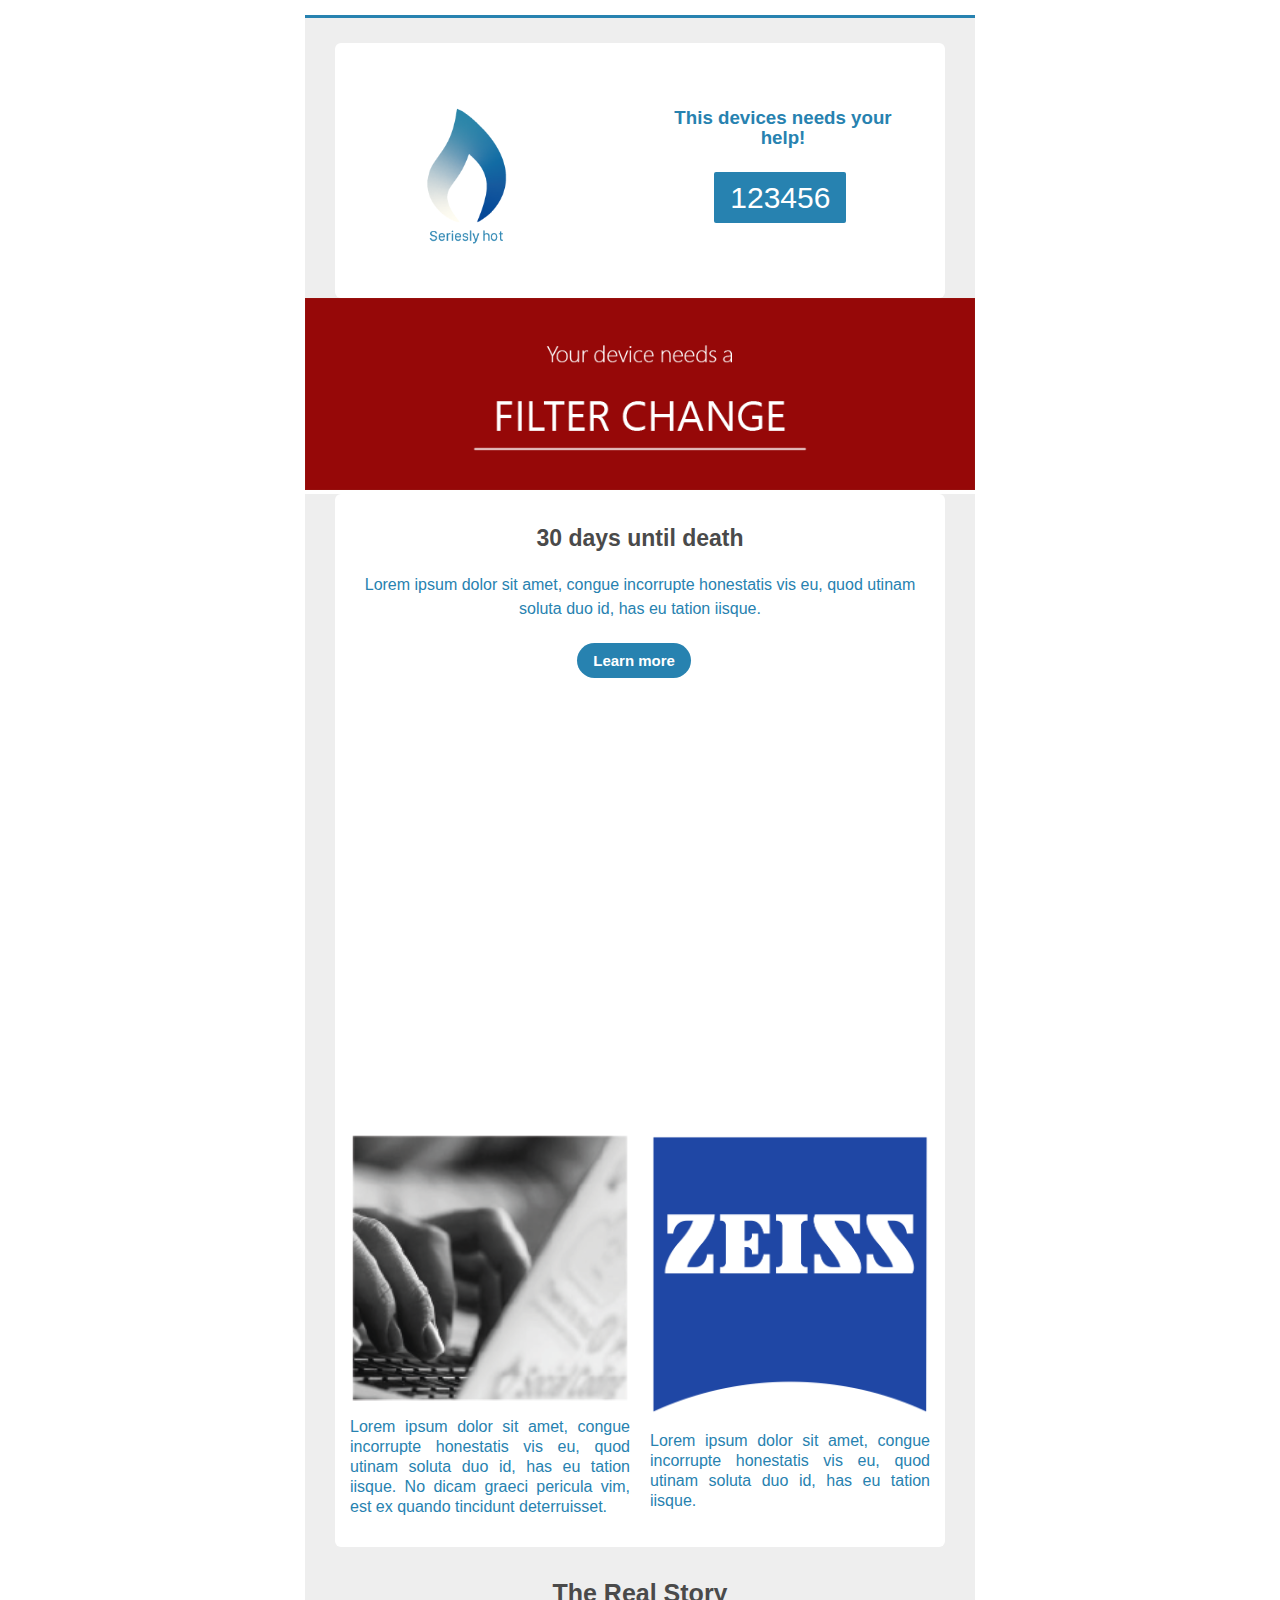
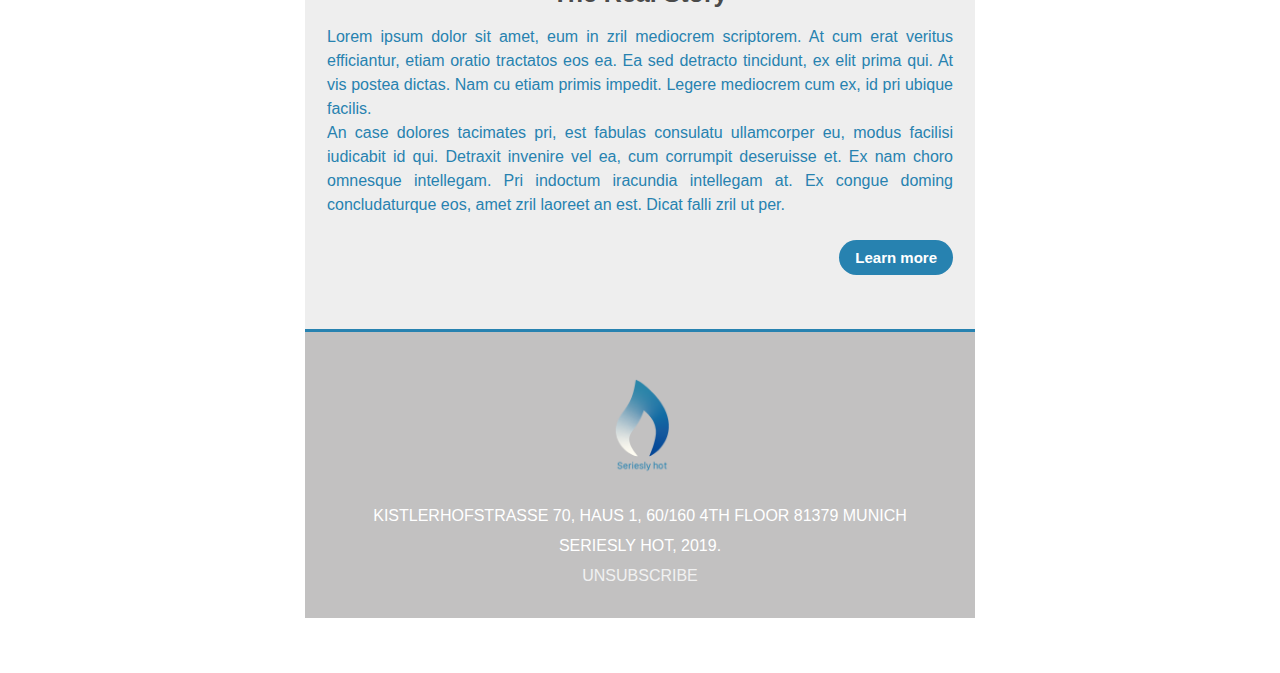
<file: client_email /index.html>
<!DOCTYPE html>
<html>
<head>
    <meta charset="utf-8" />
    <meta http-equiv="X-UA-Compatible" content="IE=edge">
    <meta name="viewport" content="width=device-width, initial-scale=1">
    <link rel="stylesheet" type="text/css" href="style.css">
 </head>
<body>
    <div class="wrapper">
    	<div class="wrapper-inner">
    		<table class="outer-table">
    			<tr>
    				<td class="header">
    					
    				</td>
    			</tr> <!--- End Header -->
            </table> <!--- End Outer Table -->
            <table class="main-table-first">
                <tr>
                    <td class="two-column">
                        <div class="section">
                            <table width="100%">
                                <tr>
                                    <td class="inner-td">
                                        <table class="content">
                                            <tr>
                                                <td align="center">
                                                    <img src="images/logoklein.png" class="logo">
                                                </td>
                                            </tr>
                                        </table>
                                    </td>
                                </tr>
                            </table>
                        </div> <!--- End First Column of Two Columns -->
                        <div class="section">
                            <table width="100%">
                                <tr>
                                    <td class="inner-td">
                                        <table class="content">
                                            <tr>
                                                <td>
                                                    <div id="callout">
                                                        <ul class="social">
                                                            <h3 align="center">This devices needs your help!</h3>
                                                            
                                                                <div class="seriennummer">
                                                                    <a class="bts" >123456</a>

                                                                    
                                                                            

                                                                </div>

                                                                </p>
                                                        </ul>
                                                    </div>
                                                </td>  
                                            </tr>
                                        </table>
                                    </td>
                                </tr>
                            </table>
                        </div> <!--- End Second Column of Two Columns -->
                    </td>
                </tr> <!--- End Two Column Section -->
                </table> <!--- End Main Table -->
            <table class="outer-table">
    			<tr>
    				<td class="image">
                        <img src="images/bannerrot7.png">
    				</td>
    			</tr> <!--- End Banner -->
            </table> <!--- End Outer Table -->
            <table class="main-table">
    			<tr>
    				<td class="one-column">
    					<table width="100%">
    						<tr>
    							<td class="inner-td">
    								 <p class="h2">30 days until death</p>
    								 <p class="center">Lorem ipsum dolor sit amet, congue incorrupte honestatis vis eu, quod utinam soluta duo id, has eu tation iisque.
                                     </p>
    								 <p class="button-holder-center">
    									<a class="btn" href="../statistics/index.html">Learn more</a>
    								</p>
    							</td>
    						</tr>
    					</table>
    				</td>
                </tr> <!--- End Heading, Paragraph & Button Section -->
                
                
                </div>
    			<tr>
    				<td class="two-column"><div class="quad"></div>
    					<div class="section">
    						<table width="100%">
    							<tr>
                                        
                                      
    								<td class="inner-td">
    									<table class="content">
                                               
    										<tr>
    											<td>
                                                       
    												<img src="images/fingerpc.png" class="img-responsive">
    											</td>
    										</tr>
    										<tr>
    											<td class="text">
    												<p>Lorem ipsum dolor sit amet, congue incorrupte honestatis vis eu, quod utinam soluta duo id, has eu tation iisque. No dicam graeci pericula vim, est ex quando tincidunt deterruisset.
                                                    </p>
    											</td>
    										</tr>
    									</table>
    								</td>
    							</tr>
    						</table>
    					</div> <!--- End First Column of Two Columns -->
    					<div class="section">
    						<table width="100%">
    							<tr>
    								<td class="inner-td">
    									<table class="content">
    										<tr>
    											<td>
    												<img src="images/1162px-Zeiss_logo.svg.png" class="img-responsive">
    											</td>
    										</tr>
    										<tr>
    											<td class="text">
    												<p>Lorem ipsum dolor sit amet, congue incorrupte honestatis vis eu, quod utinam soluta duo id, has eu tation iisque.</p>
    											</td>
    										</tr>
    									</table>
    								</td>
    							</tr>
    						</table>
    					</div> <!--- End Second Column of Two Columns -->
    				</td>
    			</tr> <!--- End Two Column Section -->
            </table> <!--- End Main Table -->
           
                <tr>
                    <td class="one-column">
                        <table width="100%">
                            <tr>
                                <td class="inner-bottom">
                                    <p class="h1">The Real Story</p>
                                    <p>Lorem ipsum dolor sit amet, eum in zril mediocrem scriptorem. At cum erat veritus efficiantur, etiam oratio tractatos eos ea. Ea sed detracto tincidunt, ex elit prima qui. At vis postea dictas. Nam cu etiam primis impedit. Legere mediocrem cum ex, id pri ubique facilis.
										<br>
										An case dolores tacimates pri, est fabulas consulatu ullamcorper eu, modus facilisi iudicabit id qui. Detraxit invenire vel ea, cum corrumpit deseruisse et. Ex nam choro omnesque intellegam. Pri indoctum iracundia intellegam at. Ex congue doming concludaturque eos, amet zril laoreet an est. Dicat falli zril ut per.</p>
                                    <div class="button-holder">
                                        <a class="btn" href="#">Learn more</a>
                                    </div>
                                </td>
                            </tr>
                        </table>
                    </td>
                </tr> <!--- End Heading, Text & Button Section -->
            </table> <!--- End Main Table -->
            <table class="outer-table-3">
    			<tr>
    				<td class="one-column">
    					<table width="100%">
    						<tr>
    							<td class="footer">
    								<img src="images/logoklein.png">
    								<p class="footer">Kistlerhofstrasse 70, Haus 1, 60/160 4th Floor 81379 Munich<br> seriesly hot, 2019.<br><a href="index.html#">Unsubscribe</a></p>
    							</td>
    						</tr>
    					</table>
    				</td>
    			</tr>
    		</table> <!--- End Main Table -->
    	</div> <!--- End Wrapper Inner -->
    </div> <!--- End Wrapper -->
    <br>
</body>
</html>
</file>
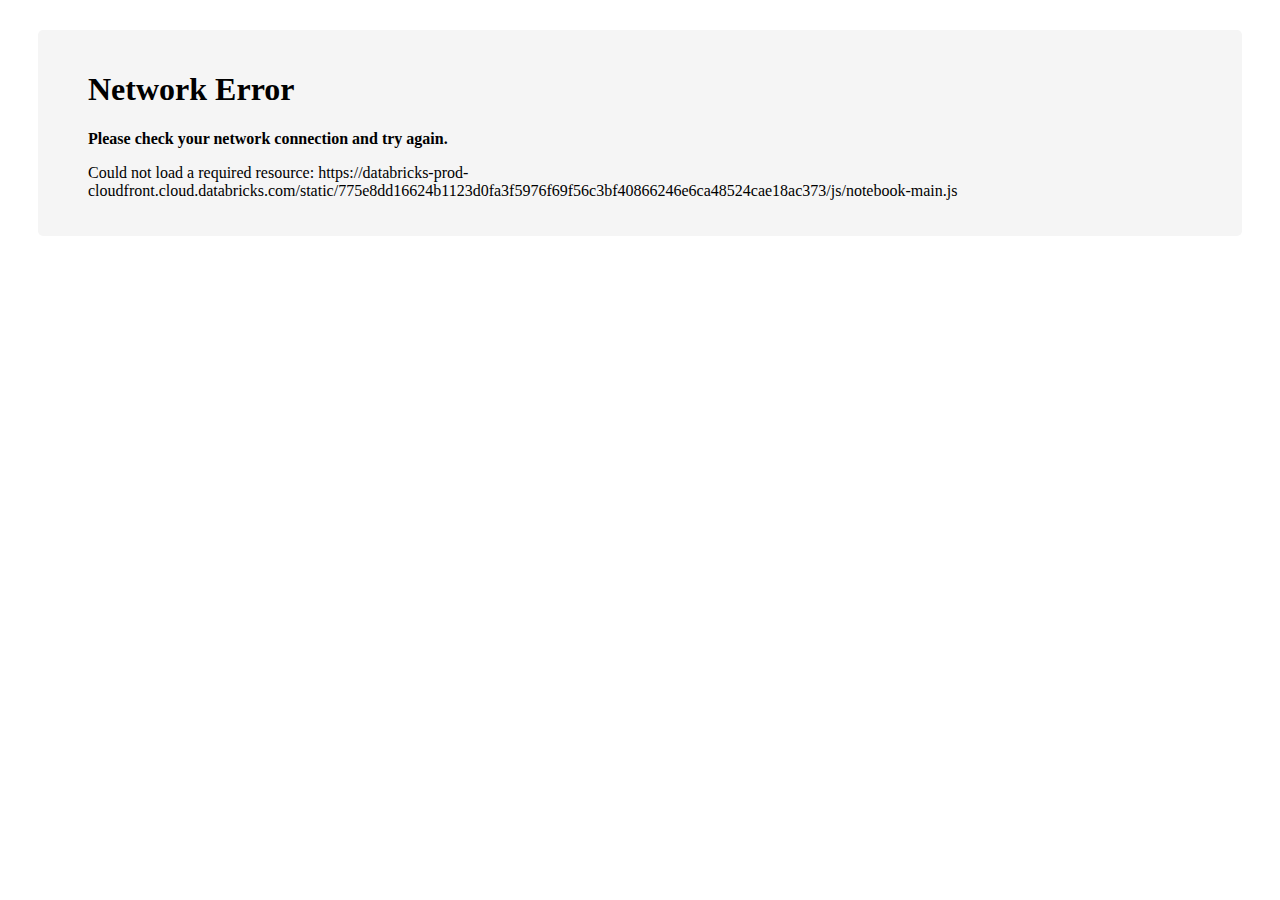
<file: azure_infrastructure/setUpAzureBlobStorage.html>
<!DOCTYPE html>
<html>
<head>
  <meta name="databricks-html-version" content="1">
<title>setUpAzureBlobStorage - Databricks</title>

<meta charset="utf-8">
<meta name="google" content="notranslate">
<meta name="robots" content="nofollow">
<meta http-equiv="Content-Language" content="en">
<meta http-equiv="Content-Type" content="text/html; charset=UTF8">

<link rel="stylesheet" type="text/css" href="https://databricks-prod-cloudfront.cloud.databricks.com/static/775e8dd16624b1123d0fa3f5976f69f56c3bf40866246e6ca48524cae18ac373/css/main.css">
<link rel="stylesheet" href="https://databricks-prod-cloudfront.cloud.databricks.com/static/775e8dd16624b1123d0fa3f5976f69f56c3bf40866246e6ca48524cae18ac373/css/print.css" media="print">
<link rel="icon" type="image/png" href="https://databricks-prod-cloudfront.cloud.databricks.com/static/775e8dd16624b1123d0fa3f5976f69f56c3bf40866246e6ca48524cae18ac373/img/favicon.ico"/>
<script>window.settings = {"enableUsageDeliveryConfiguration":false,"enableNotebookNotifications":true,"enableSshKeyUI":false,"defaultInteractivePricePerDBU":0.55,"enableDynamicAutoCompleteResourceLoading":false,"enableClusterMetricsUI":false,"allowWhitelistedIframeDomains":true,"enableOnDemandClusterType":true,"enableAutoCompleteAsYouType":[],"devTierName":"Community Edition","enableJobsPrefetching":true,"workspaceFeaturedLinks":[{"linkURI":"https://docs.azuredatabricks.net/index.html","displayName":"Documentation","icon":"question"},{"linkURI":"https://docs.azuredatabricks.net/release-notes/product/index.html","displayName":"Release Notes","icon":"code"},{"linkURI":"https://docs.azuredatabricks.net/spark/latest/training/index.html","displayName":"Training & Tutorials","icon":"graduation-cap"}],"enableNotebookTemplateImport":true,"enableReservoirTableUI":true,"enableClearStateFeature":true,"dbcForumURL":"http://forums.databricks.com/","enableProtoClusterInfoDeltaPublisher":true,"enableAttachExistingCluster":true,"defaultPythonVersion":2,"sandboxForSandboxFrame":"allow-scripts allow-popups allow-popups-to-escape-sandbox allow-forms allow-same-origin","resetJobListOnConnect":true,"serverlessDefaultSparkVersion":"latest-stable-scala2.11","maxCustomTags":8,"serverlessDefaultMaxWorkers":8,"enableInstanceProfilesUIInJobs":true,"nodeInfo":{"node_types":[{"display_order":0,"num_gpus":0,"instance_type_id":"Standard_DS3_v2","node_type_id":"Standard_DS3_v2","description":"Standard_DS3_v2","support_cluster_tags":true,"container_memory_mb":9105,"node_info":{"available_core_quota":32.0,"total_core_quota":32.0},"node_instance_type":{"instance_type_id":"Standard_DS3_v2","provider":"Azure","local_disk_size_gb":28,"supports_accelerated_networking":true,"compute_units":4.0,"number_of_ips":4,"local_disks":1,"reserved_compute_units":1.0,"gpus":0,"memory_mb":14336,"num_cores":4,"cpu_quota_type":"Standard DSv2 Family vCPUs","max_attachable_disks":16,"supported_disk_types":[{"azure_disk_volume_type":"STANDARD_LRS"},{"azure_disk_volume_type":"PREMIUM_LRS"}],"reserved_memory_mb":4800,"disk_naming":"DEVICE_MAPPING"},"memory_mb":14336,"is_hidden":false,"category":"General Purpose","num_cores":4.0,"is_io_cache_enabled":false,"spark_mem_info":{"spark_heap_memory":7284,"spark_executor_offheap_memory":0},"support_port_forwarding":true,"support_ebs_volumes":true,"is_deprecated":false},{"display_order":0,"num_gpus":0,"instance_type_id":"Standard_DS4_v2","node_type_id":"Standard_DS4_v2","description":"Standard_DS4_v2","support_cluster_tags":true,"container_memory_mb":23011,"node_info":{"available_core_quota":32.0,"total_core_quota":32.0},"node_instance_type":{"instance_type_id":"Standard_DS4_v2","provider":"Azure","local_disk_size_gb":56,"supports_accelerated_networking":true,"compute_units":8.0,"number_of_ips":8,"local_disks":1,"reserved_compute_units":1.0,"gpus":0,"memory_mb":28672,"num_cores":8,"cpu_quota_type":"Standard DSv2 Family vCPUs","max_attachable_disks":32,"supported_disk_types":[{"azure_disk_volume_type":"STANDARD_LRS"},{"azure_disk_volume_type":"PREMIUM_LRS"}],"reserved_memory_mb":4800,"disk_naming":"DEVICE_MAPPING"},"memory_mb":28672,"is_hidden":false,"category":"General Purpose","num_cores":8.0,"is_io_cache_enabled":false,"spark_mem_info":{"spark_heap_memory":18409,"spark_executor_offheap_memory":0},"support_port_forwarding":true,"support_ebs_volumes":true,"is_deprecated":false},{"display_order":0,"num_gpus":0,"instance_type_id":"Standard_DS5_v2","node_type_id":"Standard_DS5_v2","description":"Standard_DS5_v2","support_cluster_tags":true,"container_memory_mb":50823,"node_info":{"available_core_quota":32.0,"total_core_quota":32.0},"node_instance_type":{"instance_type_id":"Standard_DS5_v2","provider":"Azure","local_disk_size_gb":112,"supports_accelerated_networking":true,"compute_units":16.0,"number_of_ips":8,"local_disks":1,"reserved_compute_units":1.0,"gpus":0,"memory_mb":57344,"num_cores":16,"cpu_quota_type":"Standard DSv2 Family vCPUs","max_attachable_disks":64,"supported_disk_types":[{"azure_disk_volume_type":"STANDARD_LRS"},{"azure_disk_volume_type":"PREMIUM_LRS"}],"reserved_memory_mb":4800,"disk_naming":"DEVICE_MAPPING"},"memory_mb":57344,"is_hidden":false,"category":"General Purpose","num_cores":16.0,"is_io_cache_enabled":false,"spark_mem_info":{"spark_heap_memory":40658,"spark_executor_offheap_memory":0},"support_port_forwarding":true,"support_ebs_volumes":true,"is_deprecated":false},{"display_order":0,"num_gpus":0,"instance_type_id":"Standard_D8s_v3","node_type_id":"Standard_D8s_v3","description":"Standard_D8s_v3","support_cluster_tags":true,"container_memory_mb":26984,"node_info":{"available_core_quota":32.0,"total_core_quota":32.0},"node_instance_type":{"instance_type_id":"Standard_D8s_v3","provider":"Azure","local_disk_size_gb":64,"supports_accelerated_networking":true,"compute_units":8.0,"number_of_ips":4,"local_disks":1,"reserved_compute_units":1.0,"gpus":0,"memory_mb":32768,"num_cores":8,"cpu_quota_type":"Standard DSv3 Family vCPUs","max_attachable_disks":16,"supported_disk_types":[{"azure_disk_volume_type":"STANDARD_LRS"},{"azure_disk_volume_type":"PREMIUM_LRS"}],"reserved_memory_mb":4800,"disk_naming":"DEVICE_MAPPING"},"memory_mb":32768,"is_hidden":false,"category":"General Purpose","num_cores":8.0,"is_io_cache_enabled":false,"spark_mem_info":{"spark_heap_memory":21587,"spark_executor_offheap_memory":0},"support_port_forwarding":true,"support_ebs_volumes":true,"is_deprecated":false},{"display_order":0,"num_gpus":0,"instance_type_id":"Standard_D16s_v3","node_type_id":"Standard_D16s_v3","description":"Standard_D16s_v3","support_cluster_tags":true,"container_memory_mb":58769,"node_info":{"available_core_quota":32.0,"total_core_quota":32.0},"node_instance_type":{"instance_type_id":"Standard_D16s_v3","provider":"Azure","local_disk_size_gb":128,"supports_accelerated_networking":true,"compute_units":16.0,"number_of_ips":8,"local_disks":1,"reserved_compute_units":1.0,"gpus":0,"memory_mb":65536,"num_cores":16,"cpu_quota_type":"Standard DSv3 Family vCPUs","max_attachable_disks":32,"supported_disk_types":[{"azure_disk_volume_type":"STANDARD_LRS"},{"azure_disk_volume_type":"PREMIUM_LRS"}],"reserved_memory_mb":4800,"disk_naming":"DEVICE_MAPPING"},"memory_mb":65536,"is_hidden":false,"category":"General Purpose","num_cores":16.0,"is_io_cache_enabled":false,"spark_mem_info":{"spark_heap_memory":47015,"spark_executor_offheap_memory":0},"support_port_forwarding":true,"support_ebs_volumes":true,"is_deprecated":false},{"display_order":0,"num_gpus":0,"instance_type_id":"Standard_D32s_v3","node_type_id":"Standard_D32s_v3","description":"Standard_D32s_v3","support_cluster_tags":true,"container_memory_mb":122339,"node_info":{"available_core_quota":32.0,"total_core_quota":32.0},"node_instance_type":{"instance_type_id":"Standard_D32s_v3","provider":"Azure","local_disk_size_gb":256,"supports_accelerated_networking":true,"compute_units":32.0,"number_of_ips":8,"local_disks":1,"reserved_compute_units":1.0,"gpus":0,"memory_mb":131072,"num_cores":32,"cpu_quota_type":"Standard DSv3 Family vCPUs","max_attachable_disks":32,"supported_disk_types":[{"azure_disk_volume_type":"STANDARD_LRS"},{"azure_disk_volume_type":"PREMIUM_LRS"}],"reserved_memory_mb":4800,"disk_naming":"DEVICE_MAPPING"},"memory_mb":131072,"is_hidden":false,"category":"General Purpose","num_cores":32.0,"is_io_cache_enabled":false,"spark_mem_info":{"spark_heap_memory":97871,"spark_executor_offheap_memory":0},"support_port_forwarding":true,"support_ebs_volumes":true,"is_deprecated":false},{"display_order":0,"num_gpus":0,"instance_type_id":"Standard_D64s_v3","node_type_id":"Standard_D64s_v3","description":"Standard_D64s_v3","support_cluster_tags":true,"container_memory_mb":249479,"node_info":{"available_core_quota":32.0,"total_core_quota":32.0},"node_instance_type":{"instance_type_id":"Standard_D64s_v3","provider":"Azure","local_disk_size_gb":512,"supports_accelerated_networking":true,"compute_units":64.0,"number_of_ips":8,"local_disks":1,"reserved_compute_units":1.0,"gpus":0,"memory_mb":262144,"num_cores":64,"cpu_quota_type":"Standard DSv3 Family vCPUs","max_attachable_disks":32,"supported_disk_types":[{"azure_disk_volume_type":"STANDARD_LRS"},{"azure_disk_volume_type":"PREMIUM_LRS"}],"reserved_memory_mb":4800,"disk_naming":"DEVICE_MAPPING"},"memory_mb":262144,"is_hidden":false,"category":"General Purpose","num_cores":64.0,"is_io_cache_enabled":false,"spark_mem_info":{"spark_heap_memory":199583,"spark_executor_offheap_memory":0},"support_port_forwarding":true,"support_ebs_volumes":true,"is_deprecated":false},{"display_order":0,"num_gpus":0,"instance_type_id":"Standard_D3_v2","node_type_id":"Standard_D3_v2","description":"Standard_D3_v2","support_cluster_tags":true,"container_memory_mb":9105,"node_info":{"available_core_quota":24.0,"total_core_quota":32.0},"node_instance_type":{"instance_type_id":"Standard_D3_v2","provider":"Azure","local_disk_size_gb":200,"supports_accelerated_networking":true,"compute_units":4.0,"number_of_ips":4,"local_disks":1,"reserved_compute_units":1.0,"gpus":0,"memory_mb":14336,"num_cores":4,"cpu_quota_type":"Standard Dv2 Family vCPUs","max_attachable_disks":16,"supported_disk_types":[{"azure_disk_volume_type":"STANDARD_LRS"}],"reserved_memory_mb":4800,"disk_naming":"DEVICE_MAPPING"},"memory_mb":14336,"is_hidden":false,"category":"General Purpose (HDD)","num_cores":4.0,"is_io_cache_enabled":false,"spark_mem_info":{"spark_heap_memory":7284,"spark_executor_offheap_memory":0},"support_port_forwarding":true,"support_ebs_volumes":true,"is_deprecated":false},{"display_order":0,"num_gpus":0,"instance_type_id":"Standard_D8_v3","node_type_id":"Standard_D8_v3","description":"Standard_D8_v3","support_cluster_tags":true,"container_memory_mb":26984,"node_info":{"available_core_quota":32.0,"total_core_quota":32.0},"node_instance_type":{"instance_type_id":"Standard_D8_v3","provider":"Azure","local_disk_size_gb":200,"supports_accelerated_networking":true,"compute_units":8.0,"number_of_ips":4,"local_disks":1,"reserved_compute_units":1.0,"gpus":0,"memory_mb":32768,"num_cores":8,"cpu_quota_type":"Standard Dv3 Family vCPUs","max_attachable_disks":16,"supported_disk_types":[{"azure_disk_volume_type":"STANDARD_LRS"}],"reserved_memory_mb":4800,"disk_naming":"DEVICE_MAPPING"},"memory_mb":32768,"is_hidden":false,"category":"General Purpose (HDD)","num_cores":8.0,"is_io_cache_enabled":false,"spark_mem_info":{"spark_heap_memory":21587,"spark_executor_offheap_memory":0},"support_port_forwarding":true,"support_ebs_volumes":true,"is_deprecated":false},{"display_order":0,"num_gpus":0,"instance_type_id":"Standard_D16_v3","node_type_id":"Standard_D16_v3","description":"Standard_D16_v3","support_cluster_tags":true,"container_memory_mb":58769,"node_info":{"available_core_quota":32.0,"total_core_quota":32.0},"node_instance_type":{"instance_type_id":"Standard_D16_v3","provider":"Azure","local_disk_size_gb":400,"supports_accelerated_networking":true,"compute_units":16.0,"number_of_ips":8,"local_disks":1,"reserved_compute_units":1.0,"gpus":0,"memory_mb":65536,"num_cores":16,"cpu_quota_type":"Standard Dv3 Family vCPUs","max_attachable_disks":32,"supported_disk_types":[{"azure_disk_volume_type":"STANDARD_LRS"}],"reserved_memory_mb":4800,"disk_naming":"DEVICE_MAPPING"},"memory_mb":65536,"is_hidden":false,"category":"General Purpose (HDD)","num_cores":16.0,"is_io_cache_enabled":false,"spark_mem_info":{"spark_heap_memory":47015,"spark_executor_offheap_memory":0},"support_port_forwarding":true,"support_ebs_volumes":true,"is_deprecated":false},{"display_order":0,"num_gpus":0,"instance_type_id":"Standard_D32_v3","node_type_id":"Standard_D32_v3","description":"Standard_D32_v3","support_cluster_tags":true,"container_memory_mb":122339,"node_info":{"available_core_quota":32.0,"total_core_quota":32.0},"node_instance_type":{"instance_type_id":"Standard_D32_v3","provider":"Azure","local_disk_size_gb":800,"supports_accelerated_networking":true,"compute_units":32.0,"number_of_ips":8,"local_disks":1,"reserved_compute_units":1.0,"gpus":0,"memory_mb":131072,"num_cores":32,"cpu_quota_type":"Standard Dv3 Family vCPUs","max_attachable_disks":32,"supported_disk_types":[{"azure_disk_volume_type":"STANDARD_LRS"}],"reserved_memory_mb":4800,"disk_naming":"DEVICE_MAPPING"},"memory_mb":131072,"is_hidden":false,"category":"General Purpose (HDD)","num_cores":32.0,"is_io_cache_enabled":false,"spark_mem_info":{"spark_heap_memory":97871,"spark_executor_offheap_memory":0},"support_port_forwarding":true,"support_ebs_volumes":true,"is_deprecated":false},{"display_order":0,"num_gpus":0,"instance_type_id":"Standard_D64_v3","node_type_id":"Standard_D64_v3","description":"Standard_D64_v3","support_cluster_tags":true,"container_memory_mb":249479,"node_info":{"available_core_quota":32.0,"total_core_quota":32.0},"node_instance_type":{"instance_type_id":"Standard_D64_v3","provider":"Azure","local_disk_size_gb":1600,"supports_accelerated_networking":true,"compute_units":64.0,"number_of_ips":8,"local_disks":1,"reserved_compute_units":1.0,"gpus":0,"memory_mb":262144,"num_cores":64,"cpu_quota_type":"Standard Dv3 Family vCPUs","max_attachable_disks":32,"supported_disk_types":[{"azure_disk_volume_type":"STANDARD_LRS"}],"reserved_memory_mb":4800,"disk_naming":"DEVICE_MAPPING"},"memory_mb":262144,"is_hidden":false,"category":"General Purpose (HDD)","num_cores":64.0,"is_io_cache_enabled":false,"spark_mem_info":{"spark_heap_memory":199583,"spark_executor_offheap_memory":0},"support_port_forwarding":true,"support_ebs_volumes":true,"is_deprecated":false},{"display_order":0,"num_gpus":0,"instance_type_id":"Standard_D12_v2","node_type_id":"Standard_D12_v2","description":"Standard_D12_v2","support_cluster_tags":true,"container_memory_mb":23011,"node_info":{"available_core_quota":24.0,"total_core_quota":32.0},"node_instance_type":{"instance_type_id":"Standard_D12_v2","provider":"Azure","local_disk_size_gb":200,"supports_accelerated_networking":true,"compute_units":4.0,"number_of_ips":4,"local_disks":1,"reserved_compute_units":1.0,"gpus":0,"memory_mb":28672,"num_cores":4,"cpu_quota_type":"Standard Dv2 Family vCPUs","max_attachable_disks":16,"supported_disk_types":[{"azure_disk_volume_type":"STANDARD_LRS"}],"reserved_memory_mb":4800,"disk_naming":"DEVICE_MAPPING"},"memory_mb":28672,"is_hidden":false,"category":"Memory Optimized (Remote HDD)","num_cores":4.0,"is_io_cache_enabled":false,"spark_mem_info":{"spark_heap_memory":18409,"spark_executor_offheap_memory":0},"support_port_forwarding":true,"support_ebs_volumes":true,"is_deprecated":false},{"display_order":0,"num_gpus":0,"instance_type_id":"Standard_D13_v2","node_type_id":"Standard_D13_v2","description":"Standard_D13_v2","support_cluster_tags":true,"container_memory_mb":50823,"node_info":{"available_core_quota":24.0,"total_core_quota":32.0},"node_instance_type":{"instance_type_id":"Standard_D13_v2","provider":"Azure","local_disk_size_gb":400,"supports_accelerated_networking":true,"compute_units":8.0,"number_of_ips":8,"local_disks":1,"reserved_compute_units":1.0,"gpus":0,"memory_mb":57344,"num_cores":8,"cpu_quota_type":"Standard Dv2 Family vCPUs","max_attachable_disks":32,"supported_disk_types":[{"azure_disk_volume_type":"STANDARD_LRS"}],"reserved_memory_mb":4800,"disk_naming":"DEVICE_MAPPING"},"memory_mb":57344,"is_hidden":false,"category":"Memory Optimized (Remote HDD)","num_cores":8.0,"is_io_cache_enabled":false,"spark_mem_info":{"spark_heap_memory":40658,"spark_executor_offheap_memory":0},"support_port_forwarding":true,"support_ebs_volumes":true,"is_deprecated":false},{"display_order":0,"num_gpus":0,"instance_type_id":"Standard_D14_v2","node_type_id":"Standard_D14_v2","description":"Standard_D14_v2","support_cluster_tags":true,"container_memory_mb":106447,"node_info":{"available_core_quota":24.0,"total_core_quota":32.0},"node_instance_type":{"instance_type_id":"Standard_D14_v2","provider":"Azure","local_disk_size_gb":800,"supports_accelerated_networking":true,"compute_units":16.0,"number_of_ips":8,"local_disks":1,"reserved_compute_units":1.0,"gpus":0,"memory_mb":114688,"num_cores":16,"cpu_quota_type":"Standard Dv2 Family vCPUs","max_attachable_disks":64,"supported_disk_types":[{"azure_disk_volume_type":"STANDARD_LRS"}],"reserved_memory_mb":4800,"disk_naming":"DEVICE_MAPPING"},"memory_mb":114688,"is_hidden":false,"category":"Memory Optimized (Remote HDD)","num_cores":16.0,"is_io_cache_enabled":false,"spark_mem_info":{"spark_heap_memory":85157,"spark_executor_offheap_memory":0},"support_port_forwarding":true,"support_ebs_volumes":true,"is_deprecated":false},{"display_order":0,"num_gpus":0,"instance_type_id":"Standard_D15_v2","node_type_id":"Standard_D15_v2","description":"Standard_D15_v2","support_cluster_tags":true,"container_memory_mb":134259,"node_info":{"available_core_quota":24.0,"total_core_quota":32.0},"node_instance_type":{"instance_type_id":"Standard_D15_v2","provider":"Azure","local_disk_size_gb":1000,"supports_accelerated_networking":true,"compute_units":20.0,"number_of_ips":8,"local_disks":1,"reserved_compute_units":1.0,"gpus":0,"memory_mb":143360,"num_cores":20,"cpu_quota_type":"Standard Dv2 Family vCPUs","max_attachable_disks":64,"supported_disk_types":[{"azure_disk_volume_type":"STANDARD_LRS"}],"reserved_memory_mb":4800,"disk_naming":"DEVICE_MAPPING"},"memory_mb":143360,"is_hidden":false,"category":"Memory Optimized (Remote HDD)","num_cores":20.0,"is_io_cache_enabled":false,"spark_mem_info":{"spark_heap_memory":107407,"spark_executor_offheap_memory":0},"support_port_forwarding":true,"support_ebs_volumes":true,"is_deprecated":false},{"display_order":0,"num_gpus":0,"instance_type_id":"Standard_DS12_v2","node_type_id":"Standard_DS12_v2","description":"Standard_DS12_v2","support_cluster_tags":true,"container_memory_mb":23011,"node_info":{"available_core_quota":32.0,"total_core_quota":32.0},"node_instance_type":{"instance_type_id":"Standard_DS12_v2","provider":"Azure","local_disk_size_gb":56,"supports_accelerated_networking":true,"compute_units":4.0,"number_of_ips":4,"local_disks":1,"reserved_compute_units":1.0,"gpus":0,"memory_mb":28672,"num_cores":4,"cpu_quota_type":"Standard DSv2 Family vCPUs","max_attachable_disks":16,"supported_disk_types":[{"azure_disk_volume_type":"STANDARD_LRS"},{"azure_disk_volume_type":"PREMIUM_LRS"}],"reserved_memory_mb":4800,"disk_naming":"DEVICE_MAPPING"},"memory_mb":28672,"is_hidden":false,"category":"Memory Optimized","num_cores":4.0,"is_io_cache_enabled":false,"spark_mem_info":{"spark_heap_memory":18409,"spark_executor_offheap_memory":0},"support_port_forwarding":true,"support_ebs_volumes":true,"is_deprecated":false},{"display_order":0,"num_gpus":0,"instance_type_id":"Standard_DS13_v2","node_type_id":"Standard_DS13_v2","description":"Standard_DS13_v2","support_cluster_tags":true,"container_memory_mb":50823,"node_info":{"available_core_quota":32.0,"total_core_quota":32.0},"node_instance_type":{"instance_type_id":"Standard_DS13_v2","provider":"Azure","local_disk_size_gb":112,"supports_accelerated_networking":true,"compute_units":8.0,"number_of_ips":8,"local_disks":1,"reserved_compute_units":1.0,"gpus":0,"memory_mb":57344,"num_cores":8,"cpu_quota_type":"Standard DSv2 Family vCPUs","max_attachable_disks":32,"supported_disk_types":[{"azure_disk_volume_type":"STANDARD_LRS"},{"azure_disk_volume_type":"PREMIUM_LRS"}],"reserved_memory_mb":4800,"disk_naming":"DEVICE_MAPPING"},"memory_mb":57344,"is_hidden":false,"category":"Memory Optimized","num_cores":8.0,"is_io_cache_enabled":false,"spark_mem_info":{"spark_heap_memory":40658,"spark_executor_offheap_memory":0},"support_port_forwarding":true,"support_ebs_volumes":true,"is_deprecated":false},{"display_order":0,"num_gpus":0,"instance_type_id":"Standard_DS14_v2","node_type_id":"Standard_DS14_v2","description":"Standard_DS14_v2","support_cluster_tags":true,"container_memory_mb":106447,"node_info":{"available_core_quota":32.0,"total_core_quota":32.0},"node_instance_type":{"instance_type_id":"Standard_DS14_v2","provider":"Azure","local_disk_size_gb":224,"supports_accelerated_networking":true,"compute_units":16.0,"number_of_ips":8,"local_disks":1,"reserved_compute_units":1.0,"gpus":0,"memory_mb":114688,"num_cores":16,"cpu_quota_type":"Standard DSv2 Family vCPUs","max_attachable_disks":64,"supported_disk_types":[{"azure_disk_volume_type":"STANDARD_LRS"},{"azure_disk_volume_type":"PREMIUM_LRS"}],"reserved_memory_mb":4800,"disk_naming":"DEVICE_MAPPING"},"memory_mb":114688,"is_hidden":false,"category":"Memory Optimized","num_cores":16.0,"is_io_cache_enabled":false,"spark_mem_info":{"spark_heap_memory":85157,"spark_executor_offheap_memory":0},"support_port_forwarding":true,"support_ebs_volumes":true,"is_deprecated":false},{"display_order":0,"num_gpus":0,"instance_type_id":"Standard_DS15_v2","node_type_id":"Standard_DS15_v2","description":"Standard_DS15_v2","support_cluster_tags":true,"container_memory_mb":134259,"node_info":{"available_core_quota":32.0,"total_core_quota":32.0},"node_instance_type":{"instance_type_id":"Standard_DS15_v2","provider":"Azure","local_disk_size_gb":280,"supports_accelerated_networking":true,"compute_units":20.0,"number_of_ips":8,"local_disks":1,"reserved_compute_units":1.0,"gpus":0,"memory_mb":143360,"num_cores":20,"cpu_quota_type":"Standard DSv2 Family vCPUs","max_attachable_disks":64,"supported_disk_types":[{"azure_disk_volume_type":"STANDARD_LRS"},{"azure_disk_volume_type":"PREMIUM_LRS"}],"reserved_memory_mb":4800,"disk_naming":"DEVICE_MAPPING"},"memory_mb":143360,"is_hidden":false,"category":"Memory Optimized","num_cores":20.0,"is_io_cache_enabled":false,"spark_mem_info":{"spark_heap_memory":107407,"spark_executor_offheap_memory":0},"support_port_forwarding":true,"support_ebs_volumes":true,"is_deprecated":false},{"display_order":0,"num_gpus":0,"instance_type_id":"Standard_E8s_v3","node_type_id":"Standard_E8s_v3","description":"Standard_E8s_v3","support_cluster_tags":true,"container_memory_mb":58769,"node_info":{"available_core_quota":10.0,"total_core_quota":10.0},"node_instance_type":{"instance_type_id":"Standard_E8s_v3","provider":"Azure","local_disk_size_gb":128,"supports_accelerated_networking":true,"compute_units":8.0,"number_of_ips":4,"local_disks":1,"reserved_compute_units":1.0,"gpus":0,"memory_mb":65536,"num_cores":8,"cpu_quota_type":"Standard ESv3 Family vCPUs","max_attachable_disks":16,"supported_disk_types":[{"azure_disk_volume_type":"STANDARD_LRS"},{"azure_disk_volume_type":"PREMIUM_LRS"}],"reserved_memory_mb":4800,"disk_naming":"DEVICE_MAPPING"},"memory_mb":65536,"is_hidden":false,"category":"Memory Optimized","num_cores":8.0,"is_io_cache_enabled":false,"spark_mem_info":{"spark_heap_memory":47015,"spark_executor_offheap_memory":0},"support_port_forwarding":true,"support_ebs_volumes":true,"is_deprecated":false},{"display_order":0,"num_gpus":0,"instance_type_id":"Standard_E16s_v3","node_type_id":"Standard_E16s_v3","description":"Standard_E16s_v3","support_cluster_tags":true,"container_memory_mb":122339,"node_info":{"available_core_quota":10.0,"total_core_quota":10.0},"node_instance_type":{"instance_type_id":"Standard_E16s_v3","provider":"Azure","local_disk_size_gb":256,"supports_accelerated_networking":true,"compute_units":16.0,"number_of_ips":8,"local_disks":1,"reserved_compute_units":1.0,"gpus":0,"memory_mb":131072,"num_cores":16,"cpu_quota_type":"Standard ESv3 Family vCPUs","max_attachable_disks":32,"supported_disk_types":[{"azure_disk_volume_type":"STANDARD_LRS"},{"azure_disk_volume_type":"PREMIUM_LRS"}],"reserved_memory_mb":4800,"disk_naming":"DEVICE_MAPPING"},"memory_mb":131072,"is_hidden":false,"category":"Memory Optimized","num_cores":16.0,"is_io_cache_enabled":false,"spark_mem_info":{"spark_heap_memory":97871,"spark_executor_offheap_memory":0},"support_port_forwarding":true,"support_ebs_volumes":true,"is_deprecated":false},{"display_order":0,"num_gpus":0,"instance_type_id":"Standard_E32s_v3","node_type_id":"Standard_E32s_v3","description":"Standard_E32s_v3","support_cluster_tags":true,"container_memory_mb":249479,"node_info":{"available_core_quota":10.0,"total_core_quota":10.0},"node_instance_type":{"instance_type_id":"Standard_E32s_v3","provider":"Azure","local_disk_size_gb":512,"supports_accelerated_networking":true,"compute_units":32.0,"number_of_ips":8,"local_disks":1,"reserved_compute_units":1.0,"gpus":0,"memory_mb":262144,"num_cores":32,"cpu_quota_type":"Standard ESv3 Family vCPUs","max_attachable_disks":32,"supported_disk_types":[{"azure_disk_volume_type":"STANDARD_LRS"},{"azure_disk_volume_type":"PREMIUM_LRS"}],"reserved_memory_mb":4800,"disk_naming":"DEVICE_MAPPING"},"memory_mb":262144,"is_hidden":false,"category":"Memory Optimized","num_cores":32.0,"is_io_cache_enabled":false,"spark_mem_info":{"spark_heap_memory":199583,"spark_executor_offheap_memory":0},"support_port_forwarding":true,"support_ebs_volumes":true,"is_deprecated":false},{"display_order":0,"num_gpus":0,"instance_type_id":"Standard_E64s_v3","node_type_id":"Standard_E64s_v3","description":"Standard_E64s_v3","support_cluster_tags":true,"container_memory_mb":424296,"node_info":{"available_core_quota":10.0,"total_core_quota":10.0},"node_instance_type":{"instance_type_id":"Standard_E64s_v3","provider":"Azure","local_disk_size_gb":864,"supports_accelerated_networking":true,"compute_units":64.0,"number_of_ips":8,"local_disks":1,"reserved_compute_units":1.0,"gpus":0,"memory_mb":442368,"num_cores":64,"cpu_quota_type":"Standard ESv3 Family vCPUs","max_attachable_disks":32,"supported_disk_types":[{"azure_disk_volume_type":"STANDARD_LRS"},{"azure_disk_volume_type":"PREMIUM_LRS"}],"reserved_memory_mb":4800,"disk_naming":"DEVICE_MAPPING"},"memory_mb":442368,"is_hidden":false,"category":"Memory Optimized","num_cores":64.0,"is_io_cache_enabled":false,"spark_mem_info":{"spark_heap_memory":339437,"spark_executor_offheap_memory":0},"support_port_forwarding":true,"support_ebs_volumes":true,"is_deprecated":false},{"display_order":0,"num_gpus":0,"instance_type_id":"Standard_L4s","node_type_id":"Standard_L4s","description":"Standard_L4s","support_cluster_tags":true,"container_memory_mb":26984,"node_info":{"status":["NotEnabledOnSubscription"],"available_core_quota":10.0,"total_core_quota":10.0},"node_instance_type":{"instance_type_id":"Standard_L4s","provider":"Azure","local_disk_size_gb":678,"supports_accelerated_networking":false,"compute_units":4.0,"number_of_ips":2,"local_disks":1,"reserved_compute_units":1.0,"gpus":0,"memory_mb":32768,"num_cores":4,"cpu_quota_type":"Standard LS Family vCPUs","max_attachable_disks":16,"supported_disk_types":[{"azure_disk_volume_type":"STANDARD_LRS"},{"azure_disk_volume_type":"PREMIUM_LRS"}],"reserved_memory_mb":4800,"disk_naming":"DEVICE_MAPPING"},"memory_mb":32768,"is_hidden":false,"category":"Storage Optimized","num_cores":4.0,"is_io_cache_enabled":false,"spark_mem_info":{"spark_heap_memory":21587,"spark_executor_offheap_memory":0},"support_port_forwarding":true,"support_ebs_volumes":true,"is_deprecated":false},{"display_order":0,"num_gpus":0,"instance_type_id":"Standard_L8s","node_type_id":"Standard_L8s","description":"Standard_L8s","support_cluster_tags":true,"container_memory_mb":58769,"node_info":{"status":["NotEnabledOnSubscription"],"available_core_quota":10.0,"total_core_quota":10.0},"node_instance_type":{"instance_type_id":"Standard_L8s","provider":"Azure","local_disk_size_gb":1388,"supports_accelerated_networking":false,"compute_units":8.0,"number_of_ips":4,"local_disks":1,"reserved_compute_units":1.0,"gpus":0,"memory_mb":65536,"num_cores":8,"cpu_quota_type":"Standard LS Family vCPUs","max_attachable_disks":32,"supported_disk_types":[{"azure_disk_volume_type":"STANDARD_LRS"},{"azure_disk_volume_type":"PREMIUM_LRS"}],"reserved_memory_mb":4800,"disk_naming":"DEVICE_MAPPING"},"memory_mb":65536,"is_hidden":false,"category":"Storage Optimized","num_cores":8.0,"is_io_cache_enabled":false,"spark_mem_info":{"spark_heap_memory":47015,"spark_executor_offheap_memory":0},"support_port_forwarding":true,"support_ebs_volumes":true,"is_deprecated":false},{"display_order":0,"num_gpus":0,"instance_type_id":"Standard_L16s","node_type_id":"Standard_L16s","description":"Standard_L16s","support_cluster_tags":true,"container_memory_mb":122339,"node_info":{"status":["NotEnabledOnSubscription"],"available_core_quota":10.0,"total_core_quota":10.0},"node_instance_type":{"instance_type_id":"Standard_L16s","provider":"Azure","local_disk_size_gb":2807,"supports_accelerated_networking":false,"compute_units":16.0,"number_of_ips":8,"local_disks":1,"reserved_compute_units":1.0,"gpus":0,"memory_mb":131072,"num_cores":16,"cpu_quota_type":"Standard LS Family vCPUs","max_attachable_disks":64,"supported_disk_types":[{"azure_disk_volume_type":"STANDARD_LRS"},{"azure_disk_volume_type":"PREMIUM_LRS"}],"reserved_memory_mb":4800,"disk_naming":"DEVICE_MAPPING"},"memory_mb":131072,"is_hidden":false,"category":"Storage Optimized","num_cores":16.0,"is_io_cache_enabled":false,"spark_mem_info":{"spark_heap_memory":97871,"spark_executor_offheap_memory":0},"support_port_forwarding":true,"support_ebs_volumes":true,"is_deprecated":false},{"display_order":0,"num_gpus":0,"instance_type_id":"Standard_L32s","node_type_id":"Standard_L32s","description":"Standard_L32s","support_cluster_tags":true,"container_memory_mb":249479,"node_info":{"status":["NotEnabledOnSubscription"],"available_core_quota":10.0,"total_core_quota":10.0},"node_instance_type":{"instance_type_id":"Standard_L32s","provider":"Azure","local_disk_size_gb":5630,"supports_accelerated_networking":false,"compute_units":32.0,"number_of_ips":8,"local_disks":1,"reserved_compute_units":1.0,"gpus":0,"memory_mb":262144,"num_cores":32,"cpu_quota_type":"Standard LS Family vCPUs","max_attachable_disks":64,"supported_disk_types":[{"azure_disk_volume_type":"STANDARD_LRS"},{"azure_disk_volume_type":"PREMIUM_LRS"}],"reserved_memory_mb":4800,"disk_naming":"DEVICE_MAPPING"},"memory_mb":262144,"is_hidden":false,"category":"Storage Optimized","num_cores":32.0,"is_io_cache_enabled":false,"spark_mem_info":{"spark_heap_memory":199583,"spark_executor_offheap_memory":0},"support_port_forwarding":true,"support_ebs_volumes":true,"is_deprecated":false},{"display_order":0,"num_gpus":0,"instance_type_id":"Standard_F4s","node_type_id":"Standard_F4s","description":"Standard_F4s","support_cluster_tags":true,"container_memory_mb":3146,"node_info":{"available_core_quota":10.0,"total_core_quota":10.0},"node_instance_type":{"instance_type_id":"Standard_F4s","provider":"Azure","local_disk_size_gb":16,"supports_accelerated_networking":true,"compute_units":4.0,"number_of_ips":4,"local_disks":1,"reserved_compute_units":1.0,"gpus":0,"memory_mb":8192,"num_cores":4,"cpu_quota_type":"Standard FS Family vCPUs","max_attachable_disks":16,"supported_disk_types":[{"azure_disk_volume_type":"STANDARD_LRS"},{"azure_disk_volume_type":"PREMIUM_LRS"}],"reserved_memory_mb":4800,"disk_naming":"DEVICE_MAPPING"},"memory_mb":8192,"is_hidden":false,"category":"Compute Optimized","num_cores":4.0,"is_io_cache_enabled":false,"spark_mem_info":{"spark_heap_memory":2516,"spark_executor_offheap_memory":0},"support_port_forwarding":true,"support_ebs_volumes":true,"is_deprecated":false},{"display_order":0,"num_gpus":0,"instance_type_id":"Standard_F8s","node_type_id":"Standard_F8s","description":"Standard_F8s","support_cluster_tags":true,"container_memory_mb":11092,"node_info":{"available_core_quota":10.0,"total_core_quota":10.0},"node_instance_type":{"instance_type_id":"Standard_F8s","provider":"Azure","local_disk_size_gb":32,"supports_accelerated_networking":true,"compute_units":8.0,"number_of_ips":8,"local_disks":1,"reserved_compute_units":1.0,"gpus":0,"memory_mb":16384,"num_cores":8,"cpu_quota_type":"Standard FS Family vCPUs","max_attachable_disks":32,"supported_disk_types":[{"azure_disk_volume_type":"STANDARD_LRS"},{"azure_disk_volume_type":"PREMIUM_LRS"}],"reserved_memory_mb":4800,"disk_naming":"DEVICE_MAPPING"},"memory_mb":16384,"is_hidden":false,"category":"Compute Optimized","num_cores":8.0,"is_io_cache_enabled":false,"spark_mem_info":{"spark_heap_memory":8873,"spark_executor_offheap_memory":0},"support_port_forwarding":true,"support_ebs_volumes":true,"is_deprecated":false},{"display_order":0,"num_gpus":0,"instance_type_id":"Standard_F16s","node_type_id":"Standard_F16s","description":"Standard_F16s","support_cluster_tags":true,"container_memory_mb":26984,"node_info":{"available_core_quota":10.0,"total_core_quota":10.0},"node_instance_type":{"instance_type_id":"Standard_F16s","provider":"Azure","local_disk_size_gb":64,"supports_accelerated_networking":true,"compute_units":16.0,"number_of_ips":16,"local_disks":1,"reserved_compute_units":1.0,"gpus":0,"memory_mb":32768,"num_cores":16,"cpu_quota_type":"Standard FS Family vCPUs","max_attachable_disks":64,"supported_disk_types":[{"azure_disk_volume_type":"STANDARD_LRS"},{"azure_disk_volume_type":"PREMIUM_LRS"}],"reserved_memory_mb":4800,"disk_naming":"DEVICE_MAPPING"},"memory_mb":32768,"is_hidden":false,"category":"Compute Optimized","num_cores":16.0,"is_io_cache_enabled":false,"spark_mem_info":{"spark_heap_memory":21587,"spark_executor_offheap_memory":0},"support_port_forwarding":true,"support_ebs_volumes":true,"is_deprecated":false},{"display_order":0,"num_gpus":0,"instance_type_id":"Standard_H16","node_type_id":"Standard_H16","description":"Standard_H16","support_cluster_tags":true,"container_memory_mb":106447,"node_info":{"status":["NotEnabledOnSubscription"],"available_core_quota":8.0,"total_core_quota":8.0},"node_instance_type":{"instance_type_id":"Standard_H16","provider":"Azure","local_disk_size_gb":2000,"supports_accelerated_networking":false,"compute_units":16.0,"number_of_ips":4,"local_disks":1,"reserved_compute_units":1.0,"gpus":0,"memory_mb":114688,"num_cores":16,"cpu_quota_type":"Standard H Family vCPUs","max_attachable_disks":64,"supported_disk_types":[{"azure_disk_volume_type":"STANDARD_LRS"}],"reserved_memory_mb":4800,"disk_naming":"DEVICE_MAPPING"},"memory_mb":114688,"is_hidden":false,"category":"Compute Optimized","num_cores":16.0,"is_io_cache_enabled":false,"spark_mem_info":{"spark_heap_memory":85157,"spark_executor_offheap_memory":0},"support_port_forwarding":true,"support_ebs_volumes":true,"is_deprecated":false},{"display_order":0,"num_gpus":0,"instance_type_id":"Standard_F4s_v2","node_type_id":"Standard_F4s_v2","description":"Standard_F4s_v2 (beta)","support_cluster_tags":true,"container_memory_mb":3146,"node_info":{"status":["NotEnabledOnSubscription"],"available_core_quota":10.0,"total_core_quota":10.0},"node_instance_type":{"instance_type_id":"Standard_F4s_v2","provider":"Azure","local_disk_size_gb":32,"supports_accelerated_networking":true,"compute_units":4.0,"number_of_ips":2,"local_disks":1,"reserved_compute_units":1.0,"gpus":0,"memory_mb":8192,"num_cores":4,"cpu_quota_type":"Standard FSv2 Family vCPUs","max_attachable_disks":8,"supported_disk_types":[{"azure_disk_volume_type":"STANDARD_LRS"},{"azure_disk_volume_type":"PREMIUM_LRS"}],"reserved_memory_mb":4800,"disk_naming":"DEVICE_MAPPING"},"memory_mb":8192,"is_hidden":false,"category":"Compute Optimized","num_cores":4.0,"is_io_cache_enabled":false,"spark_mem_info":{"spark_heap_memory":2516,"spark_executor_offheap_memory":0},"support_port_forwarding":true,"support_ebs_volumes":true,"is_deprecated":false},{"display_order":0,"num_gpus":0,"instance_type_id":"Standard_F8s_v2","node_type_id":"Standard_F8s_v2","description":"Standard_F8s_v2 (beta)","support_cluster_tags":true,"container_memory_mb":11092,"node_info":{"status":["NotEnabledOnSubscription"],"available_core_quota":10.0,"total_core_quota":10.0},"node_instance_type":{"instance_type_id":"Standard_F8s_v2","provider":"Azure","local_disk_size_gb":64,"supports_accelerated_networking":true,"compute_units":8.0,"number_of_ips":4,"local_disks":1,"reserved_compute_units":1.0,"gpus":0,"memory_mb":16384,"num_cores":8,"cpu_quota_type":"Standard FSv2 Family vCPUs","max_attachable_disks":16,"supported_disk_types":[{"azure_disk_volume_type":"STANDARD_LRS"},{"azure_disk_volume_type":"PREMIUM_LRS"}],"reserved_memory_mb":4800,"disk_naming":"DEVICE_MAPPING"},"memory_mb":16384,"is_hidden":false,"category":"Compute Optimized","num_cores":8.0,"is_io_cache_enabled":false,"spark_mem_info":{"spark_heap_memory":8873,"spark_executor_offheap_memory":0},"support_port_forwarding":true,"support_ebs_volumes":true,"is_deprecated":false},{"display_order":0,"num_gpus":0,"instance_type_id":"Standard_F16s_v2","node_type_id":"Standard_F16s_v2","description":"Standard_F16s_v2 (beta)","support_cluster_tags":true,"container_memory_mb":26984,"node_info":{"status":["NotEnabledOnSubscription"],"available_core_quota":10.0,"total_core_quota":10.0},"node_instance_type":{"instance_type_id":"Standard_F16s_v2","provider":"Azure","local_disk_size_gb":128,"supports_accelerated_networking":true,"compute_units":16.0,"number_of_ips":4,"local_disks":1,"reserved_compute_units":1.0,"gpus":0,"memory_mb":32768,"num_cores":16,"cpu_quota_type":"Standard FSv2 Family vCPUs","max_attachable_disks":32,"supported_disk_types":[{"azure_disk_volume_type":"STANDARD_LRS"},{"azure_disk_volume_type":"PREMIUM_LRS"}],"reserved_memory_mb":4800,"disk_naming":"DEVICE_MAPPING"},"memory_mb":32768,"is_hidden":false,"category":"Compute Optimized","num_cores":16.0,"is_io_cache_enabled":false,"spark_mem_info":{"spark_heap_memory":21587,"spark_executor_offheap_memory":0},"support_port_forwarding":true,"support_ebs_volumes":true,"is_deprecated":false},{"display_order":0,"num_gpus":0,"instance_type_id":"Standard_F32s_v2","node_type_id":"Standard_F32s_v2","description":"Standard_F32s_v2 (beta)","support_cluster_tags":true,"container_memory_mb":58769,"node_info":{"status":["NotEnabledOnSubscription"],"available_core_quota":10.0,"total_core_quota":10.0},"node_instance_type":{"instance_type_id":"Standard_F32s_v2","provider":"Azure","local_disk_size_gb":256,"supports_accelerated_networking":true,"compute_units":32.0,"number_of_ips":8,"local_disks":1,"reserved_compute_units":1.0,"gpus":0,"memory_mb":65536,"num_cores":32,"cpu_quota_type":"Standard FSv2 Family vCPUs","max_attachable_disks":32,"supported_disk_types":[{"azure_disk_volume_type":"STANDARD_LRS"},{"azure_disk_volume_type":"PREMIUM_LRS"}],"reserved_memory_mb":4800,"disk_naming":"DEVICE_MAPPING"},"memory_mb":65536,"is_hidden":false,"category":"Compute Optimized","num_cores":32.0,"is_io_cache_enabled":false,"spark_mem_info":{"spark_heap_memory":47015,"spark_executor_offheap_memory":0},"support_port_forwarding":true,"support_ebs_volumes":true,"is_deprecated":false},{"display_order":0,"num_gpus":0,"instance_type_id":"Standard_F64s_v2","node_type_id":"Standard_F64s_v2","description":"Standard_F64s_v2 (beta)","support_cluster_tags":true,"container_memory_mb":122339,"node_info":{"status":["NotEnabledOnSubscription"],"available_core_quota":10.0,"total_core_quota":10.0},"node_instance_type":{"instance_type_id":"Standard_F64s_v2","provider":"Azure","local_disk_size_gb":512,"supports_accelerated_networking":true,"compute_units":64.0,"number_of_ips":8,"local_disks":1,"reserved_compute_units":1.0,"gpus":0,"memory_mb":131072,"num_cores":64,"cpu_quota_type":"Standard FSv2 Family vCPUs","max_attachable_disks":32,"supported_disk_types":[{"azure_disk_volume_type":"STANDARD_LRS"},{"azure_disk_volume_type":"PREMIUM_LRS"}],"reserved_memory_mb":4800,"disk_naming":"DEVICE_MAPPING"},"memory_mb":131072,"is_hidden":false,"category":"Compute Optimized","num_cores":64.0,"is_io_cache_enabled":false,"spark_mem_info":{"spark_heap_memory":97871,"spark_executor_offheap_memory":0},"support_port_forwarding":true,"support_ebs_volumes":true,"is_deprecated":false},{"display_order":0,"num_gpus":0,"instance_type_id":"Standard_F72s_v2","node_type_id":"Standard_F72s_v2","description":"Standard_F72s_v2 (beta)","support_cluster_tags":true,"container_memory_mb":138232,"node_info":{"status":["NotEnabledOnSubscription"],"available_core_quota":10.0,"total_core_quota":10.0},"node_instance_type":{"instance_type_id":"Standard_F72s_v2","provider":"Azure","local_disk_size_gb":576,"supports_accelerated_networking":true,"compute_units":72.0,"number_of_ips":8,"local_disks":1,"reserved_compute_units":1.0,"gpus":0,"memory_mb":147456,"num_cores":72,"cpu_quota_type":"Standard FSv2 Family vCPUs","max_attachable_disks":32,"supported_disk_types":[{"azure_disk_volume_type":"STANDARD_LRS"},{"azure_disk_volume_type":"PREMIUM_LRS"}],"reserved_memory_mb":4800,"disk_naming":"DEVICE_MAPPING"},"memory_mb":147456,"is_hidden":false,"category":"Compute Optimized","num_cores":72.0,"is_io_cache_enabled":false,"spark_mem_info":{"spark_heap_memory":110585,"spark_executor_offheap_memory":0},"support_port_forwarding":true,"support_ebs_volumes":true,"is_deprecated":false},{"display_order":0,"num_gpus":2,"instance_type_id":"Standard_NC12","node_type_id":"Standard_NC12","description":"Standard_NC12 (beta)","support_cluster_tags":true,"container_memory_mb":106447,"node_info":{"available_core_quota":32.0,"total_core_quota":32.0},"node_instance_type":{"instance_type_id":"Standard_NC12","provider":"Azure","local_disk_size_gb":680,"supports_accelerated_networking":false,"compute_units":12.0,"number_of_ips":2,"local_disks":1,"reserved_compute_units":1.0,"gpus":2,"memory_mb":114688,"num_cores":12,"cpu_quota_type":"Standard NC Family vCPUs","max_attachable_disks":48,"supported_disk_types":[{"azure_disk_volume_type":"STANDARD_LRS"}],"reserved_memory_mb":4800,"disk_naming":"DEVICE_MAPPING"},"memory_mb":114688,"is_hidden":false,"category":"GPU Accelerated","num_cores":12.0,"is_io_cache_enabled":false,"spark_mem_info":{"spark_heap_memory":85157,"spark_executor_offheap_memory":0},"support_port_forwarding":true,"support_ebs_volumes":true,"is_deprecated":false},{"display_order":0,"num_gpus":4,"instance_type_id":"Standard_NC24","node_type_id":"Standard_NC24","description":"Standard_NC24 (beta)","support_cluster_tags":true,"container_memory_mb":217694,"node_info":{"available_core_quota":32.0,"total_core_quota":32.0},"node_instance_type":{"instance_type_id":"Standard_NC24","provider":"Azure","local_disk_size_gb":1440,"supports_accelerated_networking":false,"compute_units":24.0,"number_of_ips":4,"local_disks":1,"reserved_compute_units":1.0,"gpus":4,"memory_mb":229376,"num_cores":24,"cpu_quota_type":"Standard NC Family vCPUs","max_attachable_disks":64,"supported_disk_types":[{"azure_disk_volume_type":"STANDARD_LRS"}],"reserved_memory_mb":4800,"disk_naming":"DEVICE_MAPPING"},"memory_mb":229376,"is_hidden":false,"category":"GPU Accelerated","num_cores":24.0,"is_io_cache_enabled":false,"spark_mem_info":{"spark_heap_memory":174155,"spark_executor_offheap_memory":0},"support_port_forwarding":true,"support_ebs_volumes":true,"is_deprecated":false},{"display_order":0,"num_gpus":1,"instance_type_id":"Standard_NC6s_v3","node_type_id":"Standard_NC6s_v3","description":"Standard_NC6s_v3 (beta)","support_cluster_tags":true,"container_memory_mb":106447,"node_info":{"status":["NotEnabledOnSubscription"],"available_core_quota":0.0,"total_core_quota":0.0},"node_instance_type":{"instance_type_id":"Standard_NC6s_v3","provider":"Azure","local_disk_size_gb":736,"supports_accelerated_networking":false,"compute_units":6.0,"number_of_ips":4,"local_disks":1,"reserved_compute_units":1.0,"gpus":1,"memory_mb":114688,"num_cores":6,"cpu_quota_type":"Standard NCSv3 Family vCPUs","max_attachable_disks":12,"supported_disk_types":[{"azure_disk_volume_type":"PREMIUM_LRS"}],"reserved_memory_mb":4800,"disk_naming":"DEVICE_MAPPING"},"memory_mb":114688,"is_hidden":false,"category":"GPU Accelerated","num_cores":6.0,"is_io_cache_enabled":false,"spark_mem_info":{"spark_heap_memory":85157,"spark_executor_offheap_memory":0},"support_port_forwarding":true,"support_ebs_volumes":true,"is_deprecated":false},{"display_order":0,"num_gpus":2,"instance_type_id":"Standard_NC12s_v3","node_type_id":"Standard_NC12s_v3","description":"Standard_NC12s_v3 (beta)","support_cluster_tags":true,"container_memory_mb":217694,"node_info":{"status":["NotEnabledOnSubscription"],"available_core_quota":0.0,"total_core_quota":0.0},"node_instance_type":{"instance_type_id":"Standard_NC12s_v3","provider":"Azure","local_disk_size_gb":1474,"supports_accelerated_networking":false,"compute_units":12.0,"number_of_ips":8,"local_disks":1,"reserved_compute_units":1.0,"gpus":2,"memory_mb":229376,"num_cores":12,"cpu_quota_type":"Standard NCSv3 Family vCPUs","max_attachable_disks":24,"supported_disk_types":[{"azure_disk_volume_type":"PREMIUM_LRS"}],"reserved_memory_mb":4800,"disk_naming":"DEVICE_MAPPING"},"memory_mb":229376,"is_hidden":false,"category":"GPU Accelerated","num_cores":12.0,"is_io_cache_enabled":false,"spark_mem_info":{"spark_heap_memory":174155,"spark_executor_offheap_memory":0},"support_port_forwarding":true,"support_ebs_volumes":true,"is_deprecated":false},{"display_order":0,"num_gpus":4,"instance_type_id":"Standard_NC24s_v3","node_type_id":"Standard_NC24s_v3","description":"Standard_NC24s_v3 (beta)","support_cluster_tags":true,"container_memory_mb":440189,"node_info":{"status":["NotEnabledOnSubscription"],"available_core_quota":0.0,"total_core_quota":0.0},"node_instance_type":{"instance_type_id":"Standard_NC24s_v3","provider":"Azure","local_disk_size_gb":2948,"supports_accelerated_networking":false,"compute_units":24.0,"number_of_ips":8,"local_disks":1,"reserved_compute_units":1.0,"gpus":4,"memory_mb":458752,"num_cores":24,"cpu_quota_type":"Standard NCSv3 Family vCPUs","max_attachable_disks":32,"supported_disk_types":[{"azure_disk_volume_type":"PREMIUM_LRS"}],"reserved_memory_mb":4800,"disk_naming":"DEVICE_MAPPING"},"memory_mb":458752,"is_hidden":false,"category":"GPU Accelerated","num_cores":24.0,"is_io_cache_enabled":false,"spark_mem_info":{"spark_heap_memory":352151,"spark_executor_offheap_memory":0},"support_port_forwarding":true,"support_ebs_volumes":true,"is_deprecated":false}],"default_node_type_id":"Standard_DS3_v2"},"enableClusterAcls":true,"notebookRevisionVisibilityHorizon":0,"serverlessClusterProductName":"High Concurrency","showS3TableImportOption":false,"redirectBrowserOnWorkspaceSelection":true,"maxEbsVolumesPerInstance":10,"isDbAdmin":false,"enableRStudioUI":true,"isAdmin":true,"deltaProcessingBatchSize":1000,"timerUpdateQueueLength":100,"sqlAclsEnabledMap":{"spark.databricks.acl.enabled":"true","spark.databricks.acl.sqlOnly":"true"},"enableLargeResultDownload":true,"useGraphqlClusterStore":false,"serverlessDefaultMinWorkers":2,"enableSparkAdvisor":true,"zoneInfos":[],"enableCustomSpotPricingUIByTier":true,"serverlessClustersEnabled":true,"enableCustomCodeMirrorPreview":true,"enableWorkspaceBrowserSorting":true,"enableSentryLogging":false,"enableFindAndReplace":true,"disallowUrlImportExceptFromDocs":false,"defaultStandardClusterModel":{"cluster_name":"","node_type_id":"Standard_DS3_v2","spark_version":"5.1.x-scala2.11","num_workers":null,"autoscale":{"min_workers":2,"max_workers":8},"autotermination_minutes":120,"default_tags":{"Vendor":"Databricks","Creator":"misabelpovoa@gmail.com","ClusterName":null,"ClusterId":"<Generated after creation>"}},"enableEBSVolumesUIForJobs":true,"enablePublishNotebooks":false,"shouldShowCommandStatus":true,"createTableInNotebookS3Link":{"url":"https://docs.azuredatabricks.net/_static/notebooks/data-import/s3.html.template","displayName":"S3","workspaceFileName":"S3 Example"},"sanitizeHtmlResult":true,"enableClusterPinningUI":true,"enableJobAclsConfig":true,"enableFullTextSearch":false,"enableElasticSparkUI":true,"clusters":true,"allowRunOnPendingClusters":true,"enableNewClusterLibraryUITab":true,"useAutoscalingByDefault":true,"enableWorkspaceExperiments":false,"enableAzureToolbar":true,"enableRequireClusterSettingsUI":true,"fileStoreBase":"FileStore","enableEmailInAzure":true,"enableRLibraries":true,"enableTableAclsConfig":false,"enableSshKeyUIInJobs":true,"enableDetachAndAttachSubMenu":true,"displayFileTypeInWorkspace":false,"enableReactNotebookComments":true,"enableAdminPasswordReset":false,"checkBeforeAddingAadUser":true,"enableResetPassword":true,"disableClusterIamRoleOptionality":false,"maxClusterTagValueLength":256,"enableJobsSparkUpgrade":true,"createTableInNotebookDBFSLink":{"url":"https://docs.azuredatabricks.net/_static/notebooks/data-import/dbfs.html.template","displayName":"DBFS","workspaceFileName":"DBFS Example"},"perClusterAutoterminationEnabled":true,"enableNotebookCommandNumbers":true,"measureRoundTripTimes":true,"allowStyleInSanitizedHtml":false,"sparkVersions":[{"key":"3.3.x-scala2.10","displayName":"3.3 (includes Apache Spark 2.2.0, Scala 2.10)","packageLabel":"spark-image-86a9b375074f5afad339e70230ec0ec265c4cefbd280844785fab3bcde5869f9","upgradable":true,"deprecated":true,"customerVisible":false,"capabilities":[],"sparkVersion":"2.2.x","scalaVersion":"2.10","gpuSupport":false},{"key":"4.1.x-scala2.11","displayName":"4.1 (includes Apache Spark 2.3.0, Scala 2.11)","packageLabel":"spark-image-2bbbfd372646a3481b91e6aa29cfe3453fd710c6c3977474ed296e48d7c3b192","upgradable":true,"deprecated":true,"customerVisible":false,"capabilities":["SUPPORTS_END_TO_END_ENCRYPTION","SUPPORTS_TABLE_ACLS","SUPPORTS_RSTUDIO","SUPPORTS_DATABRICKS_DELTA","STANDARD_SKU"],"sparkVersion":"2.3.0","scalaVersion":"2.11","gpuSupport":false},{"key":"4.1.x-ml-gpu-scala2.11","displayName":"4.1 ML Beta (includes Apache Spark 2.3.0, GPU, Scala 2.11)","packageLabel":"spark-image-df1fffd7c66b142fd487763108117b22866e4584f477d9872a7ad030c7d40a42","upgradable":true,"deprecated":true,"customerVisible":false,"capabilities":[],"sparkVersion":"2.3.x","scalaVersion":"2.11","gpuSupport":true},{"key":"5.2.x-cpu-ml-scala2.11","displayName":"5.2 ML Beta (includes Apache Spark 2.4.0, Scala 2.11)","packageLabel":"release__5.2.x-rc-cpu-ml-scala2.11__databricks-universe__head__0dbad3b__b3c4d21__jenkins__964a31c__format-2","upgradable":true,"deprecated":false,"customerVisible":true,"capabilities":["SUPPORTS_END_TO_END_ENCRYPTION","SUPPORTS_TABLE_ACLS","SUPPORTS_RSTUDIO","SUPPORTS_DATABRICKS_DELTA","STANDARD_SKU"],"sparkVersion":"2.4.0","scalaVersion":"2.11","gpuSupport":false},{"key":"4.0.x-scala2.11","displayName":"4.0 (includes Apache Spark 2.3.0, Scala 2.11)","packageLabel":"spark-image-35e9f93e88a9c48cafcf66d623780503a8ecb98b015e404b9a054c8e939a63ed","upgradable":true,"deprecated":true,"customerVisible":false,"capabilities":["SUPPORTS_END_TO_END_ENCRYPTION","SUPPORTS_TABLE_ACLS","STANDARD_SKU"],"sparkVersion":"2.3.x","scalaVersion":"2.11","gpuSupport":false},{"key":"5.1.x-hls-scala2.11","displayName":"5.1 HLS Beta (includes Apache Spark 2.4.0, Scala 2.11)","packageLabel":"snapshot__5.1.x-rc-hls-scala2.11__databricks-universe__dbr-branch-5.1__02a1933__7cbbcd8__jenkins__3522fca__format-2","upgradable":true,"deprecated":false,"customerVisible":false,"capabilities":["SUPPORTS_END_TO_END_ENCRYPTION","SUPPORTS_RSTUDIO","SUPPORTS_TABLE_ACLS","STANDARD_SKU"],"sparkVersion":"2.4.0","scalaVersion":"2.11","gpuSupport":false},{"key":"5.1.x-gpu-scala2.11","displayName":"5.1 (includes Apache Spark 2.4.0, GPU, Scala 2.11)","packageLabel":"release__5.1.x-rc-gpu-scala2.11__databricks-universe__head__8d837d0__044e4c1__jenkins__eb1a969__format-2","upgradable":true,"deprecated":false,"customerVisible":true,"capabilities":["SUPPORTS_END_TO_END_ENCRYPTION","SUPPORTS_RSTUDIO","SUPPORTS_DATABRICKS_DELTA","STANDARD_SKU"],"sparkVersion":"2.4.0","scalaVersion":"2.11","gpuSupport":true},{"key":"latest-stable-gpu-scala2.11","displayName":"Latest stable (GPU, Scala 2.11)","packageLabel":"release__5.2.x-rc-gpu-scala2.11__databricks-universe__head__3c577fd__7e38297__jenkins__e974006__format-2","upgradable":true,"deprecated":false,"customerVisible":false,"capabilities":["SUPPORTS_END_TO_END_ENCRYPTION","SUPPORTS_RSTUDIO","SUPPORTS_DATABRICKS_DELTA","STANDARD_SKU"],"sparkVersion":"2.4.0","scalaVersion":"2.11","gpuSupport":true},{"key":"3.4.x-scala2.11","displayName":"3.4 (includes Apache Spark 2.2.0, Scala 2.11)","packageLabel":"spark-image-ae9f3e3a4d6c99f1d9704425a13db5561c44c9ec0b9a45121cc9c7e8036e4051","upgradable":true,"deprecated":true,"customerVisible":false,"capabilities":["SUPPORTS_END_TO_END_ENCRYPTION"],"sparkVersion":"2.2.x","scalaVersion":"2.11","gpuSupport":false},{"key":"3.2.x-scala2.10","displayName":"3.2 (includes Apache Spark 2.2.0, Scala 2.10)","packageLabel":"spark-image-557788bea0eea16bbf7a8ba13ace07e64dd7fc86270bd5cea086097fe886431f","upgradable":true,"deprecated":true,"customerVisible":false,"capabilities":[],"sparkVersion":"2.2.x","scalaVersion":"2.10","gpuSupport":false},{"key":"4.1.x-ml-scala2.11","displayName":"4.1 ML Beta (includes Apache Spark 2.3.0, Scala 2.11)","packageLabel":"spark-image-3b7a75adee770b7e1af82380a4819cfedb430a2c924bf497a840796b5c462db9","upgradable":true,"deprecated":true,"customerVisible":false,"capabilities":[],"sparkVersion":"2.3.x","scalaVersion":"2.11","gpuSupport":false},{"key":"latest-experimental-scala2.10","displayName":"[DO NOT USE] Latest experimental (3.5 snapshot, Scala 2.10)","packageLabel":"spark-image-5e4f1f2feb631875a6036dffb069ec14b436939b5efe0ecb3ff8220c835298d6","upgradable":true,"deprecated":true,"customerVisible":false,"capabilities":["SUPPORTS_END_TO_END_ENCRYPTION","SUPPORTS_TABLE_ACLS"],"sparkVersion":"2.2.x","scalaVersion":"2.10","gpuSupport":false},{"key":"latest-rc-scala2.11","displayName":"Latest RC (5.3 snapshot, Scala 2.11)","packageLabel":"snapshot__latest-experimental-scala2.11__databricks-universe__master__a21bb41__e15edfd__jenkins__ce42480__format-2","upgradable":true,"deprecated":false,"customerVisible":false,"capabilities":["SUPPORTS_END_TO_END_ENCRYPTION","SUPPORTS_TABLE_ACLS","SUPPORTS_RSTUDIO","SUPPORTS_DATABRICKS_DELTA","SUPPORTS_BYOC","SUPPORTS_ADLS_PASSTHROUGH","STANDARD_SKU"],"sparkVersion":"2.4.x","scalaVersion":"2.11","gpuSupport":false},{"key":"latest-stable-scala2.11","displayName":"Latest stable (Scala 2.11)","packageLabel":"release__5.2.x-rc-scala2.11__databricks-universe__head__3c577fd__7e38297__jenkins__505134b__format-2","upgradable":true,"deprecated":false,"customerVisible":false,"capabilities":["SUPPORTS_END_TO_END_ENCRYPTION","SUPPORTS_TABLE_ACLS","SUPPORTS_RSTUDIO","SUPPORTS_DATABRICKS_DELTA","SUPPORTS_CUSTOM_CONTAINERS","SUPPORTS_ADLS_PASSTHROUGH","STANDARD_SKU"],"sparkVersion":"2.4.0","scalaVersion":"2.11","gpuSupport":false},{"key":"5.0.x-scala2.11","displayName":"5.0 (includes Apache Spark 2.4.0, Scala 2.11)","packageLabel":"release__5.0.x-rc-scala2.11__databricks-universe__head__6d38266__1f1d431__jenkins__4a3204c__format-2","upgradable":true,"deprecated":false,"customerVisible":true,"capabilities":["SUPPORTS_END_TO_END_ENCRYPTION","SUPPORTS_TABLE_ACLS","SUPPORTS_RSTUDIO","SUPPORTS_DATABRICKS_DELTA","SUPPORTS_CUSTOM_CONTAINERS","STANDARD_SKU"],"sparkVersion":"2.4.0","scalaVersion":"2.11","gpuSupport":false},{"key":"5.2.x-gpu-scala2.11","displayName":"5.2 (includes Apache Spark 2.4.0, GPU, Scala 2.11)","packageLabel":"release__5.2.x-rc-gpu-scala2.11__databricks-universe__head__3c577fd__7e38297__jenkins__e974006__format-2","upgradable":true,"deprecated":false,"customerVisible":true,"capabilities":["SUPPORTS_END_TO_END_ENCRYPTION","SUPPORTS_RSTUDIO","SUPPORTS_DATABRICKS_DELTA","STANDARD_SKU"],"sparkVersion":"2.4.0","scalaVersion":"2.11","gpuSupport":true},{"key":"4.2.x-scala2.11","displayName":"4.2 (includes Apache Spark 2.3.1, Scala 2.11)","packageLabel":"spark-image-9363c4535d5f6395b4e10ec346b4efcab9105c78b538d4f3cdf84316ee89cab4","upgradable":true,"deprecated":false,"customerVisible":true,"capabilities":["SUPPORTS_END_TO_END_ENCRYPTION","SUPPORTS_TABLE_ACLS","SUPPORTS_RSTUDIO","SUPPORTS_DATABRICKS_DELTA","STANDARD_SKU"],"sparkVersion":"2.3.1","scalaVersion":"2.11","gpuSupport":false},{"key":"4.1.x-rc-scala2.11","displayName":"4.1 RC (Scala 2.11)","packageLabel":"spark-image-dc79ee18691e32b3fe6a39f30acb26dcc921d9deb3b457cb39c2c3919d5e3bc7","upgradable":true,"deprecated":false,"customerVisible":false,"capabilities":["SUPPORTS_END_TO_END_ENCRYPTION","SUPPORTS_TABLE_ACLS","SUPPORTS_RSTUDIO","SUPPORTS_DATABRICKS_DELTA"],"sparkVersion":"2.3.x","scalaVersion":"2.11","gpuSupport":false},{"key":"4.3.x-gpu-scala2.11","displayName":"4.3 (includes Apache Spark 2.3.1, GPU, Scala 2.11)","packageLabel":"release__4.3.x-rc-gpu-scala2.11__databricks-universe__head__b9e8db1__53e8d1f__jenkins__13b29cf__format-2","upgradable":true,"deprecated":false,"customerVisible":true,"capabilities":["SUPPORTS_END_TO_END_ENCRYPTION","SUPPORTS_RSTUDIO","SUPPORTS_DATABRICKS_DELTA","STANDARD_SKU"],"sparkVersion":"2.3.1","scalaVersion":"2.11","gpuSupport":true},{"key":"next-major-version-scala2.11","displayName":"Next major version (6.0 snapshot, Scala 2.11)","packageLabel":"snapshot__next-major-version-scala2.11__databricks-universe__master__a21bb41__f30de69__jenkins__160ee0b__format-2","upgradable":true,"deprecated":false,"customerVisible":false,"capabilities":["SUPPORTS_END_TO_END_ENCRYPTION","SUPPORTS_TABLE_ACLS","SUPPORTS_RSTUDIO","SUPPORTS_DATABRICKS_DELTA","SUPPORTS_BYOC","SUPPORTS_ADLS_PASSTHROUGH","STANDARD_SKU"],"sparkVersion":"3.0.x","scalaVersion":"2.11","gpuSupport":false},{"key":"4.1.x-gpu-scala2.11","displayName":"4.1 (includes Apache Spark 2.3.0, GPU, Scala 2.11)","packageLabel":"spark-image-395b71d33cd5636cb58e2af8d87c7dab734a3203a0b2ff56036bdd3d6c0136c0","upgradable":true,"deprecated":true,"customerVisible":false,"capabilities":["SUPPORTS_RSTUDIO","SUPPORTS_DATABRICKS_DELTA","STANDARD_SKU"],"sparkVersion":"2.3.0","scalaVersion":"2.11","gpuSupport":true},{"key":"3.5.x-scala2.10","displayName":"3.5 LTS (includes Apache Spark 2.2.1, Scala 2.10)","packageLabel":"spark-image-63de19b2dbdf11e86d1faf30beb1e4da24d3c3b329070b21fb76ac9a478ce501","upgradable":true,"deprecated":false,"customerVisible":true,"capabilities":["SUPPORTS_END_TO_END_ENCRYPTION","SUPPORTS_TABLE_ACLS","STANDARD_SKU"],"sparkVersion":"2.2.1","scalaVersion":"2.10","gpuSupport":false},{"key":"latest-rc-scala2.10","displayName":"[DO NOT USE] Latest RC (3.5 snapshot, Scala 2.10)","packageLabel":"spark-image-5e4f1f2feb631875a6036dffb069ec14b436939b5efe0ecb3ff8220c835298d6","upgradable":true,"deprecated":true,"customerVisible":false,"capabilities":["SUPPORTS_END_TO_END_ENCRYPTION","SUPPORTS_TABLE_ACLS"],"sparkVersion":"2.2.x","scalaVersion":"2.10","gpuSupport":false},{"key":"latest-stable-scala2.10","displayName":"[DEPRECATED] Latest stable (Scala 2.10)","packageLabel":"spark-image-5e4f1f2feb631875a6036dffb069ec14b436939b5efe0ecb3ff8220c835298d6","upgradable":true,"deprecated":true,"customerVisible":false,"capabilities":["SUPPORTS_END_TO_END_ENCRYPTION","SUPPORTS_TABLE_ACLS"],"sparkVersion":"2.2.x","scalaVersion":"2.10","gpuSupport":false},{"key":"5.0.x-gpu-scala2.11","displayName":"5.0 (includes Apache Spark 2.4.0, GPU, Scala 2.11)","packageLabel":"release__5.0.x-rc-gpu-scala2.11__databricks-universe__head__6d38266__1f1d431__jenkins__f2abd4a__format-2","upgradable":true,"deprecated":false,"customerVisible":true,"capabilities":["SUPPORTS_END_TO_END_ENCRYPTION","SUPPORTS_RSTUDIO","SUPPORTS_DATABRICKS_DELTA","STANDARD_SKU"],"sparkVersion":"2.4.0","scalaVersion":"2.11","gpuSupport":true},{"key":"latest-experimental-gpu-scala2.11","displayName":"Latest experimental (5.3 snapshot, GPU, Scala 2.11)","packageLabel":"snapshot__latest-experimental-gpu-scala2.11__databricks-universe__master__a21bb41__e15edfd__jenkins__e2ab4e5__format-2","upgradable":true,"deprecated":false,"customerVisible":false,"capabilities":["SUPPORTS_END_TO_END_ENCRYPTION","SUPPORTS_RSTUDIO","SUPPORTS_DATABRICKS_DELTA","STANDARD_SKU"],"sparkVersion":"2.4.x","scalaVersion":"2.11","gpuSupport":true},{"key":"5.1.x-scala2.11","displayName":"5.1 (includes Apache Spark 2.4.0, Scala 2.11)","packageLabel":"release__5.1.x-rc-scala2.11__databricks-universe__head__8d837d0__044e4c1__jenkins__a0ee071__format-2","upgradable":true,"deprecated":false,"customerVisible":true,"capabilities":["SUPPORTS_END_TO_END_ENCRYPTION","SUPPORTS_TABLE_ACLS","SUPPORTS_RSTUDIO","SUPPORTS_DATABRICKS_DELTA","SUPPORTS_CUSTOM_CONTAINERS","SUPPORTS_ADLS_PASSTHROUGH","STANDARD_SKU"],"sparkVersion":"2.4.0","scalaVersion":"2.11","gpuSupport":false},{"key":"3.1.x-scala2.11","displayName":"3.1 (includes Apache Spark 2.2.0, Scala 2.11)","packageLabel":"spark-image-241fa8b78ee6343242b1756b18076270894385ff40a81172a6fb5eadf66155d3","upgradable":true,"deprecated":true,"customerVisible":false,"capabilities":[],"sparkVersion":"2.2.x","scalaVersion":"2.11","gpuSupport":false},{"key":"5.0.x-hls-scala2.11","displayName":"5.0 HLS Beta (includes Apache Spark 2.4.0, Scala 2.11)","packageLabel":"snapshot__5.0.x-rc-hls-scala2.11__databricks-universe__dbr-branch-5.0__476e290__1a5955e__jenkins__50b1f01__format-2","upgradable":true,"deprecated":false,"customerVisible":false,"capabilities":["SUPPORTS_END_TO_END_ENCRYPTION","SUPPORTS_RSTUDIO","SUPPORTS_TABLE_ACLS","STANDARD_SKU"],"sparkVersion":"2.4.0","scalaVersion":"2.11","gpuSupport":false},{"key":"5.2.x-scala2.11","displayName":"5.2 (includes Apache Spark 2.4.0, Scala 2.11)","packageLabel":"release__5.2.x-rc-scala2.11__databricks-universe__head__3c577fd__7e38297__jenkins__505134b__format-2","upgradable":true,"deprecated":false,"customerVisible":true,"capabilities":["SUPPORTS_END_TO_END_ENCRYPTION","SUPPORTS_TABLE_ACLS","SUPPORTS_RSTUDIO","SUPPORTS_DATABRICKS_DELTA","SUPPORTS_CUSTOM_CONTAINERS","SUPPORTS_ADLS_PASSTHROUGH","STANDARD_SKU"],"sparkVersion":"2.4.0","scalaVersion":"2.11","gpuSupport":false},{"key":"3.1.x-scala2.10","displayName":"3.1 (includes Apache Spark 2.2.0, Scala 2.10)","packageLabel":"spark-image-7efac6b9a8f2da59cb4f6d0caac46cfcb3f1ebf64c8073498c42d0360f846714","upgradable":true,"deprecated":true,"customerVisible":false,"capabilities":[],"sparkVersion":"2.2.x","scalaVersion":"2.10","gpuSupport":false},{"key":"3.3.x-scala2.11","displayName":"3.3 (includes Apache Spark 2.2.0, Scala 2.11)","packageLabel":"spark-image-46cc39a9afa43fbd7bfa9f4f5ed8d23f658cd0b0d74208627243222ae0d22f8d","upgradable":true,"deprecated":true,"customerVisible":false,"capabilities":[],"sparkVersion":"2.2.x","scalaVersion":"2.11","gpuSupport":false},{"key":"4.2.x-gpu-scala2.11","displayName":"4.2 (includes Apache Spark 2.3.1, GPU, Scala 2.11)","packageLabel":"spark-image-c56e4a14250c6fcf8e8e1579f138ab9f79e57a526d65f6037f98edd69de00cc6","upgradable":true,"deprecated":false,"customerVisible":true,"capabilities":["SUPPORTS_RSTUDIO","SUPPORTS_DATABRICKS_DELTA","STANDARD_SKU"],"sparkVersion":"2.3.1","scalaVersion":"2.11","gpuSupport":true},{"key":"5.1.x-cpu-ml-scala2.11","displayName":"5.1 ML Beta (includes Apache Spark 2.4.0, Scala 2.11)","packageLabel":"release__5.1.x-rc-cpu-ml-scala2.11__databricks-universe__head__0eaf1ad__551910f__jenkins__80dcb69__format-2","upgradable":true,"deprecated":false,"customerVisible":true,"capabilities":["SUPPORTS_END_TO_END_ENCRYPTION","SUPPORTS_TABLE_ACLS","SUPPORTS_RSTUDIO","SUPPORTS_DATABRICKS_DELTA","STANDARD_SKU"],"sparkVersion":"2.4.0","scalaVersion":"2.11","gpuSupport":false},{"key":"5.0.x-gpu-ml-scala2.11","displayName":"5.0 ML Beta (includes Apache Spark 2.4.0, GPU, Scala 2.11)","packageLabel":"release__5.0.x-rc-gpu-ml-scala2.11__databricks-universe__head__dd71444__aabecda__jenkins__7408237__format-2","upgradable":true,"deprecated":false,"customerVisible":true,"capabilities":["SUPPORTS_RSTUDIO","SUPPORTS_DATABRICKS_DELTA","STANDARD_SKU"],"sparkVersion":"2.4.0","scalaVersion":"2.11","gpuSupport":true},{"key":"3.5.x-scala2.11","displayName":"3.5 LTS (includes Apache Spark 2.2.1, Scala 2.11)","packageLabel":"spark-image-5a4f8d9e77580be8896ba2d30e792090dcae7b907e2ba5a8b9ca1b2c8fef930a","upgradable":true,"deprecated":false,"customerVisible":true,"capabilities":["SUPPORTS_END_TO_END_ENCRYPTION","SUPPORTS_TABLE_ACLS","STANDARD_SKU"],"sparkVersion":"2.2.1","scalaVersion":"2.11","gpuSupport":false},{"key":"latest-experimental-scala2.11","displayName":"Latest experimental (5.3 snapshot, Scala 2.11)","packageLabel":"snapshot__latest-experimental-scala2.11__databricks-universe__master__a21bb41__e15edfd__jenkins__ce42480__format-2","upgradable":true,"deprecated":false,"customerVisible":false,"capabilities":["SUPPORTS_END_TO_END_ENCRYPTION","SUPPORTS_TABLE_ACLS","SUPPORTS_RSTUDIO","SUPPORTS_DATABRICKS_DELTA","SUPPORTS_BYOC","SUPPORTS_ADLS_PASSTHROUGH","STANDARD_SKU"],"sparkVersion":"2.4.x","scalaVersion":"2.11","gpuSupport":false},{"key":"3.2.x-scala2.11","displayName":"3.2 (includes Apache Spark 2.2.0, Scala 2.11)","packageLabel":"spark-image-5537926238bc55cb6cd76ee0f0789511349abead3781c4780721a845f34b5d4e","upgradable":true,"deprecated":true,"customerVisible":false,"capabilities":[],"sparkVersion":"2.2.x","scalaVersion":"2.11","gpuSupport":false},{"key":"4.3.x-scala2.11","displayName":"4.3 (includes Apache Spark 2.3.1, Scala 2.11)","packageLabel":"release__4.3.x-rc-scala2.11__databricks-universe__head__b9e8db1__53e8d1f__jenkins__92f8380__format-2","upgradable":true,"deprecated":false,"customerVisible":true,"capabilities":["SUPPORTS_END_TO_END_ENCRYPTION","SUPPORTS_TABLE_ACLS","SUPPORTS_RSTUDIO","SUPPORTS_DATABRICKS_DELTA","STANDARD_SKU"],"sparkVersion":"2.3.1","scalaVersion":"2.11","gpuSupport":false},{"key":"5.2.x-gpu-ml-scala2.11","displayName":"5.2 ML Beta (includes Apache Spark 2.4.0, GPU, Scala 2.11)","packageLabel":"release__5.2.x-rc-gpu-ml-scala2.11__databricks-universe__head__0dbad3b__b3c4d21__jenkins__60cd903__format-2","upgradable":true,"deprecated":false,"customerVisible":true,"capabilities":["SUPPORTS_RSTUDIO","SUPPORTS_DATABRICKS_DELTA","STANDARD_SKU"],"sparkVersion":"2.4.0","scalaVersion":"2.11","gpuSupport":true},{"key":"latest-rc-gpu-scala2.11","displayName":"Latest RC (5.3 snapshot, GPU, Scala 2.11)","packageLabel":"snapshot__latest-experimental-gpu-scala2.11__databricks-universe__master__a21bb41__e15edfd__jenkins__e2ab4e5__format-2","upgradable":true,"deprecated":false,"customerVisible":false,"capabilities":["SUPPORTS_END_TO_END_ENCRYPTION","SUPPORTS_RSTUDIO","SUPPORTS_DATABRICKS_DELTA","STANDARD_SKU"],"sparkVersion":"2.4.x","scalaVersion":"2.11","gpuSupport":true},{"key":"5.1.x-gpu-ml-scala2.11","displayName":"5.1 ML Beta (includes Apache Spark 2.4.0, GPU, Scala 2.11)","packageLabel":"release__5.1.x-rc-gpu-ml-scala2.11__databricks-universe__head__0eaf1ad__551910f__jenkins__0c4f6e2__format-2","upgradable":true,"deprecated":false,"customerVisible":true,"capabilities":["SUPPORTS_RSTUDIO","SUPPORTS_DATABRICKS_DELTA","STANDARD_SKU"],"sparkVersion":"2.4.0","scalaVersion":"2.11","gpuSupport":true},{"key":"5.0.x-ml-scala2.11","displayName":"5.0 ML Beta (includes Apache Spark 2.4.0, Scala 2.11)","packageLabel":"release__5.0.x-rc-ml-scala2.11__databricks-universe__head__dd71444__aabecda__jenkins__2ceeb80__format-2","upgradable":true,"deprecated":false,"customerVisible":true,"capabilities":["SUPPORTS_END_TO_END_ENCRYPTION","SUPPORTS_TABLE_ACLS","SUPPORTS_RSTUDIO","SUPPORTS_DATABRICKS_DELTA","STANDARD_SKU"],"sparkVersion":"2.4.0","scalaVersion":"2.11","gpuSupport":false},{"key":"3.4.x-scala2.10","displayName":"3.4 (includes Apache Spark 2.2.0, Scala 2.10)","packageLabel":"spark-image-f28e110ac5f9efcb3f48d812bf34961f4fe17336d732e33de5ffa64f269ed59a","upgradable":true,"deprecated":true,"customerVisible":false,"capabilities":["SUPPORTS_END_TO_END_ENCRYPTION"],"sparkVersion":"2.2.x","scalaVersion":"2.10","gpuSupport":false}],"enablePresentationMode":false,"enableClearStateAndRunAll":true,"enableTableAclsByTier":true,"enableRestrictedClusterCreation":false,"enableFeedback":false,"enableNewClusterFormUI":true,"enableClusterAutoScaling":true,"enableUserVisibleDefaultTags":true,"defaultNumWorkers":8,"serverContinuationTimeoutMillis":10000,"jobsUnreachableThresholdMillis":60000,"driverStderrFilePrefix":"stderr","roundTripReportTimeoutMs":5000,"enableNotebookRefresh":true,"accountsOwnerUrl":"https://portal.azure.com/#resource/subscriptions/b780d7d1-62d8-4fca-aa26-ac7d3521a9ee/resourceGroups/seriesly_hot/providers/Microsoft.Databricks/workspaces/series_playground","driverStdoutFilePrefix":"stdout","showDbuPricing":true,"databricksDocsBaseHostname":"docs.azuredatabricks.net","defaultNodeTypeToPricingUnitsMap":{"Standard_E64s_v3":16,"r3.2xlarge":2,"m5d.4xlarge":2.74,"m5d.12xlarge":8.23,"i3.4xlarge":4,"r5d.12xlarge":10.8,"Standard_NC12s_v2":6.75,"r5.4xlarge":3.6,"m5d.24xlarge":16.46,"class-node":1,"c5d.18xlarge":10.93,"m4.2xlarge":1.5,"Standard_D11_v2":0.5,"r4.xlarge":1,"m5.24xlarge":16.46,"Standard_F32s_v2":8,"m4.4xlarge":3,"Standard_F8s_v2":2,"c5d.9xlarge":5.46,"p3.2xlarge":4.15,"Standard_DS5_v2":3,"m5d.large":0.34,"Standard_D2s_v3":0.5,"m5d.xlarge":0.69,"Standard_DS4_v2_Promo":1.5,"Standard_DS14":4,"Standard_DS11_v2_Promo":0.5,"Standard_L16s_v2":4,"r4.16xlarge":16,"m5.12xlarge":8.23,"Standard_NC6":1.5,"Standard_DS11":0.5,"Standard_D2_v3":0.5,"Standard_DS14_v2_Promo":4,"Standard_D64s_v3":12,"r5.12xlarge":10.8,"p2.8xlarge":9.76,"m4.10xlarge":8,"Standard_D8s_v3":1.5,"Standard_E32s_v3":8,"Standard_DS3":0.75,"Standard_DS2_v2":0.5,"r3.8xlarge":8,"r4.4xlarge":4,"dev-tier-node":1,"Standard_L8s":2,"Standard_D13_v2":2,"r5.24xlarge":21.6,"p3.16xlarge":33.2,"Standard_NC24rs_v3":20,"Standard_DS13_v2_Promo":2,"m5.2xlarge":1.37,"Standard_E4s_v3":1,"Standard_D3_v2":0.75,"r5d.xlarge":0.9,"c5.4xlarge":2.43,"Standard_NC24":6,"Standard_NC24r":6,"Standard_DS15_v2":5,"Standard_D16s_v3":3,"Standard_D5_v2":3,"Standard_F64s_v2":16,"Standard_E8s_v3":2,"Standard_DS2_v2_Promo":0.5,"c3.8xlarge":4,"m5d.2xlarge":1.37,"Standard_D4_v3":0.75,"Standard_E2s_v3":0.5,"Standard_D32_v3":6,"Standard_DS3_v2":0.75,"Standard_NC6s_v3":5,"r5.2xlarge":1.8,"r3.4xlarge":4,"Standard_DS4":1.5,"i2.4xlarge":6,"c5.2xlarge":1.21,"Standard_DS3_v2_Promo":0.75,"m4.xlarge":0.75,"r4.8xlarge":8,"c5.xlarge":0.61,"Standard_D14_v2":4,"Standard_H16":4,"Standard_NC12":3,"Standard_DS14_v2":4,"r4.large":0.5,"r5d.large":0.45,"Standard_D15_v2":5,"Standard_DS12":1,"development-node":1,"i2.2xlarge":3,"r5.large":0.45,"Standard_NC6s_v2":3.38,"r5d.24xlarge":21.6,"c5d.4xlarge":2.43,"r5.xlarge":0.9,"g2.8xlarge":6,"Standard_D12_v2":1,"m5.4xlarge":2.74,"i3.large":0.75,"Standard_NC12s_v3":10,"memory-optimized":1,"c5.18xlarge":10.93,"Standard_F72s_v2":18,"c5d.2xlarge":1.21,"m4.large":0.4,"r5d.2xlarge":1.8,"Standard_D16_v3":3,"Standard_F4s":0.5,"Standard_F4s_v2":1,"p2.16xlarge":19.52,"Standard_NC24rs_v2":13.5,"i3.8xlarge":8,"Standard_D32s_v3":6,"c5d.xlarge":0.61,"i3.16xlarge":16,"Standard_DS12_v2":1,"Standard_L32s":8,"Standard_D4s_v3":0.75,"Standard_DS13":2,"Standard_DS11_v2":0.5,"Standard_DS12_v2_Promo":1,"c5.9xlarge":5.46,"Standard_DS13_v2":2,"c3.2xlarge":1,"m5.large":0.34,"Standard_F16s_v2":4,"Standard_L4s":1,"r5d.4xlarge":3.6,"Standard_F16s":2,"c4.2xlarge":1,"Standard_L8s_v2":2,"Standard_L16s":4,"i2.xlarge":1.5,"Standard_DS2":0.5,"compute-optimized":1,"m5.xlarge":0.69,"c4.4xlarge":2,"Standard_DS5_v2_Promo":3,"Standard_D64_v3":12,"Standard_D2_v2":0.5,"Standard_D8_v3":1.5,"i3.2xlarge":2,"Standard_E16s_v3":4,"Standard_F8s":1,"c3.4xlarge":2,"Standard_NC24s_v2":13.5,"Standard_NC24s_v3":20,"Standard_D4_v2":1.5,"g2.2xlarge":1.5,"p3.8xlarge":16.6,"p2.xlarge":1.22,"m4.16xlarge":12,"Standard_DS4_v2":1.5,"c4.8xlarge":4,"i3.xlarge":1,"r3.xlarge":1,"r4.2xlarge":2,"i2.8xlarge":12},"tableFilesBaseFolder":"/tables","enableSparkDocsSearch":true,"sparkHistoryServerEnabled":true,"enableClusterAppsUIOnServerless":true,"enableEBSVolumesUI":true,"minDaysSinceDeletedToPurge":"30 days","homePageWelcomeMessage":"","metastoreServiceRowLimit":1000000,"enableIPythonImportExport":true,"enableClusterTagsUIForJobs":true,"enableClusterTagsUI":true,"enableNotebookHistoryDiffing":true,"branch":"2.90.689","accountsLimit":-1,"enableSparkEnvironmentVariables":true,"enableX509Authentication":false,"useAADLogin":true,"enableStructuredStreamingNbOptimizations":true,"enableNotebookGitBranching":true,"terminatedClustersWindow":2592000000,"local":false,"enableNotebookLazyRenderWrapper":false,"enableClusterAutoScalingForJobs":true,"enableStrongPassword":false,"showReleaseNote":false,"displayDefaultContainerMemoryGB":30,"broadenedEditPermission":false,"enableWorkspacePurgeDryRun":false,"disableS3TableImport":true,"enableArrayParamsEdit":true,"aclRequestBatchSize":100,"deploymentMode":"production","useSpotForWorkers":true,"removePasswordInAccountSettings":true,"preferStartTerminatedCluster":false,"enableUserInviteWorkflow":true,"createTableConnectorOptionLinks":[{"url":"https://docs.databricks.com/_static/notebooks/data-import/azure-blob-store.html","displayName":"Azure Blob Storage","workspaceFileName":"Azure Blob Storage Import Example Notebook"},{"url":"https://docs.databricks.com/_static/notebooks/data-import/azure-data-lake-store.html","displayName":"Azure Data Lake Store","workspaceFileName":"Azure Data Lake Store Import Example"},{"url":"https://docs.azuredatabricks.net/_static/notebooks/azure/cassandra-azure.html","displayName":"Cassandra","workspaceFileName":"Cassandra Data Import Example"},{"url":"https://docs.azuredatabricks.net/_static/notebooks/data-import/jdbc.html","displayName":"JDBC","workspaceFileName":"JDBC Example"},{"url":"https://docs.azuredatabricks.net/_static/notebooks/structured-streaming-etl-kafka.html","displayName":"Kafka","workspaceFileName":"Kafka Example"},{"url":"https://docs.azuredatabricks.net/_static/notebooks/redis.html","displayName":"Redis","workspaceFileName":"Redis Example"},{"url":"https://docs.azuredatabricks.net/_static/notebooks/elasticsearch.html","displayName":"Elasticsearch","workspaceFileName":"Elasticsearch Example"}],"enableStaticNotebooks":true,"enableNewLineChart":true,"shouldReportUnhandledPromiseRejectionsToSentry":false,"enableLazyRenderingOfTableResults":false,"enableLazyRenderingOfOffScreenCommands":false,"sandboxForUrlSandboxFrame":"allow-scripts allow-popups allow-popups-to-escape-sandbox allow-forms","enableCssTransitions":true,"azureDevOpsServicesBaseUrl":"https://dev.azure.com","serverlessEnableElasticDisk":true,"minClusterTagKeyLength":1,"showHomepageFeaturedLinks":true,"pricingURL":"https://databricks.com/product/pricing","enableClusterEdit":true,"enableClusterAclsConfig":true,"useTempS3UrlForTableUpload":false,"notifyLastLogin":false,"enableFilePurge":true,"enableSshKeyUIByTier":true,"enableCreateClusterOnAttach":false,"defaultAutomatedPricePerDBU":0.35,"largeTextResultInIframeThreshold":60000,"enableNotebookGitVersioning":true,"defaultMinWorkers":2,"commandStatusDebounceMaxWait":1000,"files":"files/","feedbackEmail":"feedback@databricks.com","diffGraphqlClusterListInterval":0,"enableDriverLogsUI":true,"enableExperimentalCharts":false,"disableDbrBasicRestrictions":false,"defaultMaxWorkers":8,"enableWorkspaceAclsConfig":true,"serverlessRunPythonAsLowPrivilegeUser":false,"dropzoneMaxFileSize":2047,"enableNewDashboardViews":true,"enableJobListPermissionFilter":true,"terminatedInteractiveClustersMax":70,"driverLog4jFilePrefix":"log4j","enableSingleSignOn":false,"enableMavenLibraries":true,"updateTreeTableToV2Schema":false,"displayRowLimit":1000,"notebookTooManyCommandsNotificationLimit":100,"deltaProcessingAsyncEnabled":true,"maxNumTableResultColumnsToRender":50,"enableSparkEnvironmentVariablesUI":true,"clusterListUpdateThrottleMs":100,"useGraphqlClusterList":false,"defaultSparkVersion":{"key":"5.1.x-scala2.11","displayName":"5.1 (includes Apache Spark 2.4.0, Scala 2.11)","packageLabel":"release__5.1.x-rc-scala2.11__databricks-universe__head__8d837d0__044e4c1__jenkins__a0ee071__format-2","upgradable":true,"deprecated":false,"customerVisible":true,"sparkVersion":"2.4.0","scalaVersion":"2.11","gpuSupport":"false","capabilities":["SUPPORTS_END_TO_END_ENCRYPTION","SUPPORTS_TABLE_ACLS","SUPPORTS_RSTUDIO","SUPPORTS_DATABRICKS_DELTA","SUPPORTS_CUSTOM_CONTAINERS","SUPPORTS_ADLS_PASSTHROUGH","STANDARD_SKU"]},"enableNewLineChartParams":false,"deprecatedEnableStructuredDataAcls":false,"enableCustomSpotPricing":true,"enableCredentialPassthroughByTier":true,"enableRStudioFreeUI":true,"enableMountAclsConfig":false,"defaultAutoterminationMin":120,"enableDatasetPreviewUI":false,"useDevTierHomePage":false,"disableExportNotebook":false,"enableClusterClone":true,"enableNotebookLineNumbers":true,"enablePublishHub":false,"notebookHubUrl":"http://hub.dev.databricks.com/","commandStatusDebounceInterval":100,"enableTrashFolder":true,"showSqlEndpoints":true,"serveIframeFromUserContentDomain":true,"enableNotebookDatasetInfoView":true,"defaultTagKeys":{"CLUSTER_NAME":"ClusterName","VENDOR":"Vendor","CLUSTER_TYPE":"ResourceClass","CREATOR":"Creator","CLUSTER_ID":"ClusterId"},"enableClusterAclsByTier":true,"databricksDocsBaseUrl":"https://docs.azuredatabricks.net/","azurePortalLink":"https://portal.azure.com","cloud":"Azure","customSparkVersionPrefix":"custom:","disallowAddingAdmins":false,"enableSparkConfUI":true,"datasetPreviewRowLimit":10,"maxNumFileBrowserColumns":2,"enableClusterEventsUI":true,"featureTier":"STANDARD_W_SEC_TIER","mavenCentralSearchEndpoint":"http://search.maven.org/solrsearch/select","defaultServerlessClusterModel":{"cluster_name":"","node_type_id":"Standard_DS13_v2","spark_version":"latest-stable-scala2.11","num_workers":null,"enable_jdbc_auto_start":true,"custom_tags":{"ResourceClass":"Serverless"},"autoscale":{"min_workers":2,"max_workers":8},"spark_conf":{"spark.databricks.cluster.profile":"serverless","spark.databricks.repl.allowedLanguages":"sql,python,r"},"autotermination_minutes":0,"enable_elastic_disk":true,"default_tags":{"Vendor":"Databricks","Creator":"misabelpovoa@gmail.com","ClusterName":null,"ClusterId":"<Generated after creation>"}},"enableClearRevisionHistoryForNotebook":true,"autoInjectedDbAdminTokenExpirationMinutes":60,"enableOrgSwitcherUI":true,"bitbucketCloudBaseApiV2Url":"https://api.bitbucket.org/2.0","clustersLimit":-1,"enableJdbcImport":true,"enableClusterAppsUIOnNormalClusters":false,"enableElasticDisk":true,"logfiles":"logfiles/","enableRelativeNotebookLinks":true,"enableMultiSelect":true,"homePageLogo":"login/DB_Azure_Lockup_2x.png","enableWebappSharding":true,"enableNotebookParamsEdit":true,"enableClusterDeltaUpdates":true,"enableSingleSignOnLogin":false,"enableNewClusterLibraryUI":true,"separateTableForJobClusters":true,"ebsVolumeSizeLimitGB":{"GENERAL_PURPOSE_SSD":[100,4096],"THROUGHPUT_OPTIMIZED_HDD":[500,4096]},"enableClusterDeleteUI":true,"enableMountAcls":false,"credentialPassthroughEnabledMap":{"spark.databricks.passthrough.enabled":"true","spark.databricks.pyspark.enableProcessIsolation":"true","spark.databricks.repl.allowedLanguages":"sql,python"},"requireEmailUserName":true,"enableRServerless":true,"frameRateReportIntervalMs":10000,"dbcFeedbackURL":"http://feedback.databricks.com/forums/263785-product-feedback","enableMountAclService":true,"iframeSandboxBaseHostPath":"cloud.databricksusercontent.com/static/775e8dd16624b1123d0fa3f5976f69f56c3bf40866246e6ca48524cae18ac373","showVersion":false,"serverlessClustersByDefault":false,"collectDetailedFrameRateStats":true,"productName":"Databricks","enableWorkspaceAcls":true,"maxClusterTagKeyLength":512,"enableGraphqlClusterDropdown":false,"enableNotebookCollapsibleHeadings":true,"gitHash":"","clusterTagReservedPrefixes":["azure","microsoft","windows"],"graphqlClustersPollInterval":3000,"tableAclsEnabledMap":{"spark.databricks.acl.dfAclsEnabled":"true","spark.databricks.repl.allowedLanguages":"python,sql"},"showWorkspaceFeaturedLinks":true,"signupUrl":"","databricksDocsNotebookPathPrefix":"^https://docs\\.azuredatabricks\\.net/_static/notebooks/.+$","graphqlClusterListPollIntervalMs":5000,"serverlessAttachEbsVolumesByDefault":false,"deltaStatsReportIntervalMs":60000,"enableTokensConfig":true,"allowFeedbackForumAccess":true,"frameDurationReportThresholdMs":1000,"enablePerClusterInitScriptsV2UI":true,"enablePythonVersionUI":true,"enableImportFromUrl":true,"allowDisplayHtmlByUrl":true,"enableTokens":true,"enableMiniClusters":false,"diffGraphqlClusterStoreInterval":0,"clusterListMaxHeightPx":8000,"azureTrialExpirationTime":"2019-02-23T12:11:24.309Z","featureTierSupportsClusterAppsUI":true,"enableNewJobList":true,"maxPinnedClustersPerOrg":20,"enableApacheSparkImages":false,"enableDebugUI":false,"enableStreamingMetricsDashboard":true,"allowNonAdminUsers":true,"enableSingleSignOnByTier":true,"enableJobsRetryOnTimeout":true,"loginLogo":"/login/DB_Azure_Lockup_2x.png","enableCredentialPassthrough":true,"useStandardTierUpgradeTooltips":true,"staticNotebookResourceUrl":"https://databricks-prod-cloudfront.cloud.databricks.com/static/775e8dd16624b1123d0fa3f5976f69f56c3bf40866246e6ca48524cae18ac373/","enableJobCreatePermissions":false,"enableSpotClusterType":true,"enableSparkPackages":true,"checkAadUserInWorkspaceTenant":false,"dynamicSparkVersions":true,"useIframeForHtmlResult":false,"enableClusterTagsUIByTier":true,"enableUserPromptForPendingRpc":true,"enableNotebookHistoryUI":true,"addWhitespaceAfterLastNotebookCell":true,"enableClusterLoggingUI":true,"setDeletedAtForDeletedColumnsOnWebappStart":false,"enableDatabaseDropdownInTableUI":true,"showDebugCounters":false,"enableInstanceProfilesUI":true,"enableFolderHtmlExport":true,"backgroundTabSuspensionTimeoutMs":300000,"homepageFeaturedLinks":[],"enableClusterStart":true,"maxImportFileVersion":5,"enableEBSVolumesUIByTier":true,"enableTableAclService":true,"removeSubCommandCodeWhenExport":true,"upgradeURL":"","maxAutoterminationMinutes":10000,"showResultsFromExternalSearchEngine":true,"autoterminateClustersByDefault":false,"notebookLoadingBackground":"#fff","sshContainerForwardedPort":2200,"enableStaticHtmlImport":true,"enableInstanceProfilesByTier":true,"showForgotPasswordLink":true,"defaultMemoryPerContainerMB":28000,"enablePresenceUI":true,"minAutoterminationMinutes":10,"enableUserGroupsUi":false,"accounts":true,"useOnDemandClustersByDefault":false,"enableAutoCreateUserUI":true,"defaultCoresPerContainer":4,"showTerminationReason":true,"showPricePerDBU":true,"enableClusterJsonViewer":true,"showSqlProxyUI":true,"enableNotebookErrorHighlighting":true};</script>
<script>var __DATABRICKS_NOTEBOOK_MODEL = '[base64]';</script>
<script
 src="https://databricks-prod-cloudfront.cloud.databricks.com/static/775e8dd16624b1123d0fa3f5976f69f56c3bf40866246e6ca48524cae18ac373/js/metrics-graphics.js"
 onerror="window.mainJsLoadError = true;"></script>
<script
 src="https://databricks-prod-cloudfront.cloud.databricks.com/static/775e8dd16624b1123d0fa3f5976f69f56c3bf40866246e6ca48524cae18ac373/js/notebook-main.js"
 onerror="window.mainJsLoadError = true;"></script>
</head>
<body>
  <script>
if (window.mainJsLoadError) {
  var u = 'https://databricks-prod-cloudfront.cloud.databricks.com/static/775e8dd16624b1123d0fa3f5976f69f56c3bf40866246e6ca48524cae18ac373/js/notebook-main.js';
  var b = document.getElementsByTagName('body')[0];
  var c = document.createElement('div');
  c.innerHTML = ('<h1>Network Error</h1>' +
    '<p><b>Please check your network connection and try again.</b></p>' +
    '<p>Could not load a required resource: ' + u + '</p>');
  c.style.margin = '30px';
  c.style.padding = '20px 50px';
  c.style.backgroundColor = '#f5f5f5';
  c.style.borderRadius = '5px';
  b.appendChild(c);
}
</script>
</body>
</html>
</file>
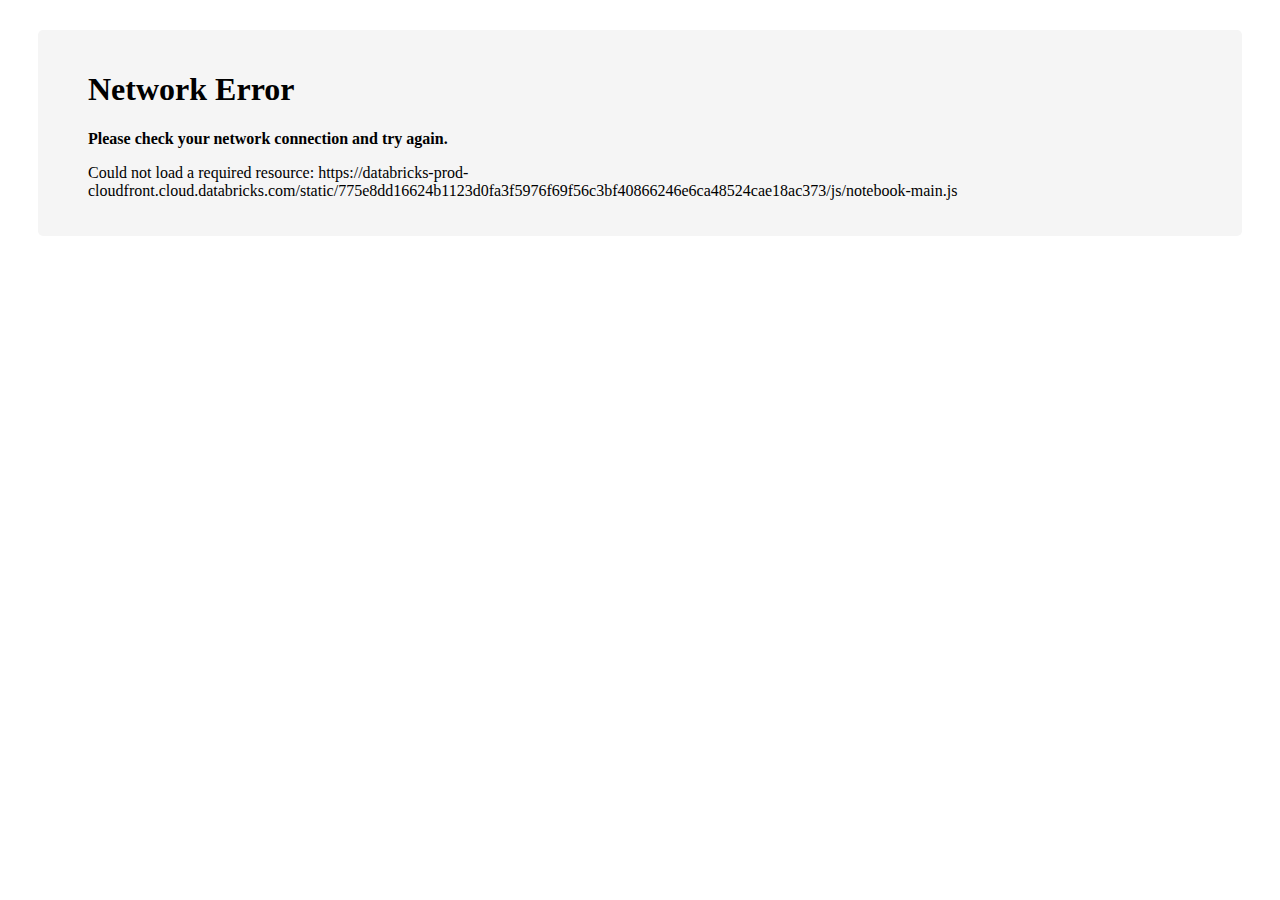
<file: infrastructure/setUpAzureBlobStorage.html>
<!DOCTYPE html>
<html>
<head>
  <meta name="databricks-html-version" content="1">
<title>setUpAzureBlobStorage - Databricks</title>

<meta charset="utf-8">
<meta name="google" content="notranslate">
<meta name="robots" content="nofollow">
<meta http-equiv="Content-Language" content="en">
<meta http-equiv="Content-Type" content="text/html; charset=UTF8">

<link rel="stylesheet" type="text/css" href="https://databricks-prod-cloudfront.cloud.databricks.com/static/775e8dd16624b1123d0fa3f5976f69f56c3bf40866246e6ca48524cae18ac373/css/main.css">
<link rel="stylesheet" href="https://databricks-prod-cloudfront.cloud.databricks.com/static/775e8dd16624b1123d0fa3f5976f69f56c3bf40866246e6ca48524cae18ac373/css/print.css" media="print">
<link rel="icon" type="image/png" href="https://databricks-prod-cloudfront.cloud.databricks.com/static/775e8dd16624b1123d0fa3f5976f69f56c3bf40866246e6ca48524cae18ac373/img/favicon.ico"/>
<script>window.settings = {"enableUsageDeliveryConfiguration":false,"enableNotebookNotifications":true,"enableSshKeyUI":false,"defaultInteractivePricePerDBU":0.55,"enableDynamicAutoCompleteResourceLoading":false,"enableClusterMetricsUI":false,"allowWhitelistedIframeDomains":true,"enableOnDemandClusterType":true,"enableAutoCompleteAsYouType":[],"devTierName":"Community Edition","enableJobsPrefetching":true,"workspaceFeaturedLinks":[{"linkURI":"https://docs.azuredatabricks.net/index.html","displayName":"Documentation","icon":"question"},{"linkURI":"https://docs.azuredatabricks.net/release-notes/product/index.html","displayName":"Release Notes","icon":"code"},{"linkURI":"https://docs.azuredatabricks.net/spark/latest/training/index.html","displayName":"Training & Tutorials","icon":"graduation-cap"}],"enableNotebookTemplateImport":true,"enableReservoirTableUI":true,"enableClearStateFeature":true,"dbcForumURL":"http://forums.databricks.com/","enableProtoClusterInfoDeltaPublisher":true,"enableAttachExistingCluster":true,"defaultPythonVersion":2,"sandboxForSandboxFrame":"allow-scripts allow-popups allow-popups-to-escape-sandbox allow-forms allow-same-origin","resetJobListOnConnect":true,"serverlessDefaultSparkVersion":"latest-stable-scala2.11","maxCustomTags":8,"serverlessDefaultMaxWorkers":8,"enableInstanceProfilesUIInJobs":true,"nodeInfo":{"node_types":[{"display_order":0,"num_gpus":0,"instance_type_id":"Standard_DS3_v2","node_type_id":"Standard_DS3_v2","description":"Standard_DS3_v2","support_cluster_tags":true,"container_memory_mb":9105,"node_info":{"available_core_quota":32.0,"total_core_quota":32.0},"node_instance_type":{"instance_type_id":"Standard_DS3_v2","provider":"Azure","local_disk_size_gb":28,"supports_accelerated_networking":true,"compute_units":4.0,"number_of_ips":4,"local_disks":1,"reserved_compute_units":1.0,"gpus":0,"memory_mb":14336,"num_cores":4,"cpu_quota_type":"Standard DSv2 Family vCPUs","max_attachable_disks":16,"supported_disk_types":[{"azure_disk_volume_type":"STANDARD_LRS"},{"azure_disk_volume_type":"PREMIUM_LRS"}],"reserved_memory_mb":4800,"disk_naming":"DEVICE_MAPPING"},"memory_mb":14336,"is_hidden":false,"category":"General Purpose","num_cores":4.0,"is_io_cache_enabled":false,"spark_mem_info":{"spark_heap_memory":7284,"spark_executor_offheap_memory":0},"support_port_forwarding":true,"support_ebs_volumes":true,"is_deprecated":false},{"display_order":0,"num_gpus":0,"instance_type_id":"Standard_DS4_v2","node_type_id":"Standard_DS4_v2","description":"Standard_DS4_v2","support_cluster_tags":true,"container_memory_mb":23011,"node_info":{"available_core_quota":32.0,"total_core_quota":32.0},"node_instance_type":{"instance_type_id":"Standard_DS4_v2","provider":"Azure","local_disk_size_gb":56,"supports_accelerated_networking":true,"compute_units":8.0,"number_of_ips":8,"local_disks":1,"reserved_compute_units":1.0,"gpus":0,"memory_mb":28672,"num_cores":8,"cpu_quota_type":"Standard DSv2 Family vCPUs","max_attachable_disks":32,"supported_disk_types":[{"azure_disk_volume_type":"STANDARD_LRS"},{"azure_disk_volume_type":"PREMIUM_LRS"}],"reserved_memory_mb":4800,"disk_naming":"DEVICE_MAPPING"},"memory_mb":28672,"is_hidden":false,"category":"General Purpose","num_cores":8.0,"is_io_cache_enabled":false,"spark_mem_info":{"spark_heap_memory":18409,"spark_executor_offheap_memory":0},"support_port_forwarding":true,"support_ebs_volumes":true,"is_deprecated":false},{"display_order":0,"num_gpus":0,"instance_type_id":"Standard_DS5_v2","node_type_id":"Standard_DS5_v2","description":"Standard_DS5_v2","support_cluster_tags":true,"container_memory_mb":50823,"node_info":{"available_core_quota":32.0,"total_core_quota":32.0},"node_instance_type":{"instance_type_id":"Standard_DS5_v2","provider":"Azure","local_disk_size_gb":112,"supports_accelerated_networking":true,"compute_units":16.0,"number_of_ips":8,"local_disks":1,"reserved_compute_units":1.0,"gpus":0,"memory_mb":57344,"num_cores":16,"cpu_quota_type":"Standard DSv2 Family vCPUs","max_attachable_disks":64,"supported_disk_types":[{"azure_disk_volume_type":"STANDARD_LRS"},{"azure_disk_volume_type":"PREMIUM_LRS"}],"reserved_memory_mb":4800,"disk_naming":"DEVICE_MAPPING"},"memory_mb":57344,"is_hidden":false,"category":"General Purpose","num_cores":16.0,"is_io_cache_enabled":false,"spark_mem_info":{"spark_heap_memory":40658,"spark_executor_offheap_memory":0},"support_port_forwarding":true,"support_ebs_volumes":true,"is_deprecated":false},{"display_order":0,"num_gpus":0,"instance_type_id":"Standard_D8s_v3","node_type_id":"Standard_D8s_v3","description":"Standard_D8s_v3","support_cluster_tags":true,"container_memory_mb":26984,"node_info":{"available_core_quota":32.0,"total_core_quota":32.0},"node_instance_type":{"instance_type_id":"Standard_D8s_v3","provider":"Azure","local_disk_size_gb":64,"supports_accelerated_networking":true,"compute_units":8.0,"number_of_ips":4,"local_disks":1,"reserved_compute_units":1.0,"gpus":0,"memory_mb":32768,"num_cores":8,"cpu_quota_type":"Standard DSv3 Family vCPUs","max_attachable_disks":16,"supported_disk_types":[{"azure_disk_volume_type":"STANDARD_LRS"},{"azure_disk_volume_type":"PREMIUM_LRS"}],"reserved_memory_mb":4800,"disk_naming":"DEVICE_MAPPING"},"memory_mb":32768,"is_hidden":false,"category":"General Purpose","num_cores":8.0,"is_io_cache_enabled":false,"spark_mem_info":{"spark_heap_memory":21587,"spark_executor_offheap_memory":0},"support_port_forwarding":true,"support_ebs_volumes":true,"is_deprecated":false},{"display_order":0,"num_gpus":0,"instance_type_id":"Standard_D16s_v3","node_type_id":"Standard_D16s_v3","description":"Standard_D16s_v3","support_cluster_tags":true,"container_memory_mb":58769,"node_info":{"available_core_quota":32.0,"total_core_quota":32.0},"node_instance_type":{"instance_type_id":"Standard_D16s_v3","provider":"Azure","local_disk_size_gb":128,"supports_accelerated_networking":true,"compute_units":16.0,"number_of_ips":8,"local_disks":1,"reserved_compute_units":1.0,"gpus":0,"memory_mb":65536,"num_cores":16,"cpu_quota_type":"Standard DSv3 Family vCPUs","max_attachable_disks":32,"supported_disk_types":[{"azure_disk_volume_type":"STANDARD_LRS"},{"azure_disk_volume_type":"PREMIUM_LRS"}],"reserved_memory_mb":4800,"disk_naming":"DEVICE_MAPPING"},"memory_mb":65536,"is_hidden":false,"category":"General Purpose","num_cores":16.0,"is_io_cache_enabled":false,"spark_mem_info":{"spark_heap_memory":47015,"spark_executor_offheap_memory":0},"support_port_forwarding":true,"support_ebs_volumes":true,"is_deprecated":false},{"display_order":0,"num_gpus":0,"instance_type_id":"Standard_D32s_v3","node_type_id":"Standard_D32s_v3","description":"Standard_D32s_v3","support_cluster_tags":true,"container_memory_mb":122339,"node_info":{"available_core_quota":32.0,"total_core_quota":32.0},"node_instance_type":{"instance_type_id":"Standard_D32s_v3","provider":"Azure","local_disk_size_gb":256,"supports_accelerated_networking":true,"compute_units":32.0,"number_of_ips":8,"local_disks":1,"reserved_compute_units":1.0,"gpus":0,"memory_mb":131072,"num_cores":32,"cpu_quota_type":"Standard DSv3 Family vCPUs","max_attachable_disks":32,"supported_disk_types":[{"azure_disk_volume_type":"STANDARD_LRS"},{"azure_disk_volume_type":"PREMIUM_LRS"}],"reserved_memory_mb":4800,"disk_naming":"DEVICE_MAPPING"},"memory_mb":131072,"is_hidden":false,"category":"General Purpose","num_cores":32.0,"is_io_cache_enabled":false,"spark_mem_info":{"spark_heap_memory":97871,"spark_executor_offheap_memory":0},"support_port_forwarding":true,"support_ebs_volumes":true,"is_deprecated":false},{"display_order":0,"num_gpus":0,"instance_type_id":"Standard_D64s_v3","node_type_id":"Standard_D64s_v3","description":"Standard_D64s_v3","support_cluster_tags":true,"container_memory_mb":249479,"node_info":{"available_core_quota":32.0,"total_core_quota":32.0},"node_instance_type":{"instance_type_id":"Standard_D64s_v3","provider":"Azure","local_disk_size_gb":512,"supports_accelerated_networking":true,"compute_units":64.0,"number_of_ips":8,"local_disks":1,"reserved_compute_units":1.0,"gpus":0,"memory_mb":262144,"num_cores":64,"cpu_quota_type":"Standard DSv3 Family vCPUs","max_attachable_disks":32,"supported_disk_types":[{"azure_disk_volume_type":"STANDARD_LRS"},{"azure_disk_volume_type":"PREMIUM_LRS"}],"reserved_memory_mb":4800,"disk_naming":"DEVICE_MAPPING"},"memory_mb":262144,"is_hidden":false,"category":"General Purpose","num_cores":64.0,"is_io_cache_enabled":false,"spark_mem_info":{"spark_heap_memory":199583,"spark_executor_offheap_memory":0},"support_port_forwarding":true,"support_ebs_volumes":true,"is_deprecated":false},{"display_order":0,"num_gpus":0,"instance_type_id":"Standard_D3_v2","node_type_id":"Standard_D3_v2","description":"Standard_D3_v2","support_cluster_tags":true,"container_memory_mb":9105,"node_info":{"available_core_quota":24.0,"total_core_quota":32.0},"node_instance_type":{"instance_type_id":"Standard_D3_v2","provider":"Azure","local_disk_size_gb":200,"supports_accelerated_networking":true,"compute_units":4.0,"number_of_ips":4,"local_disks":1,"reserved_compute_units":1.0,"gpus":0,"memory_mb":14336,"num_cores":4,"cpu_quota_type":"Standard Dv2 Family vCPUs","max_attachable_disks":16,"supported_disk_types":[{"azure_disk_volume_type":"STANDARD_LRS"}],"reserved_memory_mb":4800,"disk_naming":"DEVICE_MAPPING"},"memory_mb":14336,"is_hidden":false,"category":"General Purpose (HDD)","num_cores":4.0,"is_io_cache_enabled":false,"spark_mem_info":{"spark_heap_memory":7284,"spark_executor_offheap_memory":0},"support_port_forwarding":true,"support_ebs_volumes":true,"is_deprecated":false},{"display_order":0,"num_gpus":0,"instance_type_id":"Standard_D8_v3","node_type_id":"Standard_D8_v3","description":"Standard_D8_v3","support_cluster_tags":true,"container_memory_mb":26984,"node_info":{"available_core_quota":32.0,"total_core_quota":32.0},"node_instance_type":{"instance_type_id":"Standard_D8_v3","provider":"Azure","local_disk_size_gb":200,"supports_accelerated_networking":true,"compute_units":8.0,"number_of_ips":4,"local_disks":1,"reserved_compute_units":1.0,"gpus":0,"memory_mb":32768,"num_cores":8,"cpu_quota_type":"Standard Dv3 Family vCPUs","max_attachable_disks":16,"supported_disk_types":[{"azure_disk_volume_type":"STANDARD_LRS"}],"reserved_memory_mb":4800,"disk_naming":"DEVICE_MAPPING"},"memory_mb":32768,"is_hidden":false,"category":"General Purpose (HDD)","num_cores":8.0,"is_io_cache_enabled":false,"spark_mem_info":{"spark_heap_memory":21587,"spark_executor_offheap_memory":0},"support_port_forwarding":true,"support_ebs_volumes":true,"is_deprecated":false},{"display_order":0,"num_gpus":0,"instance_type_id":"Standard_D16_v3","node_type_id":"Standard_D16_v3","description":"Standard_D16_v3","support_cluster_tags":true,"container_memory_mb":58769,"node_info":{"available_core_quota":32.0,"total_core_quota":32.0},"node_instance_type":{"instance_type_id":"Standard_D16_v3","provider":"Azure","local_disk_size_gb":400,"supports_accelerated_networking":true,"compute_units":16.0,"number_of_ips":8,"local_disks":1,"reserved_compute_units":1.0,"gpus":0,"memory_mb":65536,"num_cores":16,"cpu_quota_type":"Standard Dv3 Family vCPUs","max_attachable_disks":32,"supported_disk_types":[{"azure_disk_volume_type":"STANDARD_LRS"}],"reserved_memory_mb":4800,"disk_naming":"DEVICE_MAPPING"},"memory_mb":65536,"is_hidden":false,"category":"General Purpose (HDD)","num_cores":16.0,"is_io_cache_enabled":false,"spark_mem_info":{"spark_heap_memory":47015,"spark_executor_offheap_memory":0},"support_port_forwarding":true,"support_ebs_volumes":true,"is_deprecated":false},{"display_order":0,"num_gpus":0,"instance_type_id":"Standard_D32_v3","node_type_id":"Standard_D32_v3","description":"Standard_D32_v3","support_cluster_tags":true,"container_memory_mb":122339,"node_info":{"available_core_quota":32.0,"total_core_quota":32.0},"node_instance_type":{"instance_type_id":"Standard_D32_v3","provider":"Azure","local_disk_size_gb":800,"supports_accelerated_networking":true,"compute_units":32.0,"number_of_ips":8,"local_disks":1,"reserved_compute_units":1.0,"gpus":0,"memory_mb":131072,"num_cores":32,"cpu_quota_type":"Standard Dv3 Family vCPUs","max_attachable_disks":32,"supported_disk_types":[{"azure_disk_volume_type":"STANDARD_LRS"}],"reserved_memory_mb":4800,"disk_naming":"DEVICE_MAPPING"},"memory_mb":131072,"is_hidden":false,"category":"General Purpose (HDD)","num_cores":32.0,"is_io_cache_enabled":false,"spark_mem_info":{"spark_heap_memory":97871,"spark_executor_offheap_memory":0},"support_port_forwarding":true,"support_ebs_volumes":true,"is_deprecated":false},{"display_order":0,"num_gpus":0,"instance_type_id":"Standard_D64_v3","node_type_id":"Standard_D64_v3","description":"Standard_D64_v3","support_cluster_tags":true,"container_memory_mb":249479,"node_info":{"available_core_quota":32.0,"total_core_quota":32.0},"node_instance_type":{"instance_type_id":"Standard_D64_v3","provider":"Azure","local_disk_size_gb":1600,"supports_accelerated_networking":true,"compute_units":64.0,"number_of_ips":8,"local_disks":1,"reserved_compute_units":1.0,"gpus":0,"memory_mb":262144,"num_cores":64,"cpu_quota_type":"Standard Dv3 Family vCPUs","max_attachable_disks":32,"supported_disk_types":[{"azure_disk_volume_type":"STANDARD_LRS"}],"reserved_memory_mb":4800,"disk_naming":"DEVICE_MAPPING"},"memory_mb":262144,"is_hidden":false,"category":"General Purpose (HDD)","num_cores":64.0,"is_io_cache_enabled":false,"spark_mem_info":{"spark_heap_memory":199583,"spark_executor_offheap_memory":0},"support_port_forwarding":true,"support_ebs_volumes":true,"is_deprecated":false},{"display_order":0,"num_gpus":0,"instance_type_id":"Standard_D12_v2","node_type_id":"Standard_D12_v2","description":"Standard_D12_v2","support_cluster_tags":true,"container_memory_mb":23011,"node_info":{"available_core_quota":24.0,"total_core_quota":32.0},"node_instance_type":{"instance_type_id":"Standard_D12_v2","provider":"Azure","local_disk_size_gb":200,"supports_accelerated_networking":true,"compute_units":4.0,"number_of_ips":4,"local_disks":1,"reserved_compute_units":1.0,"gpus":0,"memory_mb":28672,"num_cores":4,"cpu_quota_type":"Standard Dv2 Family vCPUs","max_attachable_disks":16,"supported_disk_types":[{"azure_disk_volume_type":"STANDARD_LRS"}],"reserved_memory_mb":4800,"disk_naming":"DEVICE_MAPPING"},"memory_mb":28672,"is_hidden":false,"category":"Memory Optimized (Remote HDD)","num_cores":4.0,"is_io_cache_enabled":false,"spark_mem_info":{"spark_heap_memory":18409,"spark_executor_offheap_memory":0},"support_port_forwarding":true,"support_ebs_volumes":true,"is_deprecated":false},{"display_order":0,"num_gpus":0,"instance_type_id":"Standard_D13_v2","node_type_id":"Standard_D13_v2","description":"Standard_D13_v2","support_cluster_tags":true,"container_memory_mb":50823,"node_info":{"available_core_quota":24.0,"total_core_quota":32.0},"node_instance_type":{"instance_type_id":"Standard_D13_v2","provider":"Azure","local_disk_size_gb":400,"supports_accelerated_networking":true,"compute_units":8.0,"number_of_ips":8,"local_disks":1,"reserved_compute_units":1.0,"gpus":0,"memory_mb":57344,"num_cores":8,"cpu_quota_type":"Standard Dv2 Family vCPUs","max_attachable_disks":32,"supported_disk_types":[{"azure_disk_volume_type":"STANDARD_LRS"}],"reserved_memory_mb":4800,"disk_naming":"DEVICE_MAPPING"},"memory_mb":57344,"is_hidden":false,"category":"Memory Optimized (Remote HDD)","num_cores":8.0,"is_io_cache_enabled":false,"spark_mem_info":{"spark_heap_memory":40658,"spark_executor_offheap_memory":0},"support_port_forwarding":true,"support_ebs_volumes":true,"is_deprecated":false},{"display_order":0,"num_gpus":0,"instance_type_id":"Standard_D14_v2","node_type_id":"Standard_D14_v2","description":"Standard_D14_v2","support_cluster_tags":true,"container_memory_mb":106447,"node_info":{"available_core_quota":24.0,"total_core_quota":32.0},"node_instance_type":{"instance_type_id":"Standard_D14_v2","provider":"Azure","local_disk_size_gb":800,"supports_accelerated_networking":true,"compute_units":16.0,"number_of_ips":8,"local_disks":1,"reserved_compute_units":1.0,"gpus":0,"memory_mb":114688,"num_cores":16,"cpu_quota_type":"Standard Dv2 Family vCPUs","max_attachable_disks":64,"supported_disk_types":[{"azure_disk_volume_type":"STANDARD_LRS"}],"reserved_memory_mb":4800,"disk_naming":"DEVICE_MAPPING"},"memory_mb":114688,"is_hidden":false,"category":"Memory Optimized (Remote HDD)","num_cores":16.0,"is_io_cache_enabled":false,"spark_mem_info":{"spark_heap_memory":85157,"spark_executor_offheap_memory":0},"support_port_forwarding":true,"support_ebs_volumes":true,"is_deprecated":false},{"display_order":0,"num_gpus":0,"instance_type_id":"Standard_D15_v2","node_type_id":"Standard_D15_v2","description":"Standard_D15_v2","support_cluster_tags":true,"container_memory_mb":134259,"node_info":{"available_core_quota":24.0,"total_core_quota":32.0},"node_instance_type":{"instance_type_id":"Standard_D15_v2","provider":"Azure","local_disk_size_gb":1000,"supports_accelerated_networking":true,"compute_units":20.0,"number_of_ips":8,"local_disks":1,"reserved_compute_units":1.0,"gpus":0,"memory_mb":143360,"num_cores":20,"cpu_quota_type":"Standard Dv2 Family vCPUs","max_attachable_disks":64,"supported_disk_types":[{"azure_disk_volume_type":"STANDARD_LRS"}],"reserved_memory_mb":4800,"disk_naming":"DEVICE_MAPPING"},"memory_mb":143360,"is_hidden":false,"category":"Memory Optimized (Remote HDD)","num_cores":20.0,"is_io_cache_enabled":false,"spark_mem_info":{"spark_heap_memory":107407,"spark_executor_offheap_memory":0},"support_port_forwarding":true,"support_ebs_volumes":true,"is_deprecated":false},{"display_order":0,"num_gpus":0,"instance_type_id":"Standard_DS12_v2","node_type_id":"Standard_DS12_v2","description":"Standard_DS12_v2","support_cluster_tags":true,"container_memory_mb":23011,"node_info":{"available_core_quota":32.0,"total_core_quota":32.0},"node_instance_type":{"instance_type_id":"Standard_DS12_v2","provider":"Azure","local_disk_size_gb":56,"supports_accelerated_networking":true,"compute_units":4.0,"number_of_ips":4,"local_disks":1,"reserved_compute_units":1.0,"gpus":0,"memory_mb":28672,"num_cores":4,"cpu_quota_type":"Standard DSv2 Family vCPUs","max_attachable_disks":16,"supported_disk_types":[{"azure_disk_volume_type":"STANDARD_LRS"},{"azure_disk_volume_type":"PREMIUM_LRS"}],"reserved_memory_mb":4800,"disk_naming":"DEVICE_MAPPING"},"memory_mb":28672,"is_hidden":false,"category":"Memory Optimized","num_cores":4.0,"is_io_cache_enabled":false,"spark_mem_info":{"spark_heap_memory":18409,"spark_executor_offheap_memory":0},"support_port_forwarding":true,"support_ebs_volumes":true,"is_deprecated":false},{"display_order":0,"num_gpus":0,"instance_type_id":"Standard_DS13_v2","node_type_id":"Standard_DS13_v2","description":"Standard_DS13_v2","support_cluster_tags":true,"container_memory_mb":50823,"node_info":{"available_core_quota":32.0,"total_core_quota":32.0},"node_instance_type":{"instance_type_id":"Standard_DS13_v2","provider":"Azure","local_disk_size_gb":112,"supports_accelerated_networking":true,"compute_units":8.0,"number_of_ips":8,"local_disks":1,"reserved_compute_units":1.0,"gpus":0,"memory_mb":57344,"num_cores":8,"cpu_quota_type":"Standard DSv2 Family vCPUs","max_attachable_disks":32,"supported_disk_types":[{"azure_disk_volume_type":"STANDARD_LRS"},{"azure_disk_volume_type":"PREMIUM_LRS"}],"reserved_memory_mb":4800,"disk_naming":"DEVICE_MAPPING"},"memory_mb":57344,"is_hidden":false,"category":"Memory Optimized","num_cores":8.0,"is_io_cache_enabled":false,"spark_mem_info":{"spark_heap_memory":40658,"spark_executor_offheap_memory":0},"support_port_forwarding":true,"support_ebs_volumes":true,"is_deprecated":false},{"display_order":0,"num_gpus":0,"instance_type_id":"Standard_DS14_v2","node_type_id":"Standard_DS14_v2","description":"Standard_DS14_v2","support_cluster_tags":true,"container_memory_mb":106447,"node_info":{"available_core_quota":32.0,"total_core_quota":32.0},"node_instance_type":{"instance_type_id":"Standard_DS14_v2","provider":"Azure","local_disk_size_gb":224,"supports_accelerated_networking":true,"compute_units":16.0,"number_of_ips":8,"local_disks":1,"reserved_compute_units":1.0,"gpus":0,"memory_mb":114688,"num_cores":16,"cpu_quota_type":"Standard DSv2 Family vCPUs","max_attachable_disks":64,"supported_disk_types":[{"azure_disk_volume_type":"STANDARD_LRS"},{"azure_disk_volume_type":"PREMIUM_LRS"}],"reserved_memory_mb":4800,"disk_naming":"DEVICE_MAPPING"},"memory_mb":114688,"is_hidden":false,"category":"Memory Optimized","num_cores":16.0,"is_io_cache_enabled":false,"spark_mem_info":{"spark_heap_memory":85157,"spark_executor_offheap_memory":0},"support_port_forwarding":true,"support_ebs_volumes":true,"is_deprecated":false},{"display_order":0,"num_gpus":0,"instance_type_id":"Standard_DS15_v2","node_type_id":"Standard_DS15_v2","description":"Standard_DS15_v2","support_cluster_tags":true,"container_memory_mb":134259,"node_info":{"available_core_quota":32.0,"total_core_quota":32.0},"node_instance_type":{"instance_type_id":"Standard_DS15_v2","provider":"Azure","local_disk_size_gb":280,"supports_accelerated_networking":true,"compute_units":20.0,"number_of_ips":8,"local_disks":1,"reserved_compute_units":1.0,"gpus":0,"memory_mb":143360,"num_cores":20,"cpu_quota_type":"Standard DSv2 Family vCPUs","max_attachable_disks":64,"supported_disk_types":[{"azure_disk_volume_type":"STANDARD_LRS"},{"azure_disk_volume_type":"PREMIUM_LRS"}],"reserved_memory_mb":4800,"disk_naming":"DEVICE_MAPPING"},"memory_mb":143360,"is_hidden":false,"category":"Memory Optimized","num_cores":20.0,"is_io_cache_enabled":false,"spark_mem_info":{"spark_heap_memory":107407,"spark_executor_offheap_memory":0},"support_port_forwarding":true,"support_ebs_volumes":true,"is_deprecated":false},{"display_order":0,"num_gpus":0,"instance_type_id":"Standard_E8s_v3","node_type_id":"Standard_E8s_v3","description":"Standard_E8s_v3","support_cluster_tags":true,"container_memory_mb":58769,"node_info":{"available_core_quota":10.0,"total_core_quota":10.0},"node_instance_type":{"instance_type_id":"Standard_E8s_v3","provider":"Azure","local_disk_size_gb":128,"supports_accelerated_networking":true,"compute_units":8.0,"number_of_ips":4,"local_disks":1,"reserved_compute_units":1.0,"gpus":0,"memory_mb":65536,"num_cores":8,"cpu_quota_type":"Standard ESv3 Family vCPUs","max_attachable_disks":16,"supported_disk_types":[{"azure_disk_volume_type":"STANDARD_LRS"},{"azure_disk_volume_type":"PREMIUM_LRS"}],"reserved_memory_mb":4800,"disk_naming":"DEVICE_MAPPING"},"memory_mb":65536,"is_hidden":false,"category":"Memory Optimized","num_cores":8.0,"is_io_cache_enabled":false,"spark_mem_info":{"spark_heap_memory":47015,"spark_executor_offheap_memory":0},"support_port_forwarding":true,"support_ebs_volumes":true,"is_deprecated":false},{"display_order":0,"num_gpus":0,"instance_type_id":"Standard_E16s_v3","node_type_id":"Standard_E16s_v3","description":"Standard_E16s_v3","support_cluster_tags":true,"container_memory_mb":122339,"node_info":{"available_core_quota":10.0,"total_core_quota":10.0},"node_instance_type":{"instance_type_id":"Standard_E16s_v3","provider":"Azure","local_disk_size_gb":256,"supports_accelerated_networking":true,"compute_units":16.0,"number_of_ips":8,"local_disks":1,"reserved_compute_units":1.0,"gpus":0,"memory_mb":131072,"num_cores":16,"cpu_quota_type":"Standard ESv3 Family vCPUs","max_attachable_disks":32,"supported_disk_types":[{"azure_disk_volume_type":"STANDARD_LRS"},{"azure_disk_volume_type":"PREMIUM_LRS"}],"reserved_memory_mb":4800,"disk_naming":"DEVICE_MAPPING"},"memory_mb":131072,"is_hidden":false,"category":"Memory Optimized","num_cores":16.0,"is_io_cache_enabled":false,"spark_mem_info":{"spark_heap_memory":97871,"spark_executor_offheap_memory":0},"support_port_forwarding":true,"support_ebs_volumes":true,"is_deprecated":false},{"display_order":0,"num_gpus":0,"instance_type_id":"Standard_E32s_v3","node_type_id":"Standard_E32s_v3","description":"Standard_E32s_v3","support_cluster_tags":true,"container_memory_mb":249479,"node_info":{"available_core_quota":10.0,"total_core_quota":10.0},"node_instance_type":{"instance_type_id":"Standard_E32s_v3","provider":"Azure","local_disk_size_gb":512,"supports_accelerated_networking":true,"compute_units":32.0,"number_of_ips":8,"local_disks":1,"reserved_compute_units":1.0,"gpus":0,"memory_mb":262144,"num_cores":32,"cpu_quota_type":"Standard ESv3 Family vCPUs","max_attachable_disks":32,"supported_disk_types":[{"azure_disk_volume_type":"STANDARD_LRS"},{"azure_disk_volume_type":"PREMIUM_LRS"}],"reserved_memory_mb":4800,"disk_naming":"DEVICE_MAPPING"},"memory_mb":262144,"is_hidden":false,"category":"Memory Optimized","num_cores":32.0,"is_io_cache_enabled":false,"spark_mem_info":{"spark_heap_memory":199583,"spark_executor_offheap_memory":0},"support_port_forwarding":true,"support_ebs_volumes":true,"is_deprecated":false},{"display_order":0,"num_gpus":0,"instance_type_id":"Standard_E64s_v3","node_type_id":"Standard_E64s_v3","description":"Standard_E64s_v3","support_cluster_tags":true,"container_memory_mb":424296,"node_info":{"available_core_quota":10.0,"total_core_quota":10.0},"node_instance_type":{"instance_type_id":"Standard_E64s_v3","provider":"Azure","local_disk_size_gb":864,"supports_accelerated_networking":true,"compute_units":64.0,"number_of_ips":8,"local_disks":1,"reserved_compute_units":1.0,"gpus":0,"memory_mb":442368,"num_cores":64,"cpu_quota_type":"Standard ESv3 Family vCPUs","max_attachable_disks":32,"supported_disk_types":[{"azure_disk_volume_type":"STANDARD_LRS"},{"azure_disk_volume_type":"PREMIUM_LRS"}],"reserved_memory_mb":4800,"disk_naming":"DEVICE_MAPPING"},"memory_mb":442368,"is_hidden":false,"category":"Memory Optimized","num_cores":64.0,"is_io_cache_enabled":false,"spark_mem_info":{"spark_heap_memory":339437,"spark_executor_offheap_memory":0},"support_port_forwarding":true,"support_ebs_volumes":true,"is_deprecated":false},{"display_order":0,"num_gpus":0,"instance_type_id":"Standard_L4s","node_type_id":"Standard_L4s","description":"Standard_L4s","support_cluster_tags":true,"container_memory_mb":26984,"node_info":{"status":["NotEnabledOnSubscription"],"available_core_quota":10.0,"total_core_quota":10.0},"node_instance_type":{"instance_type_id":"Standard_L4s","provider":"Azure","local_disk_size_gb":678,"supports_accelerated_networking":false,"compute_units":4.0,"number_of_ips":2,"local_disks":1,"reserved_compute_units":1.0,"gpus":0,"memory_mb":32768,"num_cores":4,"cpu_quota_type":"Standard LS Family vCPUs","max_attachable_disks":16,"supported_disk_types":[{"azure_disk_volume_type":"STANDARD_LRS"},{"azure_disk_volume_type":"PREMIUM_LRS"}],"reserved_memory_mb":4800,"disk_naming":"DEVICE_MAPPING"},"memory_mb":32768,"is_hidden":false,"category":"Storage Optimized","num_cores":4.0,"is_io_cache_enabled":false,"spark_mem_info":{"spark_heap_memory":21587,"spark_executor_offheap_memory":0},"support_port_forwarding":true,"support_ebs_volumes":true,"is_deprecated":false},{"display_order":0,"num_gpus":0,"instance_type_id":"Standard_L8s","node_type_id":"Standard_L8s","description":"Standard_L8s","support_cluster_tags":true,"container_memory_mb":58769,"node_info":{"status":["NotEnabledOnSubscription"],"available_core_quota":10.0,"total_core_quota":10.0},"node_instance_type":{"instance_type_id":"Standard_L8s","provider":"Azure","local_disk_size_gb":1388,"supports_accelerated_networking":false,"compute_units":8.0,"number_of_ips":4,"local_disks":1,"reserved_compute_units":1.0,"gpus":0,"memory_mb":65536,"num_cores":8,"cpu_quota_type":"Standard LS Family vCPUs","max_attachable_disks":32,"supported_disk_types":[{"azure_disk_volume_type":"STANDARD_LRS"},{"azure_disk_volume_type":"PREMIUM_LRS"}],"reserved_memory_mb":4800,"disk_naming":"DEVICE_MAPPING"},"memory_mb":65536,"is_hidden":false,"category":"Storage Optimized","num_cores":8.0,"is_io_cache_enabled":false,"spark_mem_info":{"spark_heap_memory":47015,"spark_executor_offheap_memory":0},"support_port_forwarding":true,"support_ebs_volumes":true,"is_deprecated":false},{"display_order":0,"num_gpus":0,"instance_type_id":"Standard_L16s","node_type_id":"Standard_L16s","description":"Standard_L16s","support_cluster_tags":true,"container_memory_mb":122339,"node_info":{"status":["NotEnabledOnSubscription"],"available_core_quota":10.0,"total_core_quota":10.0},"node_instance_type":{"instance_type_id":"Standard_L16s","provider":"Azure","local_disk_size_gb":2807,"supports_accelerated_networking":false,"compute_units":16.0,"number_of_ips":8,"local_disks":1,"reserved_compute_units":1.0,"gpus":0,"memory_mb":131072,"num_cores":16,"cpu_quota_type":"Standard LS Family vCPUs","max_attachable_disks":64,"supported_disk_types":[{"azure_disk_volume_type":"STANDARD_LRS"},{"azure_disk_volume_type":"PREMIUM_LRS"}],"reserved_memory_mb":4800,"disk_naming":"DEVICE_MAPPING"},"memory_mb":131072,"is_hidden":false,"category":"Storage Optimized","num_cores":16.0,"is_io_cache_enabled":false,"spark_mem_info":{"spark_heap_memory":97871,"spark_executor_offheap_memory":0},"support_port_forwarding":true,"support_ebs_volumes":true,"is_deprecated":false},{"display_order":0,"num_gpus":0,"instance_type_id":"Standard_L32s","node_type_id":"Standard_L32s","description":"Standard_L32s","support_cluster_tags":true,"container_memory_mb":249479,"node_info":{"status":["NotEnabledOnSubscription"],"available_core_quota":10.0,"total_core_quota":10.0},"node_instance_type":{"instance_type_id":"Standard_L32s","provider":"Azure","local_disk_size_gb":5630,"supports_accelerated_networking":false,"compute_units":32.0,"number_of_ips":8,"local_disks":1,"reserved_compute_units":1.0,"gpus":0,"memory_mb":262144,"num_cores":32,"cpu_quota_type":"Standard LS Family vCPUs","max_attachable_disks":64,"supported_disk_types":[{"azure_disk_volume_type":"STANDARD_LRS"},{"azure_disk_volume_type":"PREMIUM_LRS"}],"reserved_memory_mb":4800,"disk_naming":"DEVICE_MAPPING"},"memory_mb":262144,"is_hidden":false,"category":"Storage Optimized","num_cores":32.0,"is_io_cache_enabled":false,"spark_mem_info":{"spark_heap_memory":199583,"spark_executor_offheap_memory":0},"support_port_forwarding":true,"support_ebs_volumes":true,"is_deprecated":false},{"display_order":0,"num_gpus":0,"instance_type_id":"Standard_F4s","node_type_id":"Standard_F4s","description":"Standard_F4s","support_cluster_tags":true,"container_memory_mb":3146,"node_info":{"available_core_quota":10.0,"total_core_quota":10.0},"node_instance_type":{"instance_type_id":"Standard_F4s","provider":"Azure","local_disk_size_gb":16,"supports_accelerated_networking":true,"compute_units":4.0,"number_of_ips":4,"local_disks":1,"reserved_compute_units":1.0,"gpus":0,"memory_mb":8192,"num_cores":4,"cpu_quota_type":"Standard FS Family vCPUs","max_attachable_disks":16,"supported_disk_types":[{"azure_disk_volume_type":"STANDARD_LRS"},{"azure_disk_volume_type":"PREMIUM_LRS"}],"reserved_memory_mb":4800,"disk_naming":"DEVICE_MAPPING"},"memory_mb":8192,"is_hidden":false,"category":"Compute Optimized","num_cores":4.0,"is_io_cache_enabled":false,"spark_mem_info":{"spark_heap_memory":2516,"spark_executor_offheap_memory":0},"support_port_forwarding":true,"support_ebs_volumes":true,"is_deprecated":false},{"display_order":0,"num_gpus":0,"instance_type_id":"Standard_F8s","node_type_id":"Standard_F8s","description":"Standard_F8s","support_cluster_tags":true,"container_memory_mb":11092,"node_info":{"available_core_quota":10.0,"total_core_quota":10.0},"node_instance_type":{"instance_type_id":"Standard_F8s","provider":"Azure","local_disk_size_gb":32,"supports_accelerated_networking":true,"compute_units":8.0,"number_of_ips":8,"local_disks":1,"reserved_compute_units":1.0,"gpus":0,"memory_mb":16384,"num_cores":8,"cpu_quota_type":"Standard FS Family vCPUs","max_attachable_disks":32,"supported_disk_types":[{"azure_disk_volume_type":"STANDARD_LRS"},{"azure_disk_volume_type":"PREMIUM_LRS"}],"reserved_memory_mb":4800,"disk_naming":"DEVICE_MAPPING"},"memory_mb":16384,"is_hidden":false,"category":"Compute Optimized","num_cores":8.0,"is_io_cache_enabled":false,"spark_mem_info":{"spark_heap_memory":8873,"spark_executor_offheap_memory":0},"support_port_forwarding":true,"support_ebs_volumes":true,"is_deprecated":false},{"display_order":0,"num_gpus":0,"instance_type_id":"Standard_F16s","node_type_id":"Standard_F16s","description":"Standard_F16s","support_cluster_tags":true,"container_memory_mb":26984,"node_info":{"available_core_quota":10.0,"total_core_quota":10.0},"node_instance_type":{"instance_type_id":"Standard_F16s","provider":"Azure","local_disk_size_gb":64,"supports_accelerated_networking":true,"compute_units":16.0,"number_of_ips":16,"local_disks":1,"reserved_compute_units":1.0,"gpus":0,"memory_mb":32768,"num_cores":16,"cpu_quota_type":"Standard FS Family vCPUs","max_attachable_disks":64,"supported_disk_types":[{"azure_disk_volume_type":"STANDARD_LRS"},{"azure_disk_volume_type":"PREMIUM_LRS"}],"reserved_memory_mb":4800,"disk_naming":"DEVICE_MAPPING"},"memory_mb":32768,"is_hidden":false,"category":"Compute Optimized","num_cores":16.0,"is_io_cache_enabled":false,"spark_mem_info":{"spark_heap_memory":21587,"spark_executor_offheap_memory":0},"support_port_forwarding":true,"support_ebs_volumes":true,"is_deprecated":false},{"display_order":0,"num_gpus":0,"instance_type_id":"Standard_H16","node_type_id":"Standard_H16","description":"Standard_H16","support_cluster_tags":true,"container_memory_mb":106447,"node_info":{"status":["NotEnabledOnSubscription"],"available_core_quota":8.0,"total_core_quota":8.0},"node_instance_type":{"instance_type_id":"Standard_H16","provider":"Azure","local_disk_size_gb":2000,"supports_accelerated_networking":false,"compute_units":16.0,"number_of_ips":4,"local_disks":1,"reserved_compute_units":1.0,"gpus":0,"memory_mb":114688,"num_cores":16,"cpu_quota_type":"Standard H Family vCPUs","max_attachable_disks":64,"supported_disk_types":[{"azure_disk_volume_type":"STANDARD_LRS"}],"reserved_memory_mb":4800,"disk_naming":"DEVICE_MAPPING"},"memory_mb":114688,"is_hidden":false,"category":"Compute Optimized","num_cores":16.0,"is_io_cache_enabled":false,"spark_mem_info":{"spark_heap_memory":85157,"spark_executor_offheap_memory":0},"support_port_forwarding":true,"support_ebs_volumes":true,"is_deprecated":false},{"display_order":0,"num_gpus":0,"instance_type_id":"Standard_F4s_v2","node_type_id":"Standard_F4s_v2","description":"Standard_F4s_v2 (beta)","support_cluster_tags":true,"container_memory_mb":3146,"node_info":{"status":["NotEnabledOnSubscription"],"available_core_quota":10.0,"total_core_quota":10.0},"node_instance_type":{"instance_type_id":"Standard_F4s_v2","provider":"Azure","local_disk_size_gb":32,"supports_accelerated_networking":true,"compute_units":4.0,"number_of_ips":2,"local_disks":1,"reserved_compute_units":1.0,"gpus":0,"memory_mb":8192,"num_cores":4,"cpu_quota_type":"Standard FSv2 Family vCPUs","max_attachable_disks":8,"supported_disk_types":[{"azure_disk_volume_type":"STANDARD_LRS"},{"azure_disk_volume_type":"PREMIUM_LRS"}],"reserved_memory_mb":4800,"disk_naming":"DEVICE_MAPPING"},"memory_mb":8192,"is_hidden":false,"category":"Compute Optimized","num_cores":4.0,"is_io_cache_enabled":false,"spark_mem_info":{"spark_heap_memory":2516,"spark_executor_offheap_memory":0},"support_port_forwarding":true,"support_ebs_volumes":true,"is_deprecated":false},{"display_order":0,"num_gpus":0,"instance_type_id":"Standard_F8s_v2","node_type_id":"Standard_F8s_v2","description":"Standard_F8s_v2 (beta)","support_cluster_tags":true,"container_memory_mb":11092,"node_info":{"status":["NotEnabledOnSubscription"],"available_core_quota":10.0,"total_core_quota":10.0},"node_instance_type":{"instance_type_id":"Standard_F8s_v2","provider":"Azure","local_disk_size_gb":64,"supports_accelerated_networking":true,"compute_units":8.0,"number_of_ips":4,"local_disks":1,"reserved_compute_units":1.0,"gpus":0,"memory_mb":16384,"num_cores":8,"cpu_quota_type":"Standard FSv2 Family vCPUs","max_attachable_disks":16,"supported_disk_types":[{"azure_disk_volume_type":"STANDARD_LRS"},{"azure_disk_volume_type":"PREMIUM_LRS"}],"reserved_memory_mb":4800,"disk_naming":"DEVICE_MAPPING"},"memory_mb":16384,"is_hidden":false,"category":"Compute Optimized","num_cores":8.0,"is_io_cache_enabled":false,"spark_mem_info":{"spark_heap_memory":8873,"spark_executor_offheap_memory":0},"support_port_forwarding":true,"support_ebs_volumes":true,"is_deprecated":false},{"display_order":0,"num_gpus":0,"instance_type_id":"Standard_F16s_v2","node_type_id":"Standard_F16s_v2","description":"Standard_F16s_v2 (beta)","support_cluster_tags":true,"container_memory_mb":26984,"node_info":{"status":["NotEnabledOnSubscription"],"available_core_quota":10.0,"total_core_quota":10.0},"node_instance_type":{"instance_type_id":"Standard_F16s_v2","provider":"Azure","local_disk_size_gb":128,"supports_accelerated_networking":true,"compute_units":16.0,"number_of_ips":4,"local_disks":1,"reserved_compute_units":1.0,"gpus":0,"memory_mb":32768,"num_cores":16,"cpu_quota_type":"Standard FSv2 Family vCPUs","max_attachable_disks":32,"supported_disk_types":[{"azure_disk_volume_type":"STANDARD_LRS"},{"azure_disk_volume_type":"PREMIUM_LRS"}],"reserved_memory_mb":4800,"disk_naming":"DEVICE_MAPPING"},"memory_mb":32768,"is_hidden":false,"category":"Compute Optimized","num_cores":16.0,"is_io_cache_enabled":false,"spark_mem_info":{"spark_heap_memory":21587,"spark_executor_offheap_memory":0},"support_port_forwarding":true,"support_ebs_volumes":true,"is_deprecated":false},{"display_order":0,"num_gpus":0,"instance_type_id":"Standard_F32s_v2","node_type_id":"Standard_F32s_v2","description":"Standard_F32s_v2 (beta)","support_cluster_tags":true,"container_memory_mb":58769,"node_info":{"status":["NotEnabledOnSubscription"],"available_core_quota":10.0,"total_core_quota":10.0},"node_instance_type":{"instance_type_id":"Standard_F32s_v2","provider":"Azure","local_disk_size_gb":256,"supports_accelerated_networking":true,"compute_units":32.0,"number_of_ips":8,"local_disks":1,"reserved_compute_units":1.0,"gpus":0,"memory_mb":65536,"num_cores":32,"cpu_quota_type":"Standard FSv2 Family vCPUs","max_attachable_disks":32,"supported_disk_types":[{"azure_disk_volume_type":"STANDARD_LRS"},{"azure_disk_volume_type":"PREMIUM_LRS"}],"reserved_memory_mb":4800,"disk_naming":"DEVICE_MAPPING"},"memory_mb":65536,"is_hidden":false,"category":"Compute Optimized","num_cores":32.0,"is_io_cache_enabled":false,"spark_mem_info":{"spark_heap_memory":47015,"spark_executor_offheap_memory":0},"support_port_forwarding":true,"support_ebs_volumes":true,"is_deprecated":false},{"display_order":0,"num_gpus":0,"instance_type_id":"Standard_F64s_v2","node_type_id":"Standard_F64s_v2","description":"Standard_F64s_v2 (beta)","support_cluster_tags":true,"container_memory_mb":122339,"node_info":{"status":["NotEnabledOnSubscription"],"available_core_quota":10.0,"total_core_quota":10.0},"node_instance_type":{"instance_type_id":"Standard_F64s_v2","provider":"Azure","local_disk_size_gb":512,"supports_accelerated_networking":true,"compute_units":64.0,"number_of_ips":8,"local_disks":1,"reserved_compute_units":1.0,"gpus":0,"memory_mb":131072,"num_cores":64,"cpu_quota_type":"Standard FSv2 Family vCPUs","max_attachable_disks":32,"supported_disk_types":[{"azure_disk_volume_type":"STANDARD_LRS"},{"azure_disk_volume_type":"PREMIUM_LRS"}],"reserved_memory_mb":4800,"disk_naming":"DEVICE_MAPPING"},"memory_mb":131072,"is_hidden":false,"category":"Compute Optimized","num_cores":64.0,"is_io_cache_enabled":false,"spark_mem_info":{"spark_heap_memory":97871,"spark_executor_offheap_memory":0},"support_port_forwarding":true,"support_ebs_volumes":true,"is_deprecated":false},{"display_order":0,"num_gpus":0,"instance_type_id":"Standard_F72s_v2","node_type_id":"Standard_F72s_v2","description":"Standard_F72s_v2 (beta)","support_cluster_tags":true,"container_memory_mb":138232,"node_info":{"status":["NotEnabledOnSubscription"],"available_core_quota":10.0,"total_core_quota":10.0},"node_instance_type":{"instance_type_id":"Standard_F72s_v2","provider":"Azure","local_disk_size_gb":576,"supports_accelerated_networking":true,"compute_units":72.0,"number_of_ips":8,"local_disks":1,"reserved_compute_units":1.0,"gpus":0,"memory_mb":147456,"num_cores":72,"cpu_quota_type":"Standard FSv2 Family vCPUs","max_attachable_disks":32,"supported_disk_types":[{"azure_disk_volume_type":"STANDARD_LRS"},{"azure_disk_volume_type":"PREMIUM_LRS"}],"reserved_memory_mb":4800,"disk_naming":"DEVICE_MAPPING"},"memory_mb":147456,"is_hidden":false,"category":"Compute Optimized","num_cores":72.0,"is_io_cache_enabled":false,"spark_mem_info":{"spark_heap_memory":110585,"spark_executor_offheap_memory":0},"support_port_forwarding":true,"support_ebs_volumes":true,"is_deprecated":false},{"display_order":0,"num_gpus":2,"instance_type_id":"Standard_NC12","node_type_id":"Standard_NC12","description":"Standard_NC12 (beta)","support_cluster_tags":true,"container_memory_mb":106447,"node_info":{"available_core_quota":32.0,"total_core_quota":32.0},"node_instance_type":{"instance_type_id":"Standard_NC12","provider":"Azure","local_disk_size_gb":680,"supports_accelerated_networking":false,"compute_units":12.0,"number_of_ips":2,"local_disks":1,"reserved_compute_units":1.0,"gpus":2,"memory_mb":114688,"num_cores":12,"cpu_quota_type":"Standard NC Family vCPUs","max_attachable_disks":48,"supported_disk_types":[{"azure_disk_volume_type":"STANDARD_LRS"}],"reserved_memory_mb":4800,"disk_naming":"DEVICE_MAPPING"},"memory_mb":114688,"is_hidden":false,"category":"GPU Accelerated","num_cores":12.0,"is_io_cache_enabled":false,"spark_mem_info":{"spark_heap_memory":85157,"spark_executor_offheap_memory":0},"support_port_forwarding":true,"support_ebs_volumes":true,"is_deprecated":false},{"display_order":0,"num_gpus":4,"instance_type_id":"Standard_NC24","node_type_id":"Standard_NC24","description":"Standard_NC24 (beta)","support_cluster_tags":true,"container_memory_mb":217694,"node_info":{"available_core_quota":32.0,"total_core_quota":32.0},"node_instance_type":{"instance_type_id":"Standard_NC24","provider":"Azure","local_disk_size_gb":1440,"supports_accelerated_networking":false,"compute_units":24.0,"number_of_ips":4,"local_disks":1,"reserved_compute_units":1.0,"gpus":4,"memory_mb":229376,"num_cores":24,"cpu_quota_type":"Standard NC Family vCPUs","max_attachable_disks":64,"supported_disk_types":[{"azure_disk_volume_type":"STANDARD_LRS"}],"reserved_memory_mb":4800,"disk_naming":"DEVICE_MAPPING"},"memory_mb":229376,"is_hidden":false,"category":"GPU Accelerated","num_cores":24.0,"is_io_cache_enabled":false,"spark_mem_info":{"spark_heap_memory":174155,"spark_executor_offheap_memory":0},"support_port_forwarding":true,"support_ebs_volumes":true,"is_deprecated":false},{"display_order":0,"num_gpus":1,"instance_type_id":"Standard_NC6s_v3","node_type_id":"Standard_NC6s_v3","description":"Standard_NC6s_v3 (beta)","support_cluster_tags":true,"container_memory_mb":106447,"node_info":{"status":["NotEnabledOnSubscription"],"available_core_quota":0.0,"total_core_quota":0.0},"node_instance_type":{"instance_type_id":"Standard_NC6s_v3","provider":"Azure","local_disk_size_gb":736,"supports_accelerated_networking":false,"compute_units":6.0,"number_of_ips":4,"local_disks":1,"reserved_compute_units":1.0,"gpus":1,"memory_mb":114688,"num_cores":6,"cpu_quota_type":"Standard NCSv3 Family vCPUs","max_attachable_disks":12,"supported_disk_types":[{"azure_disk_volume_type":"PREMIUM_LRS"}],"reserved_memory_mb":4800,"disk_naming":"DEVICE_MAPPING"},"memory_mb":114688,"is_hidden":false,"category":"GPU Accelerated","num_cores":6.0,"is_io_cache_enabled":false,"spark_mem_info":{"spark_heap_memory":85157,"spark_executor_offheap_memory":0},"support_port_forwarding":true,"support_ebs_volumes":true,"is_deprecated":false},{"display_order":0,"num_gpus":2,"instance_type_id":"Standard_NC12s_v3","node_type_id":"Standard_NC12s_v3","description":"Standard_NC12s_v3 (beta)","support_cluster_tags":true,"container_memory_mb":217694,"node_info":{"status":["NotEnabledOnSubscription"],"available_core_quota":0.0,"total_core_quota":0.0},"node_instance_type":{"instance_type_id":"Standard_NC12s_v3","provider":"Azure","local_disk_size_gb":1474,"supports_accelerated_networking":false,"compute_units":12.0,"number_of_ips":8,"local_disks":1,"reserved_compute_units":1.0,"gpus":2,"memory_mb":229376,"num_cores":12,"cpu_quota_type":"Standard NCSv3 Family vCPUs","max_attachable_disks":24,"supported_disk_types":[{"azure_disk_volume_type":"PREMIUM_LRS"}],"reserved_memory_mb":4800,"disk_naming":"DEVICE_MAPPING"},"memory_mb":229376,"is_hidden":false,"category":"GPU Accelerated","num_cores":12.0,"is_io_cache_enabled":false,"spark_mem_info":{"spark_heap_memory":174155,"spark_executor_offheap_memory":0},"support_port_forwarding":true,"support_ebs_volumes":true,"is_deprecated":false},{"display_order":0,"num_gpus":4,"instance_type_id":"Standard_NC24s_v3","node_type_id":"Standard_NC24s_v3","description":"Standard_NC24s_v3 (beta)","support_cluster_tags":true,"container_memory_mb":440189,"node_info":{"status":["NotEnabledOnSubscription"],"available_core_quota":0.0,"total_core_quota":0.0},"node_instance_type":{"instance_type_id":"Standard_NC24s_v3","provider":"Azure","local_disk_size_gb":2948,"supports_accelerated_networking":false,"compute_units":24.0,"number_of_ips":8,"local_disks":1,"reserved_compute_units":1.0,"gpus":4,"memory_mb":458752,"num_cores":24,"cpu_quota_type":"Standard NCSv3 Family vCPUs","max_attachable_disks":32,"supported_disk_types":[{"azure_disk_volume_type":"PREMIUM_LRS"}],"reserved_memory_mb":4800,"disk_naming":"DEVICE_MAPPING"},"memory_mb":458752,"is_hidden":false,"category":"GPU Accelerated","num_cores":24.0,"is_io_cache_enabled":false,"spark_mem_info":{"spark_heap_memory":352151,"spark_executor_offheap_memory":0},"support_port_forwarding":true,"support_ebs_volumes":true,"is_deprecated":false}],"default_node_type_id":"Standard_DS3_v2"},"enableClusterAcls":true,"notebookRevisionVisibilityHorizon":0,"serverlessClusterProductName":"High Concurrency","showS3TableImportOption":false,"redirectBrowserOnWorkspaceSelection":true,"maxEbsVolumesPerInstance":10,"isDbAdmin":false,"enableRStudioUI":true,"isAdmin":true,"deltaProcessingBatchSize":1000,"timerUpdateQueueLength":100,"sqlAclsEnabledMap":{"spark.databricks.acl.enabled":"true","spark.databricks.acl.sqlOnly":"true"},"enableLargeResultDownload":true,"useGraphqlClusterStore":false,"serverlessDefaultMinWorkers":2,"enableSparkAdvisor":true,"zoneInfos":[],"enableCustomSpotPricingUIByTier":true,"serverlessClustersEnabled":true,"enableCustomCodeMirrorPreview":true,"enableWorkspaceBrowserSorting":true,"enableSentryLogging":false,"enableFindAndReplace":true,"disallowUrlImportExceptFromDocs":false,"defaultStandardClusterModel":{"cluster_name":"","node_type_id":"Standard_DS3_v2","spark_version":"5.1.x-scala2.11","num_workers":null,"autoscale":{"min_workers":2,"max_workers":8},"autotermination_minutes":120,"default_tags":{"Vendor":"Databricks","Creator":"misabelpovoa@gmail.com","ClusterName":null,"ClusterId":"<Generated after creation>"}},"enableEBSVolumesUIForJobs":true,"enablePublishNotebooks":false,"shouldShowCommandStatus":true,"createTableInNotebookS3Link":{"url":"https://docs.azuredatabricks.net/_static/notebooks/data-import/s3.html.template","displayName":"S3","workspaceFileName":"S3 Example"},"sanitizeHtmlResult":true,"enableClusterPinningUI":true,"enableJobAclsConfig":true,"enableFullTextSearch":false,"enableElasticSparkUI":true,"clusters":true,"allowRunOnPendingClusters":true,"enableNewClusterLibraryUITab":true,"useAutoscalingByDefault":true,"enableWorkspaceExperiments":false,"enableAzureToolbar":true,"enableRequireClusterSettingsUI":true,"fileStoreBase":"FileStore","enableEmailInAzure":true,"enableRLibraries":true,"enableTableAclsConfig":false,"enableSshKeyUIInJobs":true,"enableDetachAndAttachSubMenu":true,"displayFileTypeInWorkspace":false,"enableReactNotebookComments":true,"enableAdminPasswordReset":false,"checkBeforeAddingAadUser":true,"enableResetPassword":true,"disableClusterIamRoleOptionality":false,"maxClusterTagValueLength":256,"enableJobsSparkUpgrade":true,"createTableInNotebookDBFSLink":{"url":"https://docs.azuredatabricks.net/_static/notebooks/data-import/dbfs.html.template","displayName":"DBFS","workspaceFileName":"DBFS Example"},"perClusterAutoterminationEnabled":true,"enableNotebookCommandNumbers":true,"measureRoundTripTimes":true,"allowStyleInSanitizedHtml":false,"sparkVersions":[{"key":"3.3.x-scala2.10","displayName":"3.3 (includes Apache Spark 2.2.0, Scala 2.10)","packageLabel":"spark-image-86a9b375074f5afad339e70230ec0ec265c4cefbd280844785fab3bcde5869f9","upgradable":true,"deprecated":true,"customerVisible":false,"capabilities":[],"sparkVersion":"2.2.x","scalaVersion":"2.10","gpuSupport":false},{"key":"4.1.x-scala2.11","displayName":"4.1 (includes Apache Spark 2.3.0, Scala 2.11)","packageLabel":"spark-image-2bbbfd372646a3481b91e6aa29cfe3453fd710c6c3977474ed296e48d7c3b192","upgradable":true,"deprecated":true,"customerVisible":false,"capabilities":["SUPPORTS_END_TO_END_ENCRYPTION","SUPPORTS_TABLE_ACLS","SUPPORTS_RSTUDIO","SUPPORTS_DATABRICKS_DELTA","STANDARD_SKU"],"sparkVersion":"2.3.0","scalaVersion":"2.11","gpuSupport":false},{"key":"4.1.x-ml-gpu-scala2.11","displayName":"4.1 ML Beta (includes Apache Spark 2.3.0, GPU, Scala 2.11)","packageLabel":"spark-image-df1fffd7c66b142fd487763108117b22866e4584f477d9872a7ad030c7d40a42","upgradable":true,"deprecated":true,"customerVisible":false,"capabilities":[],"sparkVersion":"2.3.x","scalaVersion":"2.11","gpuSupport":true},{"key":"5.2.x-cpu-ml-scala2.11","displayName":"5.2 ML Beta (includes Apache Spark 2.4.0, Scala 2.11)","packageLabel":"release__5.2.x-rc-cpu-ml-scala2.11__databricks-universe__head__0dbad3b__b3c4d21__jenkins__964a31c__format-2","upgradable":true,"deprecated":false,"customerVisible":true,"capabilities":["SUPPORTS_END_TO_END_ENCRYPTION","SUPPORTS_TABLE_ACLS","SUPPORTS_RSTUDIO","SUPPORTS_DATABRICKS_DELTA","STANDARD_SKU"],"sparkVersion":"2.4.0","scalaVersion":"2.11","gpuSupport":false},{"key":"4.0.x-scala2.11","displayName":"4.0 (includes Apache Spark 2.3.0, Scala 2.11)","packageLabel":"spark-image-35e9f93e88a9c48cafcf66d623780503a8ecb98b015e404b9a054c8e939a63ed","upgradable":true,"deprecated":true,"customerVisible":false,"capabilities":["SUPPORTS_END_TO_END_ENCRYPTION","SUPPORTS_TABLE_ACLS","STANDARD_SKU"],"sparkVersion":"2.3.x","scalaVersion":"2.11","gpuSupport":false},{"key":"5.1.x-hls-scala2.11","displayName":"5.1 HLS Beta (includes Apache Spark 2.4.0, Scala 2.11)","packageLabel":"snapshot__5.1.x-rc-hls-scala2.11__databricks-universe__dbr-branch-5.1__02a1933__7cbbcd8__jenkins__3522fca__format-2","upgradable":true,"deprecated":false,"customerVisible":false,"capabilities":["SUPPORTS_END_TO_END_ENCRYPTION","SUPPORTS_RSTUDIO","SUPPORTS_TABLE_ACLS","STANDARD_SKU"],"sparkVersion":"2.4.0","scalaVersion":"2.11","gpuSupport":false},{"key":"5.1.x-gpu-scala2.11","displayName":"5.1 (includes Apache Spark 2.4.0, GPU, Scala 2.11)","packageLabel":"release__5.1.x-rc-gpu-scala2.11__databricks-universe__head__8d837d0__044e4c1__jenkins__eb1a969__format-2","upgradable":true,"deprecated":false,"customerVisible":true,"capabilities":["SUPPORTS_END_TO_END_ENCRYPTION","SUPPORTS_RSTUDIO","SUPPORTS_DATABRICKS_DELTA","STANDARD_SKU"],"sparkVersion":"2.4.0","scalaVersion":"2.11","gpuSupport":true},{"key":"latest-stable-gpu-scala2.11","displayName":"Latest stable (GPU, Scala 2.11)","packageLabel":"release__5.2.x-rc-gpu-scala2.11__databricks-universe__head__3c577fd__7e38297__jenkins__e974006__format-2","upgradable":true,"deprecated":false,"customerVisible":false,"capabilities":["SUPPORTS_END_TO_END_ENCRYPTION","SUPPORTS_RSTUDIO","SUPPORTS_DATABRICKS_DELTA","STANDARD_SKU"],"sparkVersion":"2.4.0","scalaVersion":"2.11","gpuSupport":true},{"key":"3.4.x-scala2.11","displayName":"3.4 (includes Apache Spark 2.2.0, Scala 2.11)","packageLabel":"spark-image-ae9f3e3a4d6c99f1d9704425a13db5561c44c9ec0b9a45121cc9c7e8036e4051","upgradable":true,"deprecated":true,"customerVisible":false,"capabilities":["SUPPORTS_END_TO_END_ENCRYPTION"],"sparkVersion":"2.2.x","scalaVersion":"2.11","gpuSupport":false},{"key":"3.2.x-scala2.10","displayName":"3.2 (includes Apache Spark 2.2.0, Scala 2.10)","packageLabel":"spark-image-557788bea0eea16bbf7a8ba13ace07e64dd7fc86270bd5cea086097fe886431f","upgradable":true,"deprecated":true,"customerVisible":false,"capabilities":[],"sparkVersion":"2.2.x","scalaVersion":"2.10","gpuSupport":false},{"key":"4.1.x-ml-scala2.11","displayName":"4.1 ML Beta (includes Apache Spark 2.3.0, Scala 2.11)","packageLabel":"spark-image-3b7a75adee770b7e1af82380a4819cfedb430a2c924bf497a840796b5c462db9","upgradable":true,"deprecated":true,"customerVisible":false,"capabilities":[],"sparkVersion":"2.3.x","scalaVersion":"2.11","gpuSupport":false},{"key":"latest-experimental-scala2.10","displayName":"[DO NOT USE] Latest experimental (3.5 snapshot, Scala 2.10)","packageLabel":"spark-image-5e4f1f2feb631875a6036dffb069ec14b436939b5efe0ecb3ff8220c835298d6","upgradable":true,"deprecated":true,"customerVisible":false,"capabilities":["SUPPORTS_END_TO_END_ENCRYPTION","SUPPORTS_TABLE_ACLS"],"sparkVersion":"2.2.x","scalaVersion":"2.10","gpuSupport":false},{"key":"latest-rc-scala2.11","displayName":"Latest RC (5.3 snapshot, Scala 2.11)","packageLabel":"snapshot__latest-experimental-scala2.11__databricks-universe__master__a21bb41__e15edfd__jenkins__ce42480__format-2","upgradable":true,"deprecated":false,"customerVisible":false,"capabilities":["SUPPORTS_END_TO_END_ENCRYPTION","SUPPORTS_TABLE_ACLS","SUPPORTS_RSTUDIO","SUPPORTS_DATABRICKS_DELTA","SUPPORTS_BYOC","SUPPORTS_ADLS_PASSTHROUGH","STANDARD_SKU"],"sparkVersion":"2.4.x","scalaVersion":"2.11","gpuSupport":false},{"key":"latest-stable-scala2.11","displayName":"Latest stable (Scala 2.11)","packageLabel":"release__5.2.x-rc-scala2.11__databricks-universe__head__3c577fd__7e38297__jenkins__505134b__format-2","upgradable":true,"deprecated":false,"customerVisible":false,"capabilities":["SUPPORTS_END_TO_END_ENCRYPTION","SUPPORTS_TABLE_ACLS","SUPPORTS_RSTUDIO","SUPPORTS_DATABRICKS_DELTA","SUPPORTS_CUSTOM_CONTAINERS","SUPPORTS_ADLS_PASSTHROUGH","STANDARD_SKU"],"sparkVersion":"2.4.0","scalaVersion":"2.11","gpuSupport":false},{"key":"5.0.x-scala2.11","displayName":"5.0 (includes Apache Spark 2.4.0, Scala 2.11)","packageLabel":"release__5.0.x-rc-scala2.11__databricks-universe__head__6d38266__1f1d431__jenkins__4a3204c__format-2","upgradable":true,"deprecated":false,"customerVisible":true,"capabilities":["SUPPORTS_END_TO_END_ENCRYPTION","SUPPORTS_TABLE_ACLS","SUPPORTS_RSTUDIO","SUPPORTS_DATABRICKS_DELTA","SUPPORTS_CUSTOM_CONTAINERS","STANDARD_SKU"],"sparkVersion":"2.4.0","scalaVersion":"2.11","gpuSupport":false},{"key":"5.2.x-gpu-scala2.11","displayName":"5.2 (includes Apache Spark 2.4.0, GPU, Scala 2.11)","packageLabel":"release__5.2.x-rc-gpu-scala2.11__databricks-universe__head__3c577fd__7e38297__jenkins__e974006__format-2","upgradable":true,"deprecated":false,"customerVisible":true,"capabilities":["SUPPORTS_END_TO_END_ENCRYPTION","SUPPORTS_RSTUDIO","SUPPORTS_DATABRICKS_DELTA","STANDARD_SKU"],"sparkVersion":"2.4.0","scalaVersion":"2.11","gpuSupport":true},{"key":"4.2.x-scala2.11","displayName":"4.2 (includes Apache Spark 2.3.1, Scala 2.11)","packageLabel":"spark-image-9363c4535d5f6395b4e10ec346b4efcab9105c78b538d4f3cdf84316ee89cab4","upgradable":true,"deprecated":false,"customerVisible":true,"capabilities":["SUPPORTS_END_TO_END_ENCRYPTION","SUPPORTS_TABLE_ACLS","SUPPORTS_RSTUDIO","SUPPORTS_DATABRICKS_DELTA","STANDARD_SKU"],"sparkVersion":"2.3.1","scalaVersion":"2.11","gpuSupport":false},{"key":"4.1.x-rc-scala2.11","displayName":"4.1 RC (Scala 2.11)","packageLabel":"spark-image-dc79ee18691e32b3fe6a39f30acb26dcc921d9deb3b457cb39c2c3919d5e3bc7","upgradable":true,"deprecated":false,"customerVisible":false,"capabilities":["SUPPORTS_END_TO_END_ENCRYPTION","SUPPORTS_TABLE_ACLS","SUPPORTS_RSTUDIO","SUPPORTS_DATABRICKS_DELTA"],"sparkVersion":"2.3.x","scalaVersion":"2.11","gpuSupport":false},{"key":"4.3.x-gpu-scala2.11","displayName":"4.3 (includes Apache Spark 2.3.1, GPU, Scala 2.11)","packageLabel":"release__4.3.x-rc-gpu-scala2.11__databricks-universe__head__b9e8db1__53e8d1f__jenkins__13b29cf__format-2","upgradable":true,"deprecated":false,"customerVisible":true,"capabilities":["SUPPORTS_END_TO_END_ENCRYPTION","SUPPORTS_RSTUDIO","SUPPORTS_DATABRICKS_DELTA","STANDARD_SKU"],"sparkVersion":"2.3.1","scalaVersion":"2.11","gpuSupport":true},{"key":"next-major-version-scala2.11","displayName":"Next major version (6.0 snapshot, Scala 2.11)","packageLabel":"snapshot__next-major-version-scala2.11__databricks-universe__master__a21bb41__f30de69__jenkins__160ee0b__format-2","upgradable":true,"deprecated":false,"customerVisible":false,"capabilities":["SUPPORTS_END_TO_END_ENCRYPTION","SUPPORTS_TABLE_ACLS","SUPPORTS_RSTUDIO","SUPPORTS_DATABRICKS_DELTA","SUPPORTS_BYOC","SUPPORTS_ADLS_PASSTHROUGH","STANDARD_SKU"],"sparkVersion":"3.0.x","scalaVersion":"2.11","gpuSupport":false},{"key":"4.1.x-gpu-scala2.11","displayName":"4.1 (includes Apache Spark 2.3.0, GPU, Scala 2.11)","packageLabel":"spark-image-395b71d33cd5636cb58e2af8d87c7dab734a3203a0b2ff56036bdd3d6c0136c0","upgradable":true,"deprecated":true,"customerVisible":false,"capabilities":["SUPPORTS_RSTUDIO","SUPPORTS_DATABRICKS_DELTA","STANDARD_SKU"],"sparkVersion":"2.3.0","scalaVersion":"2.11","gpuSupport":true},{"key":"3.5.x-scala2.10","displayName":"3.5 LTS (includes Apache Spark 2.2.1, Scala 2.10)","packageLabel":"spark-image-63de19b2dbdf11e86d1faf30beb1e4da24d3c3b329070b21fb76ac9a478ce501","upgradable":true,"deprecated":false,"customerVisible":true,"capabilities":["SUPPORTS_END_TO_END_ENCRYPTION","SUPPORTS_TABLE_ACLS","STANDARD_SKU"],"sparkVersion":"2.2.1","scalaVersion":"2.10","gpuSupport":false},{"key":"latest-rc-scala2.10","displayName":"[DO NOT USE] Latest RC (3.5 snapshot, Scala 2.10)","packageLabel":"spark-image-5e4f1f2feb631875a6036dffb069ec14b436939b5efe0ecb3ff8220c835298d6","upgradable":true,"deprecated":true,"customerVisible":false,"capabilities":["SUPPORTS_END_TO_END_ENCRYPTION","SUPPORTS_TABLE_ACLS"],"sparkVersion":"2.2.x","scalaVersion":"2.10","gpuSupport":false},{"key":"latest-stable-scala2.10","displayName":"[DEPRECATED] Latest stable (Scala 2.10)","packageLabel":"spark-image-5e4f1f2feb631875a6036dffb069ec14b436939b5efe0ecb3ff8220c835298d6","upgradable":true,"deprecated":true,"customerVisible":false,"capabilities":["SUPPORTS_END_TO_END_ENCRYPTION","SUPPORTS_TABLE_ACLS"],"sparkVersion":"2.2.x","scalaVersion":"2.10","gpuSupport":false},{"key":"5.0.x-gpu-scala2.11","displayName":"5.0 (includes Apache Spark 2.4.0, GPU, Scala 2.11)","packageLabel":"release__5.0.x-rc-gpu-scala2.11__databricks-universe__head__6d38266__1f1d431__jenkins__f2abd4a__format-2","upgradable":true,"deprecated":false,"customerVisible":true,"capabilities":["SUPPORTS_END_TO_END_ENCRYPTION","SUPPORTS_RSTUDIO","SUPPORTS_DATABRICKS_DELTA","STANDARD_SKU"],"sparkVersion":"2.4.0","scalaVersion":"2.11","gpuSupport":true},{"key":"latest-experimental-gpu-scala2.11","displayName":"Latest experimental (5.3 snapshot, GPU, Scala 2.11)","packageLabel":"snapshot__latest-experimental-gpu-scala2.11__databricks-universe__master__a21bb41__e15edfd__jenkins__e2ab4e5__format-2","upgradable":true,"deprecated":false,"customerVisible":false,"capabilities":["SUPPORTS_END_TO_END_ENCRYPTION","SUPPORTS_RSTUDIO","SUPPORTS_DATABRICKS_DELTA","STANDARD_SKU"],"sparkVersion":"2.4.x","scalaVersion":"2.11","gpuSupport":true},{"key":"5.1.x-scala2.11","displayName":"5.1 (includes Apache Spark 2.4.0, Scala 2.11)","packageLabel":"release__5.1.x-rc-scala2.11__databricks-universe__head__8d837d0__044e4c1__jenkins__a0ee071__format-2","upgradable":true,"deprecated":false,"customerVisible":true,"capabilities":["SUPPORTS_END_TO_END_ENCRYPTION","SUPPORTS_TABLE_ACLS","SUPPORTS_RSTUDIO","SUPPORTS_DATABRICKS_DELTA","SUPPORTS_CUSTOM_CONTAINERS","SUPPORTS_ADLS_PASSTHROUGH","STANDARD_SKU"],"sparkVersion":"2.4.0","scalaVersion":"2.11","gpuSupport":false},{"key":"3.1.x-scala2.11","displayName":"3.1 (includes Apache Spark 2.2.0, Scala 2.11)","packageLabel":"spark-image-241fa8b78ee6343242b1756b18076270894385ff40a81172a6fb5eadf66155d3","upgradable":true,"deprecated":true,"customerVisible":false,"capabilities":[],"sparkVersion":"2.2.x","scalaVersion":"2.11","gpuSupport":false},{"key":"5.0.x-hls-scala2.11","displayName":"5.0 HLS Beta (includes Apache Spark 2.4.0, Scala 2.11)","packageLabel":"snapshot__5.0.x-rc-hls-scala2.11__databricks-universe__dbr-branch-5.0__476e290__1a5955e__jenkins__50b1f01__format-2","upgradable":true,"deprecated":false,"customerVisible":false,"capabilities":["SUPPORTS_END_TO_END_ENCRYPTION","SUPPORTS_RSTUDIO","SUPPORTS_TABLE_ACLS","STANDARD_SKU"],"sparkVersion":"2.4.0","scalaVersion":"2.11","gpuSupport":false},{"key":"5.2.x-scala2.11","displayName":"5.2 (includes Apache Spark 2.4.0, Scala 2.11)","packageLabel":"release__5.2.x-rc-scala2.11__databricks-universe__head__3c577fd__7e38297__jenkins__505134b__format-2","upgradable":true,"deprecated":false,"customerVisible":true,"capabilities":["SUPPORTS_END_TO_END_ENCRYPTION","SUPPORTS_TABLE_ACLS","SUPPORTS_RSTUDIO","SUPPORTS_DATABRICKS_DELTA","SUPPORTS_CUSTOM_CONTAINERS","SUPPORTS_ADLS_PASSTHROUGH","STANDARD_SKU"],"sparkVersion":"2.4.0","scalaVersion":"2.11","gpuSupport":false},{"key":"3.1.x-scala2.10","displayName":"3.1 (includes Apache Spark 2.2.0, Scala 2.10)","packageLabel":"spark-image-7efac6b9a8f2da59cb4f6d0caac46cfcb3f1ebf64c8073498c42d0360f846714","upgradable":true,"deprecated":true,"customerVisible":false,"capabilities":[],"sparkVersion":"2.2.x","scalaVersion":"2.10","gpuSupport":false},{"key":"3.3.x-scala2.11","displayName":"3.3 (includes Apache Spark 2.2.0, Scala 2.11)","packageLabel":"spark-image-46cc39a9afa43fbd7bfa9f4f5ed8d23f658cd0b0d74208627243222ae0d22f8d","upgradable":true,"deprecated":true,"customerVisible":false,"capabilities":[],"sparkVersion":"2.2.x","scalaVersion":"2.11","gpuSupport":false},{"key":"4.2.x-gpu-scala2.11","displayName":"4.2 (includes Apache Spark 2.3.1, GPU, Scala 2.11)","packageLabel":"spark-image-c56e4a14250c6fcf8e8e1579f138ab9f79e57a526d65f6037f98edd69de00cc6","upgradable":true,"deprecated":false,"customerVisible":true,"capabilities":["SUPPORTS_RSTUDIO","SUPPORTS_DATABRICKS_DELTA","STANDARD_SKU"],"sparkVersion":"2.3.1","scalaVersion":"2.11","gpuSupport":true},{"key":"5.1.x-cpu-ml-scala2.11","displayName":"5.1 ML Beta (includes Apache Spark 2.4.0, Scala 2.11)","packageLabel":"release__5.1.x-rc-cpu-ml-scala2.11__databricks-universe__head__0eaf1ad__551910f__jenkins__80dcb69__format-2","upgradable":true,"deprecated":false,"customerVisible":true,"capabilities":["SUPPORTS_END_TO_END_ENCRYPTION","SUPPORTS_TABLE_ACLS","SUPPORTS_RSTUDIO","SUPPORTS_DATABRICKS_DELTA","STANDARD_SKU"],"sparkVersion":"2.4.0","scalaVersion":"2.11","gpuSupport":false},{"key":"5.0.x-gpu-ml-scala2.11","displayName":"5.0 ML Beta (includes Apache Spark 2.4.0, GPU, Scala 2.11)","packageLabel":"release__5.0.x-rc-gpu-ml-scala2.11__databricks-universe__head__dd71444__aabecda__jenkins__7408237__format-2","upgradable":true,"deprecated":false,"customerVisible":true,"capabilities":["SUPPORTS_RSTUDIO","SUPPORTS_DATABRICKS_DELTA","STANDARD_SKU"],"sparkVersion":"2.4.0","scalaVersion":"2.11","gpuSupport":true},{"key":"3.5.x-scala2.11","displayName":"3.5 LTS (includes Apache Spark 2.2.1, Scala 2.11)","packageLabel":"spark-image-5a4f8d9e77580be8896ba2d30e792090dcae7b907e2ba5a8b9ca1b2c8fef930a","upgradable":true,"deprecated":false,"customerVisible":true,"capabilities":["SUPPORTS_END_TO_END_ENCRYPTION","SUPPORTS_TABLE_ACLS","STANDARD_SKU"],"sparkVersion":"2.2.1","scalaVersion":"2.11","gpuSupport":false},{"key":"latest-experimental-scala2.11","displayName":"Latest experimental (5.3 snapshot, Scala 2.11)","packageLabel":"snapshot__latest-experimental-scala2.11__databricks-universe__master__a21bb41__e15edfd__jenkins__ce42480__format-2","upgradable":true,"deprecated":false,"customerVisible":false,"capabilities":["SUPPORTS_END_TO_END_ENCRYPTION","SUPPORTS_TABLE_ACLS","SUPPORTS_RSTUDIO","SUPPORTS_DATABRICKS_DELTA","SUPPORTS_BYOC","SUPPORTS_ADLS_PASSTHROUGH","STANDARD_SKU"],"sparkVersion":"2.4.x","scalaVersion":"2.11","gpuSupport":false},{"key":"3.2.x-scala2.11","displayName":"3.2 (includes Apache Spark 2.2.0, Scala 2.11)","packageLabel":"spark-image-5537926238bc55cb6cd76ee0f0789511349abead3781c4780721a845f34b5d4e","upgradable":true,"deprecated":true,"customerVisible":false,"capabilities":[],"sparkVersion":"2.2.x","scalaVersion":"2.11","gpuSupport":false},{"key":"4.3.x-scala2.11","displayName":"4.3 (includes Apache Spark 2.3.1, Scala 2.11)","packageLabel":"release__4.3.x-rc-scala2.11__databricks-universe__head__b9e8db1__53e8d1f__jenkins__92f8380__format-2","upgradable":true,"deprecated":false,"customerVisible":true,"capabilities":["SUPPORTS_END_TO_END_ENCRYPTION","SUPPORTS_TABLE_ACLS","SUPPORTS_RSTUDIO","SUPPORTS_DATABRICKS_DELTA","STANDARD_SKU"],"sparkVersion":"2.3.1","scalaVersion":"2.11","gpuSupport":false},{"key":"5.2.x-gpu-ml-scala2.11","displayName":"5.2 ML Beta (includes Apache Spark 2.4.0, GPU, Scala 2.11)","packageLabel":"release__5.2.x-rc-gpu-ml-scala2.11__databricks-universe__head__0dbad3b__b3c4d21__jenkins__60cd903__format-2","upgradable":true,"deprecated":false,"customerVisible":true,"capabilities":["SUPPORTS_RSTUDIO","SUPPORTS_DATABRICKS_DELTA","STANDARD_SKU"],"sparkVersion":"2.4.0","scalaVersion":"2.11","gpuSupport":true},{"key":"latest-rc-gpu-scala2.11","displayName":"Latest RC (5.3 snapshot, GPU, Scala 2.11)","packageLabel":"snapshot__latest-experimental-gpu-scala2.11__databricks-universe__master__a21bb41__e15edfd__jenkins__e2ab4e5__format-2","upgradable":true,"deprecated":false,"customerVisible":false,"capabilities":["SUPPORTS_END_TO_END_ENCRYPTION","SUPPORTS_RSTUDIO","SUPPORTS_DATABRICKS_DELTA","STANDARD_SKU"],"sparkVersion":"2.4.x","scalaVersion":"2.11","gpuSupport":true},{"key":"5.1.x-gpu-ml-scala2.11","displayName":"5.1 ML Beta (includes Apache Spark 2.4.0, GPU, Scala 2.11)","packageLabel":"release__5.1.x-rc-gpu-ml-scala2.11__databricks-universe__head__0eaf1ad__551910f__jenkins__0c4f6e2__format-2","upgradable":true,"deprecated":false,"customerVisible":true,"capabilities":["SUPPORTS_RSTUDIO","SUPPORTS_DATABRICKS_DELTA","STANDARD_SKU"],"sparkVersion":"2.4.0","scalaVersion":"2.11","gpuSupport":true},{"key":"5.0.x-ml-scala2.11","displayName":"5.0 ML Beta (includes Apache Spark 2.4.0, Scala 2.11)","packageLabel":"release__5.0.x-rc-ml-scala2.11__databricks-universe__head__dd71444__aabecda__jenkins__2ceeb80__format-2","upgradable":true,"deprecated":false,"customerVisible":true,"capabilities":["SUPPORTS_END_TO_END_ENCRYPTION","SUPPORTS_TABLE_ACLS","SUPPORTS_RSTUDIO","SUPPORTS_DATABRICKS_DELTA","STANDARD_SKU"],"sparkVersion":"2.4.0","scalaVersion":"2.11","gpuSupport":false},{"key":"3.4.x-scala2.10","displayName":"3.4 (includes Apache Spark 2.2.0, Scala 2.10)","packageLabel":"spark-image-f28e110ac5f9efcb3f48d812bf34961f4fe17336d732e33de5ffa64f269ed59a","upgradable":true,"deprecated":true,"customerVisible":false,"capabilities":["SUPPORTS_END_TO_END_ENCRYPTION"],"sparkVersion":"2.2.x","scalaVersion":"2.10","gpuSupport":false}],"enablePresentationMode":false,"enableClearStateAndRunAll":true,"enableTableAclsByTier":true,"enableRestrictedClusterCreation":false,"enableFeedback":false,"enableNewClusterFormUI":true,"enableClusterAutoScaling":true,"enableUserVisibleDefaultTags":true,"defaultNumWorkers":8,"serverContinuationTimeoutMillis":10000,"jobsUnreachableThresholdMillis":60000,"driverStderrFilePrefix":"stderr","roundTripReportTimeoutMs":5000,"enableNotebookRefresh":true,"accountsOwnerUrl":"https://portal.azure.com/#resource/subscriptions/b780d7d1-62d8-4fca-aa26-ac7d3521a9ee/resourceGroups/seriesly_hot/providers/Microsoft.Databricks/workspaces/series_playground","driverStdoutFilePrefix":"stdout","showDbuPricing":true,"databricksDocsBaseHostname":"docs.azuredatabricks.net","defaultNodeTypeToPricingUnitsMap":{"Standard_E64s_v3":16,"r3.2xlarge":2,"m5d.4xlarge":2.74,"m5d.12xlarge":8.23,"i3.4xlarge":4,"r5d.12xlarge":10.8,"Standard_NC12s_v2":6.75,"r5.4xlarge":3.6,"m5d.24xlarge":16.46,"class-node":1,"c5d.18xlarge":10.93,"m4.2xlarge":1.5,"Standard_D11_v2":0.5,"r4.xlarge":1,"m5.24xlarge":16.46,"Standard_F32s_v2":8,"m4.4xlarge":3,"Standard_F8s_v2":2,"c5d.9xlarge":5.46,"p3.2xlarge":4.15,"Standard_DS5_v2":3,"m5d.large":0.34,"Standard_D2s_v3":0.5,"m5d.xlarge":0.69,"Standard_DS4_v2_Promo":1.5,"Standard_DS14":4,"Standard_DS11_v2_Promo":0.5,"Standard_L16s_v2":4,"r4.16xlarge":16,"m5.12xlarge":8.23,"Standard_NC6":1.5,"Standard_DS11":0.5,"Standard_D2_v3":0.5,"Standard_DS14_v2_Promo":4,"Standard_D64s_v3":12,"r5.12xlarge":10.8,"p2.8xlarge":9.76,"m4.10xlarge":8,"Standard_D8s_v3":1.5,"Standard_E32s_v3":8,"Standard_DS3":0.75,"Standard_DS2_v2":0.5,"r3.8xlarge":8,"r4.4xlarge":4,"dev-tier-node":1,"Standard_L8s":2,"Standard_D13_v2":2,"r5.24xlarge":21.6,"p3.16xlarge":33.2,"Standard_NC24rs_v3":20,"Standard_DS13_v2_Promo":2,"m5.2xlarge":1.37,"Standard_E4s_v3":1,"Standard_D3_v2":0.75,"r5d.xlarge":0.9,"c5.4xlarge":2.43,"Standard_NC24":6,"Standard_NC24r":6,"Standard_DS15_v2":5,"Standard_D16s_v3":3,"Standard_D5_v2":3,"Standard_F64s_v2":16,"Standard_E8s_v3":2,"Standard_DS2_v2_Promo":0.5,"c3.8xlarge":4,"m5d.2xlarge":1.37,"Standard_D4_v3":0.75,"Standard_E2s_v3":0.5,"Standard_D32_v3":6,"Standard_DS3_v2":0.75,"Standard_NC6s_v3":5,"r5.2xlarge":1.8,"r3.4xlarge":4,"Standard_DS4":1.5,"i2.4xlarge":6,"c5.2xlarge":1.21,"Standard_DS3_v2_Promo":0.75,"m4.xlarge":0.75,"r4.8xlarge":8,"c5.xlarge":0.61,"Standard_D14_v2":4,"Standard_H16":4,"Standard_NC12":3,"Standard_DS14_v2":4,"r4.large":0.5,"r5d.large":0.45,"Standard_D15_v2":5,"Standard_DS12":1,"development-node":1,"i2.2xlarge":3,"r5.large":0.45,"Standard_NC6s_v2":3.38,"r5d.24xlarge":21.6,"c5d.4xlarge":2.43,"r5.xlarge":0.9,"g2.8xlarge":6,"Standard_D12_v2":1,"m5.4xlarge":2.74,"i3.large":0.75,"Standard_NC12s_v3":10,"memory-optimized":1,"c5.18xlarge":10.93,"Standard_F72s_v2":18,"c5d.2xlarge":1.21,"m4.large":0.4,"r5d.2xlarge":1.8,"Standard_D16_v3":3,"Standard_F4s":0.5,"Standard_F4s_v2":1,"p2.16xlarge":19.52,"Standard_NC24rs_v2":13.5,"i3.8xlarge":8,"Standard_D32s_v3":6,"c5d.xlarge":0.61,"i3.16xlarge":16,"Standard_DS12_v2":1,"Standard_L32s":8,"Standard_D4s_v3":0.75,"Standard_DS13":2,"Standard_DS11_v2":0.5,"Standard_DS12_v2_Promo":1,"c5.9xlarge":5.46,"Standard_DS13_v2":2,"c3.2xlarge":1,"m5.large":0.34,"Standard_F16s_v2":4,"Standard_L4s":1,"r5d.4xlarge":3.6,"Standard_F16s":2,"c4.2xlarge":1,"Standard_L8s_v2":2,"Standard_L16s":4,"i2.xlarge":1.5,"Standard_DS2":0.5,"compute-optimized":1,"m5.xlarge":0.69,"c4.4xlarge":2,"Standard_DS5_v2_Promo":3,"Standard_D64_v3":12,"Standard_D2_v2":0.5,"Standard_D8_v3":1.5,"i3.2xlarge":2,"Standard_E16s_v3":4,"Standard_F8s":1,"c3.4xlarge":2,"Standard_NC24s_v2":13.5,"Standard_NC24s_v3":20,"Standard_D4_v2":1.5,"g2.2xlarge":1.5,"p3.8xlarge":16.6,"p2.xlarge":1.22,"m4.16xlarge":12,"Standard_DS4_v2":1.5,"c4.8xlarge":4,"i3.xlarge":1,"r3.xlarge":1,"r4.2xlarge":2,"i2.8xlarge":12},"tableFilesBaseFolder":"/tables","enableSparkDocsSearch":true,"sparkHistoryServerEnabled":true,"enableClusterAppsUIOnServerless":true,"enableEBSVolumesUI":true,"minDaysSinceDeletedToPurge":"30 days","homePageWelcomeMessage":"","metastoreServiceRowLimit":1000000,"enableIPythonImportExport":true,"enableClusterTagsUIForJobs":true,"enableClusterTagsUI":true,"enableNotebookHistoryDiffing":true,"branch":"2.90.689","accountsLimit":-1,"enableSparkEnvironmentVariables":true,"enableX509Authentication":false,"useAADLogin":true,"enableStructuredStreamingNbOptimizations":true,"enableNotebookGitBranching":true,"terminatedClustersWindow":2592000000,"local":false,"enableNotebookLazyRenderWrapper":false,"enableClusterAutoScalingForJobs":true,"enableStrongPassword":false,"showReleaseNote":false,"displayDefaultContainerMemoryGB":30,"broadenedEditPermission":false,"enableWorkspacePurgeDryRun":false,"disableS3TableImport":true,"enableArrayParamsEdit":true,"aclRequestBatchSize":100,"deploymentMode":"production","useSpotForWorkers":true,"removePasswordInAccountSettings":true,"preferStartTerminatedCluster":false,"enableUserInviteWorkflow":true,"createTableConnectorOptionLinks":[{"url":"https://docs.databricks.com/_static/notebooks/data-import/azure-blob-store.html","displayName":"Azure Blob Storage","workspaceFileName":"Azure Blob Storage Import Example Notebook"},{"url":"https://docs.databricks.com/_static/notebooks/data-import/azure-data-lake-store.html","displayName":"Azure Data Lake Store","workspaceFileName":"Azure Data Lake Store Import Example"},{"url":"https://docs.azuredatabricks.net/_static/notebooks/azure/cassandra-azure.html","displayName":"Cassandra","workspaceFileName":"Cassandra Data Import Example"},{"url":"https://docs.azuredatabricks.net/_static/notebooks/data-import/jdbc.html","displayName":"JDBC","workspaceFileName":"JDBC Example"},{"url":"https://docs.azuredatabricks.net/_static/notebooks/structured-streaming-etl-kafka.html","displayName":"Kafka","workspaceFileName":"Kafka Example"},{"url":"https://docs.azuredatabricks.net/_static/notebooks/redis.html","displayName":"Redis","workspaceFileName":"Redis Example"},{"url":"https://docs.azuredatabricks.net/_static/notebooks/elasticsearch.html","displayName":"Elasticsearch","workspaceFileName":"Elasticsearch Example"}],"enableStaticNotebooks":true,"enableNewLineChart":true,"shouldReportUnhandledPromiseRejectionsToSentry":false,"enableLazyRenderingOfTableResults":false,"enableLazyRenderingOfOffScreenCommands":false,"sandboxForUrlSandboxFrame":"allow-scripts allow-popups allow-popups-to-escape-sandbox allow-forms","enableCssTransitions":true,"azureDevOpsServicesBaseUrl":"https://dev.azure.com","serverlessEnableElasticDisk":true,"minClusterTagKeyLength":1,"showHomepageFeaturedLinks":true,"pricingURL":"https://databricks.com/product/pricing","enableClusterEdit":true,"enableClusterAclsConfig":true,"useTempS3UrlForTableUpload":false,"notifyLastLogin":false,"enableFilePurge":true,"enableSshKeyUIByTier":true,"enableCreateClusterOnAttach":false,"defaultAutomatedPricePerDBU":0.35,"largeTextResultInIframeThreshold":60000,"enableNotebookGitVersioning":true,"defaultMinWorkers":2,"commandStatusDebounceMaxWait":1000,"files":"files/","feedbackEmail":"feedback@databricks.com","diffGraphqlClusterListInterval":0,"enableDriverLogsUI":true,"enableExperimentalCharts":false,"disableDbrBasicRestrictions":false,"defaultMaxWorkers":8,"enableWorkspaceAclsConfig":true,"serverlessRunPythonAsLowPrivilegeUser":false,"dropzoneMaxFileSize":2047,"enableNewDashboardViews":true,"enableJobListPermissionFilter":true,"terminatedInteractiveClustersMax":70,"driverLog4jFilePrefix":"log4j","enableSingleSignOn":false,"enableMavenLibraries":true,"updateTreeTableToV2Schema":false,"displayRowLimit":1000,"notebookTooManyCommandsNotificationLimit":100,"deltaProcessingAsyncEnabled":true,"maxNumTableResultColumnsToRender":50,"enableSparkEnvironmentVariablesUI":true,"clusterListUpdateThrottleMs":100,"useGraphqlClusterList":false,"defaultSparkVersion":{"key":"5.1.x-scala2.11","displayName":"5.1 (includes Apache Spark 2.4.0, Scala 2.11)","packageLabel":"release__5.1.x-rc-scala2.11__databricks-universe__head__8d837d0__044e4c1__jenkins__a0ee071__format-2","upgradable":true,"deprecated":false,"customerVisible":true,"sparkVersion":"2.4.0","scalaVersion":"2.11","gpuSupport":"false","capabilities":["SUPPORTS_END_TO_END_ENCRYPTION","SUPPORTS_TABLE_ACLS","SUPPORTS_RSTUDIO","SUPPORTS_DATABRICKS_DELTA","SUPPORTS_CUSTOM_CONTAINERS","SUPPORTS_ADLS_PASSTHROUGH","STANDARD_SKU"]},"enableNewLineChartParams":false,"deprecatedEnableStructuredDataAcls":false,"enableCustomSpotPricing":true,"enableCredentialPassthroughByTier":true,"enableRStudioFreeUI":true,"enableMountAclsConfig":false,"defaultAutoterminationMin":120,"enableDatasetPreviewUI":false,"useDevTierHomePage":false,"disableExportNotebook":false,"enableClusterClone":true,"enableNotebookLineNumbers":true,"enablePublishHub":false,"notebookHubUrl":"http://hub.dev.databricks.com/","commandStatusDebounceInterval":100,"enableTrashFolder":true,"showSqlEndpoints":true,"serveIframeFromUserContentDomain":true,"enableNotebookDatasetInfoView":true,"defaultTagKeys":{"CLUSTER_NAME":"ClusterName","VENDOR":"Vendor","CLUSTER_TYPE":"ResourceClass","CREATOR":"Creator","CLUSTER_ID":"ClusterId"},"enableClusterAclsByTier":true,"databricksDocsBaseUrl":"https://docs.azuredatabricks.net/","azurePortalLink":"https://portal.azure.com","cloud":"Azure","customSparkVersionPrefix":"custom:","disallowAddingAdmins":false,"enableSparkConfUI":true,"datasetPreviewRowLimit":10,"maxNumFileBrowserColumns":2,"enableClusterEventsUI":true,"featureTier":"STANDARD_W_SEC_TIER","mavenCentralSearchEndpoint":"http://search.maven.org/solrsearch/select","defaultServerlessClusterModel":{"cluster_name":"","node_type_id":"Standard_DS13_v2","spark_version":"latest-stable-scala2.11","num_workers":null,"enable_jdbc_auto_start":true,"custom_tags":{"ResourceClass":"Serverless"},"autoscale":{"min_workers":2,"max_workers":8},"spark_conf":{"spark.databricks.cluster.profile":"serverless","spark.databricks.repl.allowedLanguages":"sql,python,r"},"autotermination_minutes":0,"enable_elastic_disk":true,"default_tags":{"Vendor":"Databricks","Creator":"misabelpovoa@gmail.com","ClusterName":null,"ClusterId":"<Generated after creation>"}},"enableClearRevisionHistoryForNotebook":true,"autoInjectedDbAdminTokenExpirationMinutes":60,"enableOrgSwitcherUI":true,"bitbucketCloudBaseApiV2Url":"https://api.bitbucket.org/2.0","clustersLimit":-1,"enableJdbcImport":true,"enableClusterAppsUIOnNormalClusters":false,"enableElasticDisk":true,"logfiles":"logfiles/","enableRelativeNotebookLinks":true,"enableMultiSelect":true,"homePageLogo":"login/DB_Azure_Lockup_2x.png","enableWebappSharding":true,"enableNotebookParamsEdit":true,"enableClusterDeltaUpdates":true,"enableSingleSignOnLogin":false,"enableNewClusterLibraryUI":true,"separateTableForJobClusters":true,"ebsVolumeSizeLimitGB":{"GENERAL_PURPOSE_SSD":[100,4096],"THROUGHPUT_OPTIMIZED_HDD":[500,4096]},"enableClusterDeleteUI":true,"enableMountAcls":false,"credentialPassthroughEnabledMap":{"spark.databricks.passthrough.enabled":"true","spark.databricks.pyspark.enableProcessIsolation":"true","spark.databricks.repl.allowedLanguages":"sql,python"},"requireEmailUserName":true,"enableRServerless":true,"frameRateReportIntervalMs":10000,"dbcFeedbackURL":"http://feedback.databricks.com/forums/263785-product-feedback","enableMountAclService":true,"iframeSandboxBaseHostPath":"cloud.databricksusercontent.com/static/775e8dd16624b1123d0fa3f5976f69f56c3bf40866246e6ca48524cae18ac373","showVersion":false,"serverlessClustersByDefault":false,"collectDetailedFrameRateStats":true,"productName":"Databricks","enableWorkspaceAcls":true,"maxClusterTagKeyLength":512,"enableGraphqlClusterDropdown":false,"enableNotebookCollapsibleHeadings":true,"gitHash":"","clusterTagReservedPrefixes":["azure","microsoft","windows"],"graphqlClustersPollInterval":3000,"tableAclsEnabledMap":{"spark.databricks.acl.dfAclsEnabled":"true","spark.databricks.repl.allowedLanguages":"python,sql"},"showWorkspaceFeaturedLinks":true,"signupUrl":"","databricksDocsNotebookPathPrefix":"^https://docs\\.azuredatabricks\\.net/_static/notebooks/.+$","graphqlClusterListPollIntervalMs":5000,"serverlessAttachEbsVolumesByDefault":false,"deltaStatsReportIntervalMs":60000,"enableTokensConfig":true,"allowFeedbackForumAccess":true,"frameDurationReportThresholdMs":1000,"enablePerClusterInitScriptsV2UI":true,"enablePythonVersionUI":true,"enableImportFromUrl":true,"allowDisplayHtmlByUrl":true,"enableTokens":true,"enableMiniClusters":false,"diffGraphqlClusterStoreInterval":0,"clusterListMaxHeightPx":8000,"azureTrialExpirationTime":"2019-02-23T12:11:24.309Z","featureTierSupportsClusterAppsUI":true,"enableNewJobList":true,"maxPinnedClustersPerOrg":20,"enableApacheSparkImages":false,"enableDebugUI":false,"enableStreamingMetricsDashboard":true,"allowNonAdminUsers":true,"enableSingleSignOnByTier":true,"enableJobsRetryOnTimeout":true,"loginLogo":"/login/DB_Azure_Lockup_2x.png","enableCredentialPassthrough":true,"useStandardTierUpgradeTooltips":true,"staticNotebookResourceUrl":"https://databricks-prod-cloudfront.cloud.databricks.com/static/775e8dd16624b1123d0fa3f5976f69f56c3bf40866246e6ca48524cae18ac373/","enableJobCreatePermissions":false,"enableSpotClusterType":true,"enableSparkPackages":true,"checkAadUserInWorkspaceTenant":false,"dynamicSparkVersions":true,"useIframeForHtmlResult":false,"enableClusterTagsUIByTier":true,"enableUserPromptForPendingRpc":true,"enableNotebookHistoryUI":true,"addWhitespaceAfterLastNotebookCell":true,"enableClusterLoggingUI":true,"setDeletedAtForDeletedColumnsOnWebappStart":false,"enableDatabaseDropdownInTableUI":true,"showDebugCounters":false,"enableInstanceProfilesUI":true,"enableFolderHtmlExport":true,"backgroundTabSuspensionTimeoutMs":300000,"homepageFeaturedLinks":[],"enableClusterStart":true,"maxImportFileVersion":5,"enableEBSVolumesUIByTier":true,"enableTableAclService":true,"removeSubCommandCodeWhenExport":true,"upgradeURL":"","maxAutoterminationMinutes":10000,"showResultsFromExternalSearchEngine":true,"autoterminateClustersByDefault":false,"notebookLoadingBackground":"#fff","sshContainerForwardedPort":2200,"enableStaticHtmlImport":true,"enableInstanceProfilesByTier":true,"showForgotPasswordLink":true,"defaultMemoryPerContainerMB":28000,"enablePresenceUI":true,"minAutoterminationMinutes":10,"enableUserGroupsUi":false,"accounts":true,"useOnDemandClustersByDefault":false,"enableAutoCreateUserUI":true,"defaultCoresPerContainer":4,"showTerminationReason":true,"showPricePerDBU":true,"enableClusterJsonViewer":true,"showSqlProxyUI":true,"enableNotebookErrorHighlighting":true};</script>
<script>var __DATABRICKS_NOTEBOOK_MODEL = '[base64]';</script>
<script
 src="https://databricks-prod-cloudfront.cloud.databricks.com/static/775e8dd16624b1123d0fa3f5976f69f56c3bf40866246e6ca48524cae18ac373/js/metrics-graphics.js"
 onerror="window.mainJsLoadError = true;"></script>
<script
 src="https://databricks-prod-cloudfront.cloud.databricks.com/static/775e8dd16624b1123d0fa3f5976f69f56c3bf40866246e6ca48524cae18ac373/js/notebook-main.js"
 onerror="window.mainJsLoadError = true;"></script>
</head>
<body>
  <script>
if (window.mainJsLoadError) {
  var u = 'https://databricks-prod-cloudfront.cloud.databricks.com/static/775e8dd16624b1123d0fa3f5976f69f56c3bf40866246e6ca48524cae18ac373/js/notebook-main.js';
  var b = document.getElementsByTagName('body')[0];
  var c = document.createElement('div');
  c.innerHTML = ('<h1>Network Error</h1>' +
    '<p><b>Please check your network connection and try again.</b></p>' +
    '<p>Could not load a required resource: ' + u + '</p>');
  c.style.margin = '30px';
  c.style.padding = '20px 50px';
  c.style.backgroundColor = '#f5f5f5';
  c.style.borderRadius = '5px';
  b.appendChild(c);
}
</script>
</body>
</html>
</file>
<file: client_email /style.css>
body {
	Margin: 0!important;
	padding: 15px;
	background-color: #FFF;
}
.wrapper {
	width: 100%;
	table-layout: fixed;
}
.wrapper-inner {
	width: 100%;
	background-color: #eee;
	max-width: 670px;
	Margin: 0 auto;
}
table {
	border-spacing: 0;
	font-family: sans-serif;
	color: #2782b0;
}
.outer-table {
	width: 100%;
	max-width: 670px;
	margin: 0 auto;
	background-color: #FFF;
}
td {
    padding: 0;
}
.header {
    background-color: #C2C1C1;
    border-bottom: 3px solid #2782b0;
}
p {
    Margin:0;
}
.header p {
    text-align: center;
    padding: 1%;
    font-weight: 500;
    font-size: 11px;
    text-transform: uppercase;
}
a {
    color: #F1F1F1;
    text-decoration: none;
}
/*--- End Outer Table 1 --*/
.main-table-first {
	width: 100%;
	max-width: 610px;
	Margin: 0 auto;
	background-color: #FFF;
	border-radius: 6px;
	margin-top: 25px;
}
/*--- Start Two Column Sections --*/
.two-column {
    text-align: center;
    font-size: 0;
    padding: 5px 0 10px 0;
}
.two-column .section {
    width: 100%;
    max-width: 300px;
    display: inline-block;
    vertical-align: top;
}
.two-column .content {
    font-size: 16px;
    line-height: 20px;
    text-align: justify;
}
.content {
    width: 100%;
    padding-top: 20px;
}
.center {
    display: table;
    Margin: 0 auto;
}
img {
    border: 0;
}
img.logo {
    float: left;
    Margin-left: 5%;
    max-width: 200px!important;
}
#callout {
    float: right;
    Margin: 4% 5% 2% 0;
    height: auto;
    overflow: hidden;
}
#callout img {
    max-width: 20px;
}
.social {
    list-style-type: none;
    Margin-top: 1%;
    padding: 0;
}
.social li {
    display: inline-block;
}
.social li img {
    max-width: 15px;
    Margin-bottom: 0;
    padding-bottom: 0;
}
/*--- Start Outer Table Banner Image, Text & Button --*/
.image img {
    width: 100%;
    max-width: 670px;
    height: auto;
}
.main-table {
    width: 100%;
    max-width: 610px;
    margin: 0 auto;
    background-color: #FFF;
    border-radius: 6px;
}
.one-column .inner-td {
    font-size: 16px;
    line-height: 20px;
    text-align: justify;
}
.inner-td {
    padding: 10px;
}
.h2 {
    text-align: center;
    font-size: 23px;
    font-weight: 600;
    line-height: 45px;
    Margin: 12px;
    color: #4A4A4A;
}
.seriennummer{
    text-align: center;
    Margin: 15% 2% 3% 0;
}

p.center {
    text-align: center;
    max-width: 580px;
    line-height: 24px;
}
.button-holder-center {
    text-align: center;
    Margin: 5% 2% 3% 0;
}
.button-holder {
    float: right;
    Margin: 5% 0 3% 0;
}
.btn {
    font-size: 15px;
    font-weight: 600;
    background: #2782b0;
    color: #FFF;
    text-decoration: none;
    padding: 9px 16px;
    border-radius: 28px;
}
.bts {
    font-size: 30px;
    font-weight: 300;
    background: #2782b0;
    color: #FFF;
    text-decoration: none;
    padding: 9px 16px;
    border-radius: 2px;
}

/*--- Start Two Column Image & Text Sections --*/
.two-column img {
    width: 100%;
    max-width: 280px;
    height: auto;
}
.two-column .text {
    padding: 10px 0;
}
/*--- Start 3 Column Image & Text Section --*/
.outer-table-2 {
	width: 100%;
	max-width: 670px;
	margin: 22px auto;
	background-color: #C2C1C1;
    border-bottom: 3px solid #2782b0;
    border-top: 3px solid #2782b0;
}
.three-column {
    text-align: center;
    font-size: 0;
    padding: 10px 0 30px 0;
}
.three-column .section {
    width: 100%;
    max-width: 200px;
    display: inline-block;
    vertical-align: top;
}
.three-column .content {
    font-size: 16px;
    line-height: 20px;
}
.three-column img {
    width: 100%;
    max-width: 125px;
    height: auto;
}
.outer-table-2 p {
	margin-top: 6px;
	color: #FFF;
	font-size: 18px;
	font-weight: 500;
	line-height: 23px;
}
/*--- Start Two Column Article Section --*/
.outer-table-3 {
    width: 100%;
    max-width: 670px;
    margin: 22px auto;
    background-color: #C2C1C1;
    border-top: 3px solid #2782b0;
}
.h3 {
	text-align: center;
	font-size: 21px;
	font-weight: 600;
	Margin-bottom: 8px;
	color: #4A4A4A;
}
/*--- Start Bottom One Column Section --*/
.inner-bottom {
	padding: 22px;
}
.h1 {
    text-align: center!important;
    font-size: 25px!important;
    font-weight: 600;
    line-height: 45px;
    Margin: 12px 0 20px 0;
    color: #4A4A4A;
}
.inner-bottom p {
	font-size: 16px;
	line-height: 24px;
	text-align: justify;
}
/*--- Start Footer Section --*/
.footer {
	width: 100%;
	background-color: #C2C1C1;
	Margin: 0 auto;
    color: #FFF;
}
.footer  img {
	max-width: 135px;
	Margin: 0 auto;
	display: block;
	padding: 4% 0 1% 0;
}
p.footer {
	text-align: center;
	color: #FFF!important;
	line-height: 30px;
	padding-bottom: 4%;
    text-transform: uppercase;
    
}

.quad {
    border: 0px blue solid;
    padding: 200px;
    position: relative;
    width:100% !important;
    height:auto !important;
    max-width:100% !important;
                    }

/*--- Media Queries --*/
@media screen and (max-width: 400px) {
	.h1 {
		font-size: 22px;
	}
	.two-column .column, .three-column .column {
		max-width: 100%!important;
	}
	.two-column img {
		width: 100%!important;
	}
	.three-column img {
		max-width: 60%!important;
	}


}
@media screen and (min-width: 401px) and (max-width: 400px) {

	.two-column .column {
		max-width: 50%!important;
	}
	.three-column .column {
		max-width: 33%!important;
}
}


@media screen and (max-width:768px) {
img.logo {
	float:none !important;
	margin-left:0% !important;
	max-width: 150px!important;
}

#callout {
	float:none !important;
	margin: 0% 0% 0% 0;
	height: auto;
	text-align:center;
	overflow: hidden;
}
#callout img {
    max-width:26px !important; 
}
.two-column .section {
	width: 100% !important;
	max-width: 100% !important;
	display: inline-block;
	vertical-align: top;
}

.two-column img {
	width: 100% !important;
 	height: auto !important;
}
img.img-responsive {
    width:100% !important;
    height:auto !important;
    max-width:100% !important;
}
.content {
	width: 100%;
	padding-top:0px !important;
}

}
</file>
